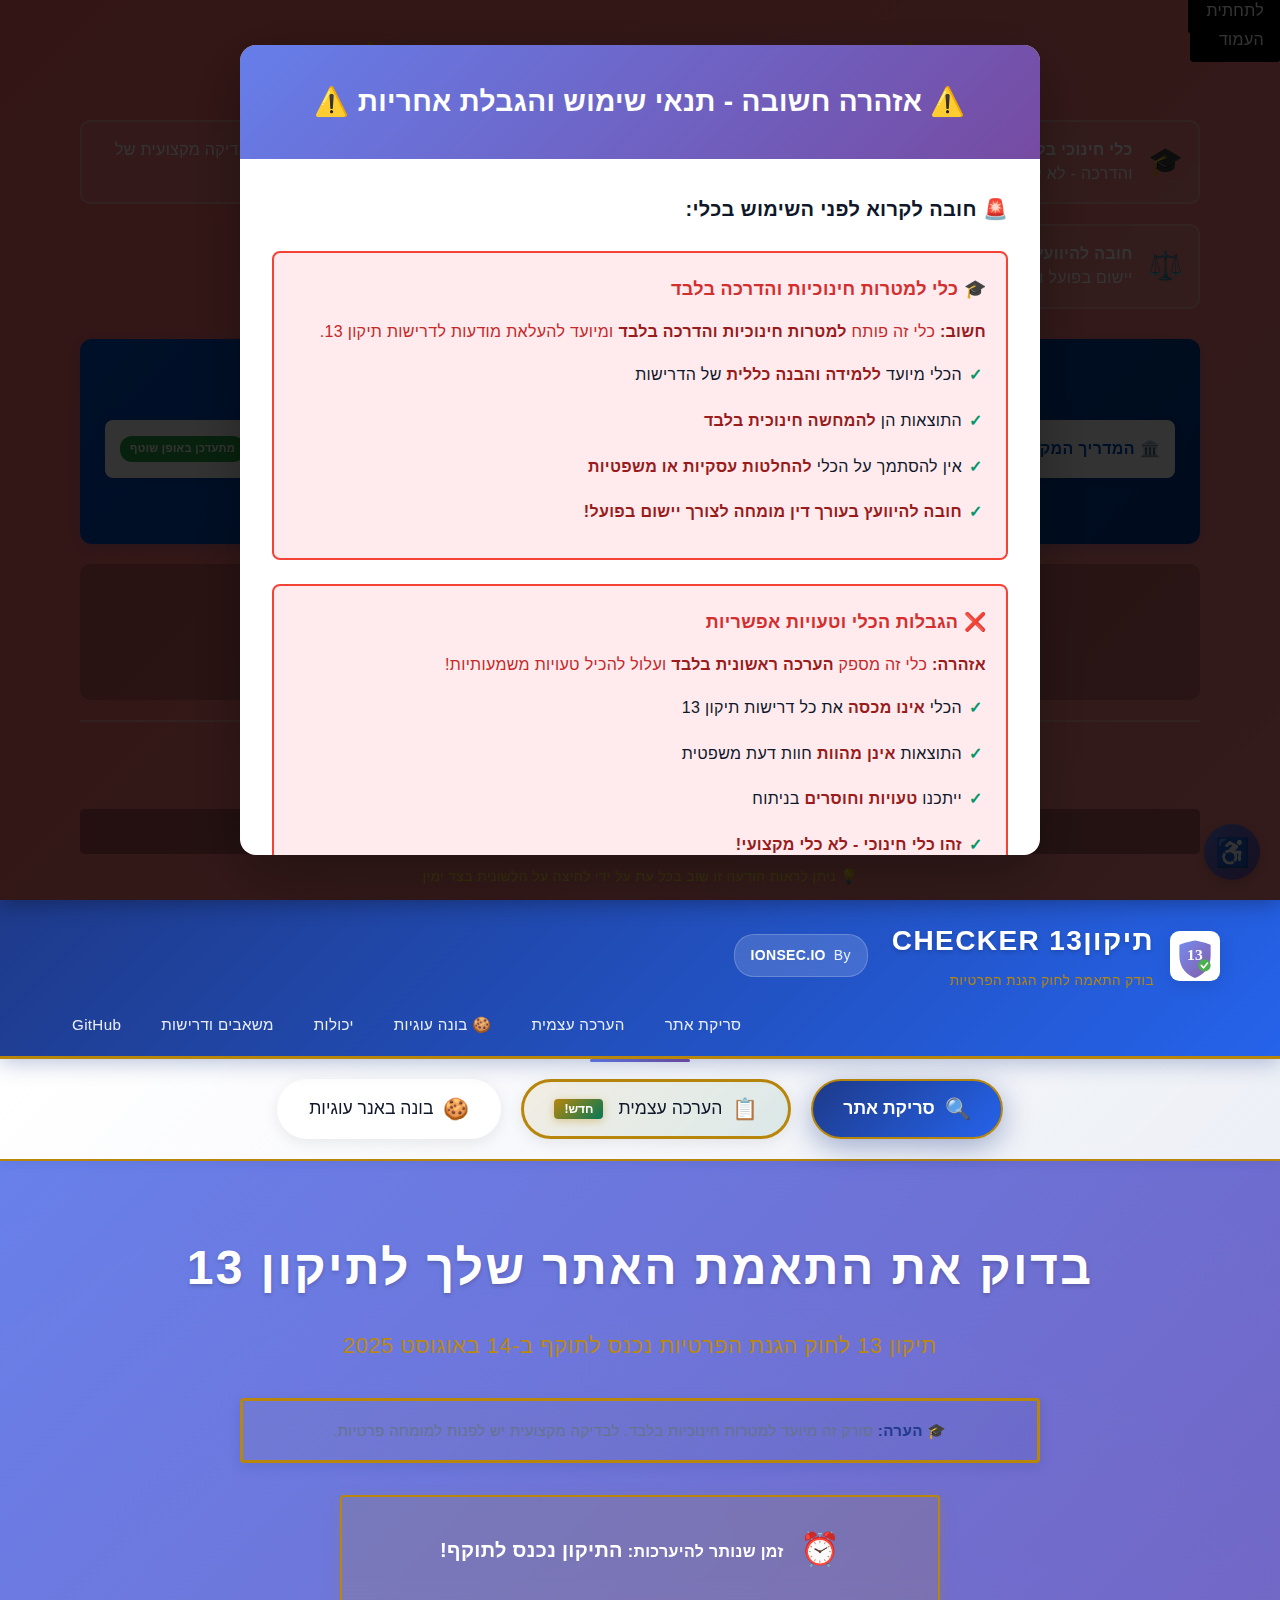
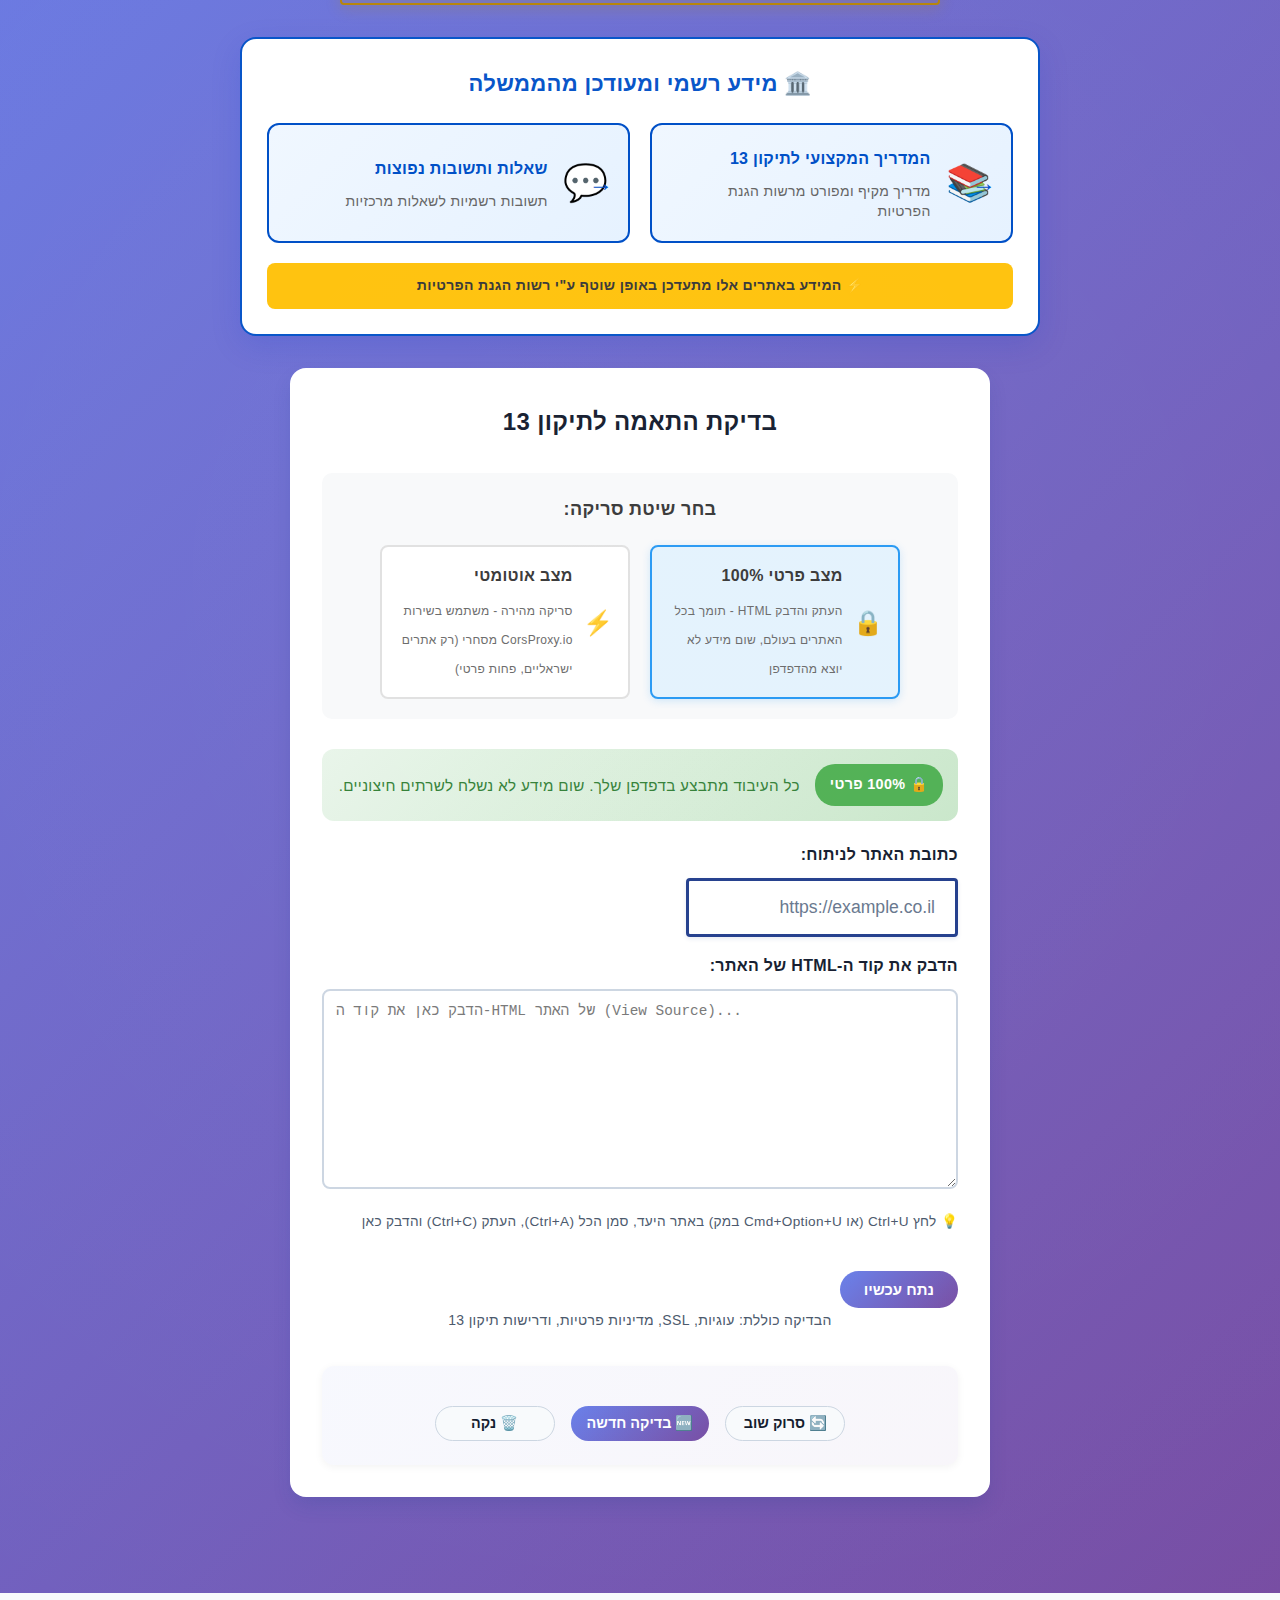
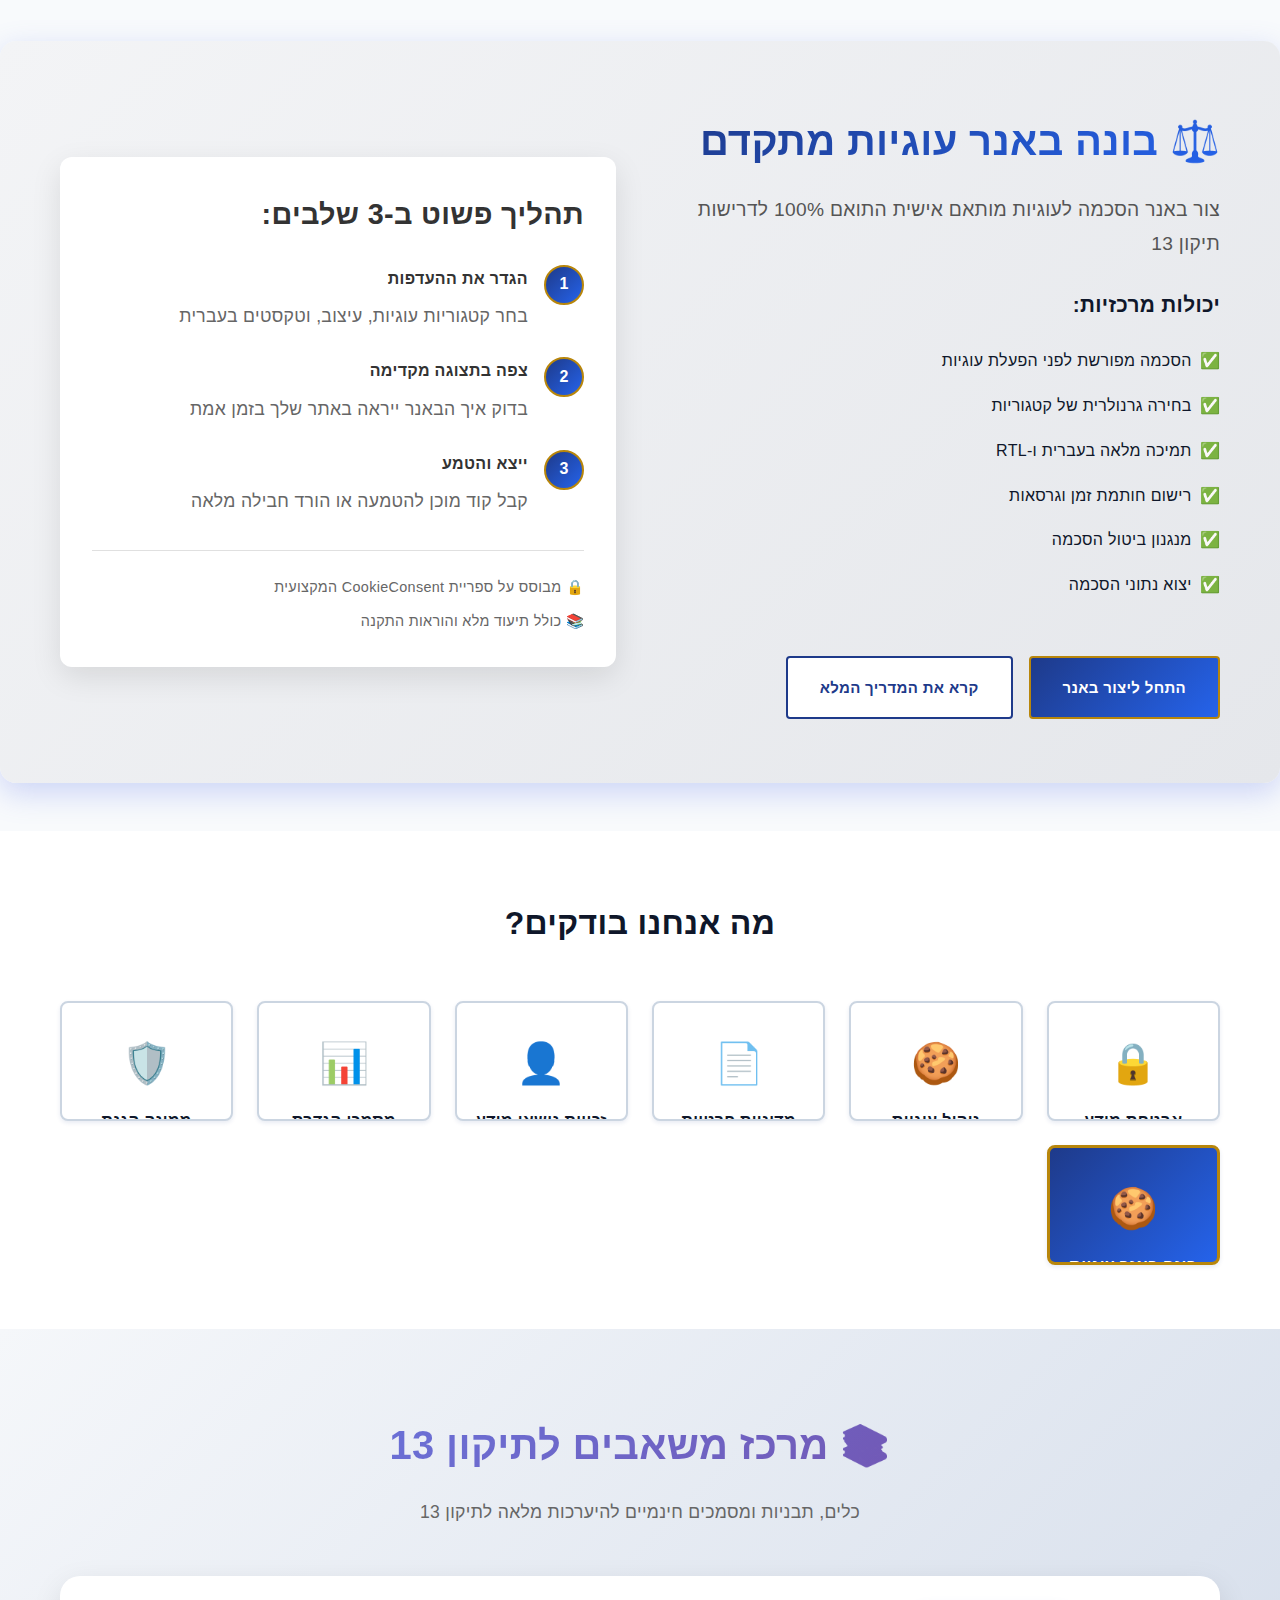
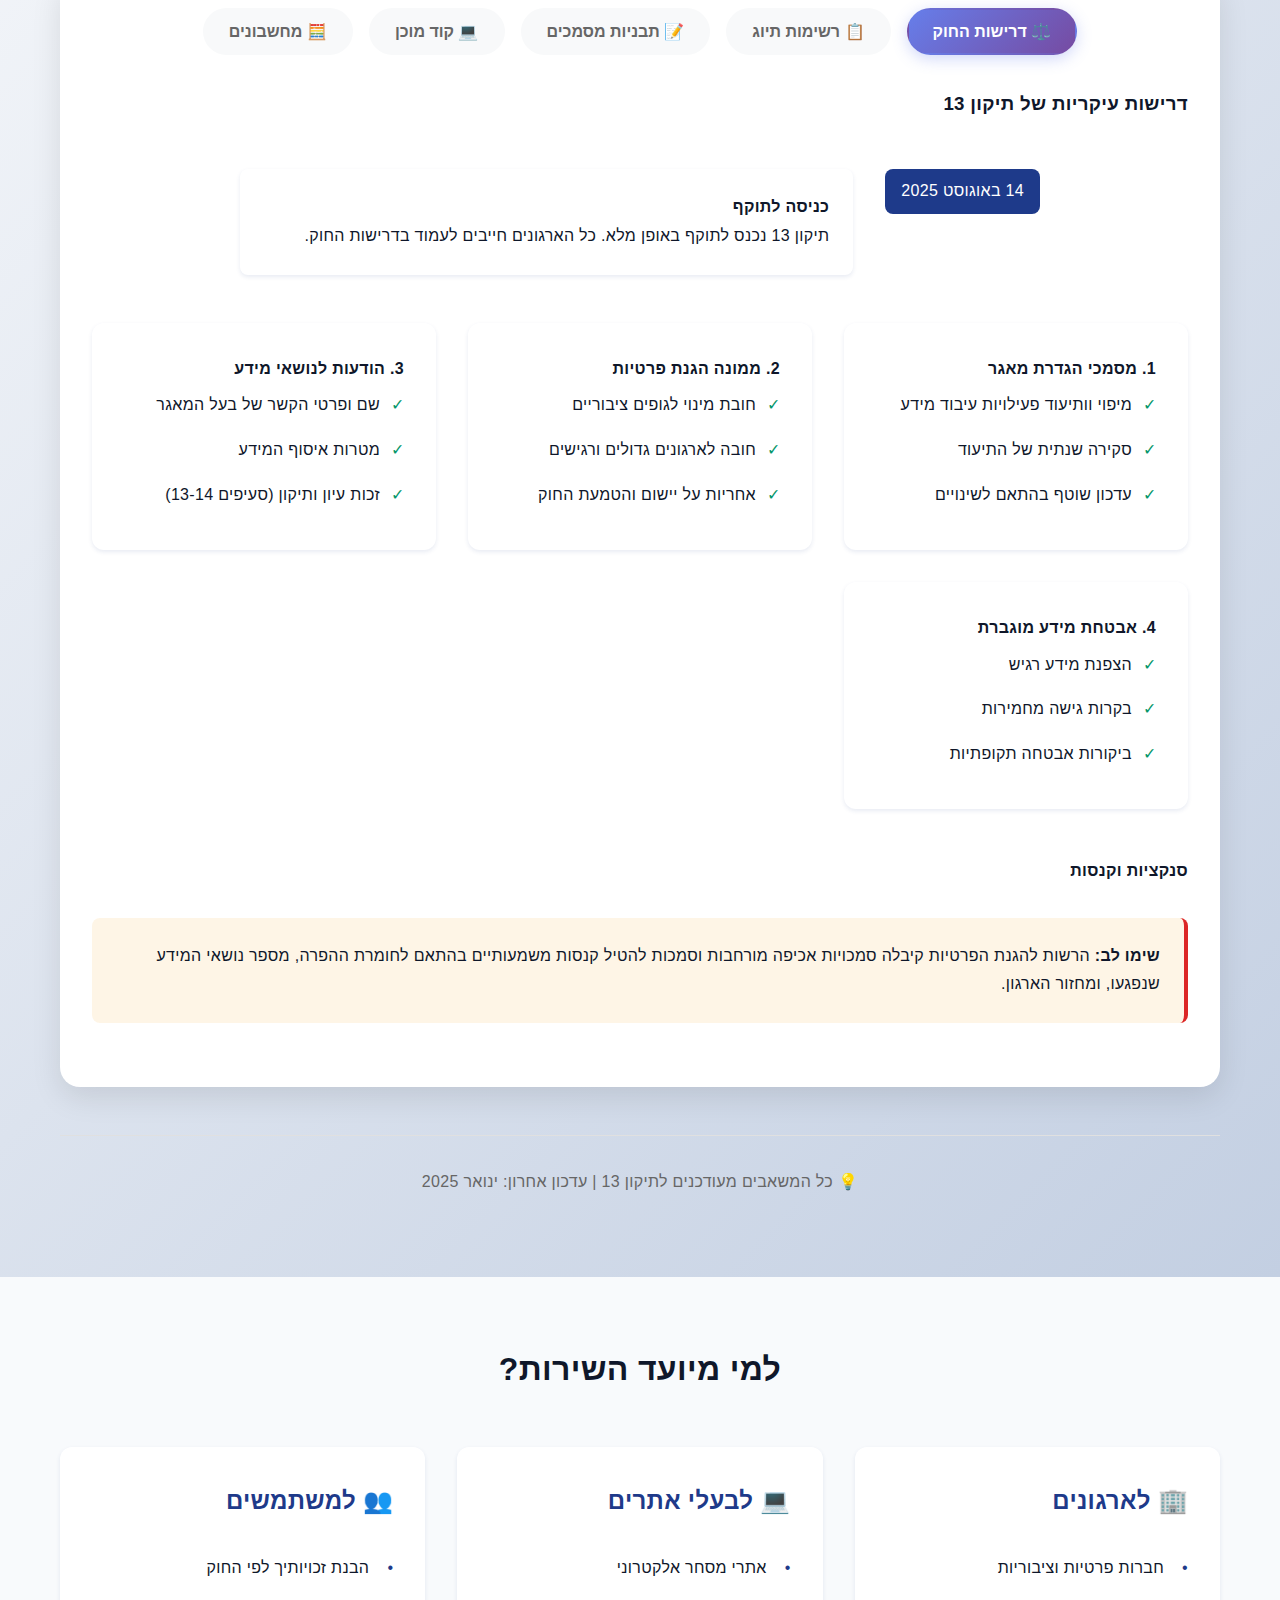
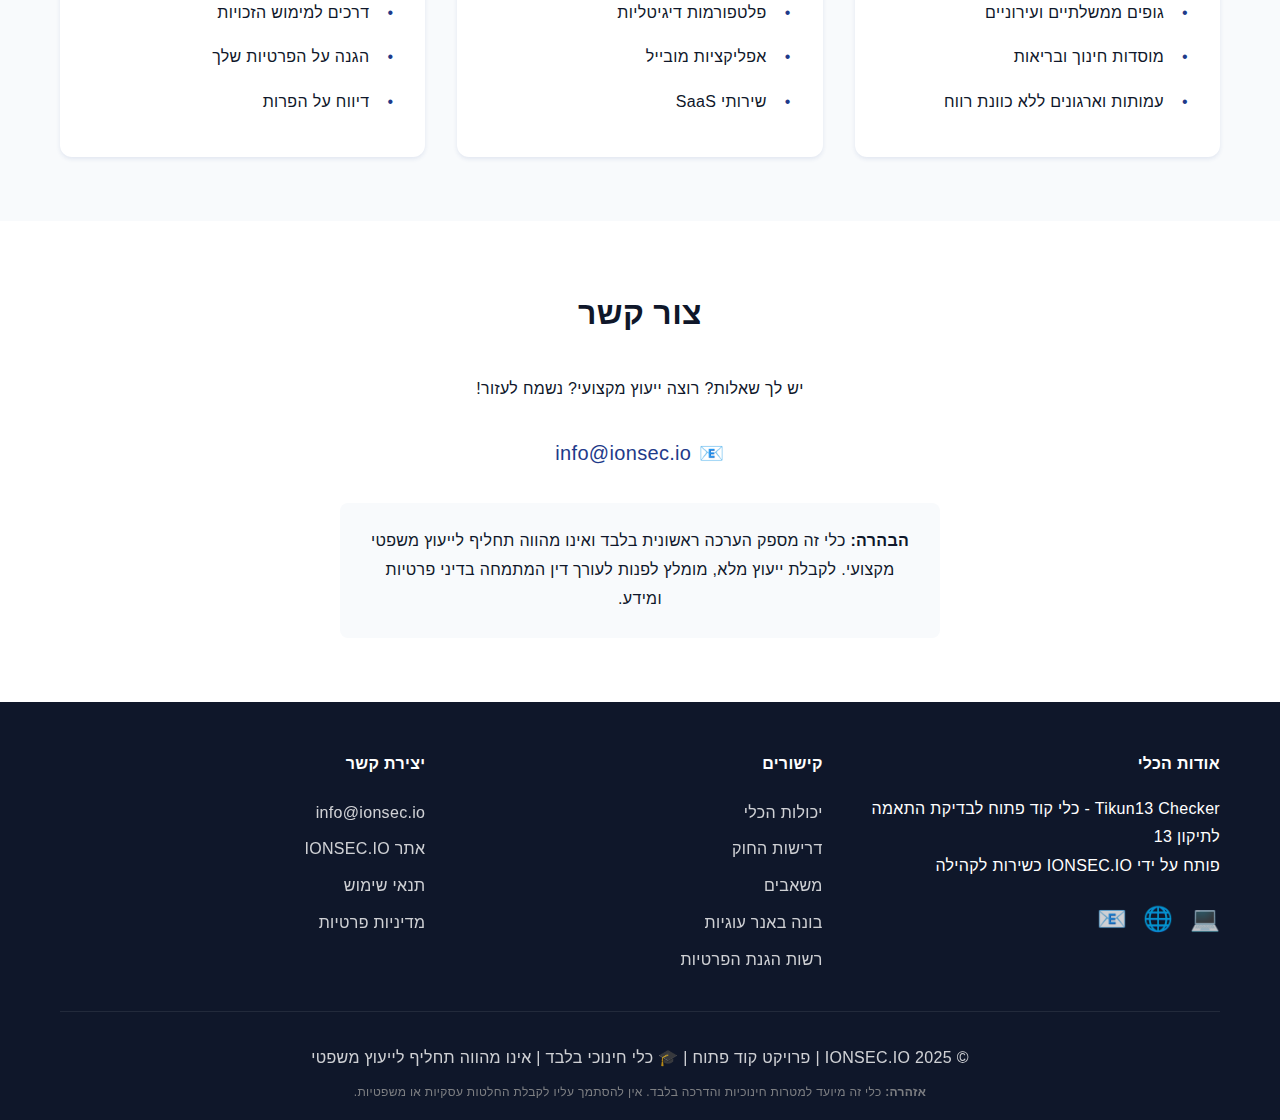
<file: index.html>
<!DOCTYPE html>
<html lang="he" dir="rtl">
<head>
    <meta charset="UTF-8">
    <meta name="viewport" content="width=device-width, initial-scale=1.0">
    <meta http-equiv="Content-Security-Policy" content="default-src 'self' https:; script-src 'self' 'unsafe-inline' 'unsafe-eval' https:; style-src 'self' 'unsafe-inline' https:; img-src 'self' data: https:; font-src 'self' data: https:;">
    <meta name="referrer" content="strict-origin-when-cross-origin">
    <title>בדיקת תיקון 13 - בודק התאמה לחוק הגנת הפרטיות הישראלי</title>
    <meta name="description" content="כלי חינמי לבדיקת התאמת האתר שלך לתיקון 13 לחוק הגנת הפרטיות. בדיקת עוגיות, SSL, ומדיניות פרטיות בהתאם לדרישות החוק הישראלי.">
    <!-- Favicon -->
    <link rel="icon" type="image/svg+xml" href="favicon.svg">
    <link rel="alternate icon" type="image/x-icon" href="favicon.ico">
    <!-- Google Fonts for Hebrew Typography -->
    <link rel="preconnect" href="https://fonts.googleapis.com">
    <link rel="preconnect" href="https://fonts.gstatic.com" crossorigin>
    <link href="https://fonts.googleapis.com/css2?family=Rubik:wght@400;500;600;700;800&family=Open+Sans:wght@400;500;600;700&display=swap" rel="stylesheet">
    <!-- Stylesheets -->
    <link rel="stylesheet" href="assets/css/styles.css">
    <link rel="stylesheet" href="assets/css/accessibility.css">
    <link rel="stylesheet" href="assets/css/resources-section.css">
    <link rel="stylesheet" href="assessment/assessment.css">
    <!-- Note: This tool does NOT use cookies. All data is stored locally in your browser. -->
</head>
<body>
    <!-- Consent Modal -->
    <div id="consent-modal" class="consent-modal">
        <div class="consent-content">
            <h2>⚠️ אזהרה חשובה - תנאי שימוש והגבלת אחריות ⚠️</h2>
            
            <div class="consent-text">
                <h3>🚨 חובה לקרוא לפני השימוש בכלי:</h3>
                
                <div class="disclaimer-section critical-warning">
                    <h4>🎓 כלי למטרות חינוכיות והדרכה בלבד</h4>
                    <p><strong>חשוב:</strong> כלי זה פותח <strong>למטרות חינוכיות והדרכה בלבד</strong> ומיועד להעלאת מודעות לדרישות תיקון 13.</p>
                    <ul>
                        <li>הכלי מיועד <strong>ללמידה והבנה כללית</strong> של הדרישות</li>
                        <li>התוצאות הן <strong>להמחשה חינוכית בלבד</strong></li>
                        <li>אין להסתמך על הכלי <strong>להחלטות עסקיות או משפטיות</strong></li>
                        <li><strong>חובה להיוועץ בעורך דין מומחה לצורך יישום בפועל!</strong></li>
                    </ul>
                </div>
                
                <div class="disclaimer-section critical-warning">
                    <h4>❌ הגבלות הכלי וטעויות אפשריות</h4>
                    <p><strong>אזהרה:</strong> כלי זה מספק <strong>הערכה ראשונית בלבד</strong> ועלול להכיל טעויות משמעותיות!</p>
                    <ul>
                        <li>הכלי <strong>אינו מכסה</strong> את כל דרישות תיקון 13</li>
                        <li>התוצאות <strong>אינן מהוות</strong> חוות דעת משפטית</li>
                        <li>ייתכנו <strong>טעויות וחוסרים</strong> בניתוח</li>
                        <li><strong>זהו כלי חינוכי - לא כלי מקצועי!</strong></li>
                    </ul>
                </div>
                
                <div class="disclaimer-section">
                    <h4>🆓 פרויקט קוד פתוח - אפס אחריות</h4>
                    <p><strong>ZERO LIABILITY:</strong> כלי זה הוא פרויקט קוד פתוח שפותח על ידי IONSEC.IO לטובת הקהילה.</p>
                    <p><strong>אנו לא נושאים באחריות כלשהי</strong> לתוצאות, לנזקים, לקנסות או לכל השלכה אחרת מהשימוש בכלי!</p>
                </div>

                <div class="disclaimer-section">
                    <h4>⚠️ הגבלת אחריות</h4>
                    <p><strong>IONSEC.IO ומפתחי הכלי אינם לוקחים כל אחריות על השימוש בכלי או על תוצאותיו.</strong> הכלי מספק הערכה ראשונית בלבד ואינו מהווה תחליף לייעוץ משפטי מקצועי.</p>
                </div>

                <div class="disclaimer-section">
                    <h4>👨‍⚖️ ייעוץ משפטי מקצועי</h4>
                    <p><strong>לצורך עמידה בדרישות תיקון 13 או כל דין ישראלי אחר בנושא הגנת הפרטיות, חובה להיוועץ בעורך דין המתמחה בתחום.</strong></p>
                    <p>התוצאות המוצגות בכלי זה הן אינדיקטיביות בלבד ואינן מהוות חוות דעת משפטית מחייבת.</p>
                </div>

                <div class="disclaimer-section">
                    <h4>📊 מטרת הכלי</h4>
                    <ul>
                        <li>סיוע בהערכה ראשונית של מצב האתר</li>
                        <li>זיהוי נושאים הדורשים תשומת לב</li>
                        <li>מתן כיוון כללי להיערכות</li>
                        <li>חינוך והעלאת מודעות לדרישות החוק</li>
                    </ul>
                </div>

                <div class="disclaimer-section">
                    <h4>🔒 פרטיות</h4>
                    <p>הכלי פועל בצד הלקוח בלבד. כתובות האתרים שנבדקות אינן נשמרות או נשלחות לשרתים חיצוניים, למעט שימוש בשירות CorsProxy.io (מסחרי תואם GDPR) לצורך עקיפת מגבלות CORS.</p>
                </div>
            </div>

            <div class="consent-footer">
                <label class="consent-checkbox">
                    <input type="checkbox" id="consent-agree">
                    <span>קראתי, הבנתי ואני מסכים/ה לתנאי השימוש. אני מבין/ה שזהו כלי עזר בלבד ושלצורך עמידה בחוק עלי להיוועץ בעורך דין מומחה בתחום הגנת הפרטיות.</span>
                </label>
                
                <div class="consent-buttons">
                    <button id="accept-consent" class="btn-primary" disabled onclick="acceptConsent()">
                        אני מסכים/ה - המשך לכלי
                    </button>
                    <button class="btn-secondary" onclick="declineConsent()">
                        איני מסכים/ה - יציאה
                    </button>
                </div>
                
                <p class="consent-note">
                    לשאלות או הבהרות: <a href="mailto:info@ionsec.io">info@ionsec.io</a>
                </p>
            </div>
        </div>
    </div>

    <header role="banner">
        <nav class="nav-gradient" role="navigation" aria-label="ניווט ראשי">
            <div class="container">
                <div class="logo-section">
                    <div class="nav-logo">
                        <svg viewBox="0 0 64 64" xmlns="http://www.w3.org/2000/svg" class="logo-svg">
                            <defs>
                                <linearGradient id="logoGrad" x1="0%" y1="0%" x2="100%" y2="100%">
                                    <stop offset="0%" style="stop-color:#667eea;stop-opacity:1" />
                                    <stop offset="100%" style="stop-color:#764ba2;stop-opacity:1" />
                                </linearGradient>
                            </defs>
                            <rect width="64" height="64" rx="12" fill="white"/>
                            <path d="M 32 12 C 22 14, 14 16, 12 18 L 12 32 C 12 47, 22 57, 32 60 C 42 57, 52 47, 52 32 L 52 18 C 50 16, 42 14, 32 12 Z" 
                                  fill="url(#logoGrad)" opacity="0.9"/>
                            <text x="32" y="37" font-family="Arial Black" font-size="20" font-weight="900" text-anchor="middle" fill="white">13</text>
                            <circle cx="44" cy="44" r="8" fill="#4CAF50"/>
                            <path d="M 40 44 L 43 47 L 48 41" stroke="white" stroke-width="2" stroke-linecap="round" fill="none"/>
                        </svg>
                        <div class="logo-text">
                            <h1>תיקון13 Checker</h1>
                            <span class="tagline">בודק התאמה לחוק הגנת הפרטיות</span>
                        </div>
                    </div>
                    <div class="powered-by">
                        <span>By</span>
                        <a href="https://ionsec.io" target="_blank" class="ionsec-badge">
                            <strong>IONSEC.IO</strong>
                        </a>
                    </div>
                </div>
                <!-- Mobile Menu Button -->
                <button class="mobile-menu-toggle" id="mobile-menu-toggle" onclick="toggleMobileMenu()" aria-label="תפריט ניווט" title="פתח/סגור תפריט">
                    <span class="hamburger-line"></span>
                    <span class="hamburger-line"></span>
                    <span class="hamburger-line"></span>
                </button>
                
                <!-- Theme Toggle Button -->
                <button class="theme-toggle" id="theme-toggle" onclick="toggleTheme()" aria-label="החלף מצב תצוגה" title="החלף בין מצב בהיר לכהה">
                    <span class="theme-icon-light">☀️</span>
                    <span class="theme-icon-dark" style="display: none;">🌙</span>
                </button>
                <ul class="nav-links" role="list">
                    <li><a href="#" onclick="showScannerSection(); return false;">סריקת אתר</a></li>
                    <li><a href="#" onclick="showAssessmentSection(); return false;">הערכה עצמית</a></li>
                    <li><a href="#" onclick="showCookieBuilderSection(); return false;">🍪 בונה עוגיות</a></li>
                    <li><a href="#features">יכולות</a></li>
                    <li><a href="#resources">משאבים ודרישות</a></li>
                    <li><a href="https://github.com/ionsec" target="_blank">GitHub</a></li>
                </ul>
            </div>
        </nav>
    </header>

    <!-- Mobile Menu Overlay -->
    <div class="mobile-menu-overlay" id="mobile-menu-overlay" onclick="closeMobileMenu()"></div>
    <div class="mobile-menu" id="mobile-menu">
        <div class="mobile-menu-header">
            <h3>תפריט ניווט</h3>
            <button class="mobile-menu-close" onclick="closeMobileMenu()" aria-label="סגור תפריט">×</button>
        </div>
        <ul class="mobile-menu-links">
            <li><a href="#" onclick="showScannerSection(); closeMobileMenu(); return false;">סריקת אתר</a></li>
            <li><a href="#" onclick="showAssessmentSection(); closeMobileMenu(); return false;">הערכה עצמית</a></li>
            <li><a href="#" onclick="showCookieBuilderSection(); closeMobileMenu(); return false;">🍪 בונה עוגיות</a></li>
            <li><a href="#features" onclick="closeMobileMenu()">יכולות</a></li>
            <li><a href="#resources" onclick="closeMobileMenu()">משאבים ודרישות</a></li>
            <li><a href="https://github.com/ionsec" target="_blank" onclick="closeMobileMenu()">GitHub</a></li>
        </ul>
    </div>

    <!-- Desktop Recommendation Banner (Mobile Only) -->
    <div class="desktop-recommendation-banner" id="desktop-banner">
        <div class="banner-content">
            <div class="banner-icon">💻</div>
            <div class="banner-text">
                <strong>לחווית שימוש מיטבית</strong><br>
                מומלץ להשתמש בכלי ממחשב שולחני או נייד
            </div>
            <button class="banner-close" onclick="hideBanner()" aria-label="סגור הודעה">×</button>
        </div>
    </div>
    
    <!-- Persistent Side Disclaimer Tab -->
    <div class="disclaimer-side-tab" id="disclaimer-side-tab" onclick="showDisclaimer()">
        <span>⚠️ אזהרה חשובה</span>
    </div>

    <!-- IMPORTANT DISCLAIMER BANNER -->
    <div class="disclaimer-banner" id="disclaimer-banner" style="display: block;">
        <div class="container">
            <div class="disclaimer-content">
                <div class="disclaimer-header">
                    <span class="warning-icon">⚠️</span>
                    <h2>אזהרה חשובה - קראו לפני השימוש!</h2>
                    <span class="warning-icon">⚠️</span>
                </div>
                
                <div class="disclaimer-points">
                    <div class="disclaimer-point">
                        <span class="point-icon">🎓</span>
                        <p><strong>כלי חינוכי בלבד!</strong> מיועד למטרות למידה והדרכה - לא לשימוש מקצועי או עסקי</p>
                    </div>
                    <div class="disclaimer-point">
                        <span class="point-icon">❌</span>
                        <p><strong>הערכה ראשונית בלבד</strong> - עלול להכיל טעויות ואינו מכסה את כל הדרישות!</p>
                    </div>
                    <div class="disclaimer-point">
                        <span class="point-icon">📋</span>
                        <p>הכלי <strong>אינו מחליף</strong> בדיקה מקצועית של דרישות תיקון 13</p>
                    </div>
                    <div class="disclaimer-point">
                        <span class="point-icon">⚖️</span>
                        <p><strong>חובה להיוועץ בעורך דין מומחה</strong> לצורך יישום בפועל והתאמה לחוק</p>
                    </div>
                    <div class="disclaimer-point">
                        <span class="point-icon">🆓</span>
                        <p>פרויקט קוד פתוח - <strong>אפס אחריות לתוצאות, נזקים או קנסות!</strong></p>
                    </div>
                </div>
                
                <div class="government-resources">
                    <h3>📘 מקורות רשמיים מאתר הממשלה - מעודכנים באופן שוטף</h3>
                    <div class="gov-links">
                        <a href="https://www.gov.il/he/pages/guide_tikon13_professional" target="_blank" class="gov-link">
                            🏛️ המדריך המקצועי המלא לתיקון 13
                            <span class="gov-badge">מידע רשמי ומעודכן</span>
                        </a>
                        <a href="https://www.gov.il/he/pages/tikun13_qa?chapterIndex=6" target="_blank" class="gov-link">
                            ❓ שאלות ותשובות מרשות הגנת הפרטיות
                            <span class="gov-badge">מתעדכן באופן שוטף</span>
                        </a>
                    </div>
                    <p class="gov-note">
                        💡 מומלץ לעיין במקורות הרשמיים לקבלת המידע המלא והמעודכן ביותר
                    </p>
                </div>
                
                <div class="github-cta">
                    <div class="github-buttons">
                        <a href="https://github.com/ionsec/Tikun13checker" target="_blank" class="github-btn">
                            <svg height="20" width="20" viewBox="0 0 16 16" style="fill: currentColor; vertical-align: middle;">
                                <path d="M8 0C3.58 0 0 3.58 0 8c0 3.54 2.29 6.53 5.47 7.59.4.07.55-.17.55-.38 0-.19-.01-.82-.01-1.49-2.01.37-2.53-.49-2.69-.94-.09-.23-.48-.94-.82-1.13-.28-.15-.68-.52-.01-.53.63-.01 1.08.58 1.23.82.72 1.21 1.87.87 2.33.66.07-.52.28-.87.51-1.07-1.78-.2-3.64-.89-3.64-3.95 0-.87.31-1.59.82-2.15-.08-.2-.36-1.02.08-2.12 0 0 .67-.21 2.2.82.64-.18 1.32-.27 2-.27.68 0 1.36.09 2 .27 1.53-1.04 2.2-.82 2.2-.82.44 1.1.16 1.92.08 2.12.51.56.82 1.27.82 2.15 0 3.07-1.87 3.75-3.65 3.95.29.25.54.73.54 1.48 0 1.07-.01 1.93-.01 2.2 0 .21.15.46.55.38A8.013 8.013 0 0016 8c0-4.42-3.58-8-8-8z"></path>
                            </svg>
                            <span>View on GitHub</span>
                        </a>
                        
                        <a href="https://github.com/ionsec/Tikun13checker" target="_blank" class="github-star-btn">
                            ⭐ Star on GitHub
                        </a>
                        
                        <a href="https://github.com/ionsec/Tikun13checker/fork" target="_blank" class="github-fork-btn">
                            🔱 Fork & Contribute
                        </a>
                    </div>
                    
                    <p class="contribute-text">
                        👨‍💻 <strong>מומחי פרטיות ומפתחים:</strong> אנו מעודדים אתכם לשפר את הקוד ולתרום לקהילה!
                    </p>
                </div>
                
                <div class="disclaimer-footer">
                    <button onclick="acceptDisclaimer()" class="btn-understand">
                        ✅ הבנתי ואני מסכים להמשיך על אחריותי בלבד
                    </button>
                    <p class="zero-liability">
                        🚫 <strong>ZERO LIABILITY:</strong> השימוש בכלי זה הוא על אחריותך בלבד. אין לנו אחריות משפטית כלשהי.
                    </p>
                    <p style="color: #ffeb3b; font-size: 14px; margin-top: 10px;">
                        💡 ניתן לראות הודעה זו שוב בכל עת על ידי לחיצה על הלשונית בצד ימין
                    </p>
                </div>
            </div>
        </div>
    </div>

    <main role="main" id="main-content">
        <!-- Section Switcher -->
        <div class="section-switcher">
            <button class="switch-btn active" onclick="showScannerSection()">
                <span class="switch-icon">🔍</span>
                <span>סריקת אתר</span>
            </button>
            <button class="switch-btn highlight" onclick="showAssessmentSection()">
                <span class="switch-icon">📋</span>
                <span>הערכה עצמית</span>
                <span class="badge-new">חדש!</span>
            </button>
            <button class="switch-btn" onclick="showCookieBuilderSection()">
                <span class="switch-icon">🍪</span>
                <span>בונה באנר עוגיות</span>
            </button>
        </div>
        
        <!-- Scanner Section -->
        <div id="scanner-section">
        <section class="hero">
            <div class="container">
                <h2>בדוק את התאמת האתר שלך לתיקון 13</h2>
                <p class="hero-subtitle">תיקון 13 לחוק הגנת הפרטיות נכנס לתוקף ב-14 באוגוסט 2025</p>
                
                <!-- Educational Purpose Notice -->
                <div class="educational-notice">
                    <strong>🎓 הערה:</strong> סורק זה מיועד למטרות חינוכיות בלבד. לבדיקה מקצועית יש לפנות למומחה פרטיות.
                </div>
                
                <div class="deadline-banner">
                    <div class="deadline-content">
                        <span class="deadline-icon">⏰</span>
                        <div>
                            <strong>זמן שנותר להיערכות:</strong>
                            <span id="countdown"></span>
                        </div>
                    </div>
                </div>
                
                <!-- Government Resources Box -->
                <div class="gov-resources-box">
                    <h4>🏛️ מידע רשמי ומעודכן מהממשלה</h4>
                    <div class="gov-resources-grid">
                        <a href="https://www.gov.il/he/pages/guide_tikon13_professional" target="_blank" class="gov-resource-card">
                            <div class="gov-card-icon">📚</div>
                            <div class="gov-card-content">
                                <h5>המדריך המקצועי לתיקון 13</h5>
                                <p>מדריך מקיף ומפורט מרשות הגנת הפרטיות</p>
                                <span class="gov-link-arrow">→</span>
                            </div>
                        </a>
                        <a href="https://www.gov.il/he/pages/tikun13_qa?chapterIndex=6" target="_blank" class="gov-resource-card">
                            <div class="gov-card-icon">💬</div>
                            <div class="gov-card-content">
                                <h5>שאלות ותשובות נפוצות</h5>
                                <p>תשובות רשמיות לשאלות מרכזיות</p>
                                <span class="gov-link-arrow">→</span>
                            </div>
                        </a>
                    </div>
                    <div class="gov-update-notice">
                        ⚡ המידע באתרים אלו מתעדכן באופן שוטף ע"י רשות הגנת הפרטיות
                    </div>
                </div>

                <div class="checker-box" id="checker-box">
                    <h3 id="checker-title">בדיקת התאמה לתיקון 13</h3>
                    
                    <!-- Scanning Mode Selector -->
                    <div class="scan-mode-selector">
                        <h4>בחר שיטת סריקה:</h4>
                        <div class="mode-options">
                            <div class="mode-option">
                                <input type="radio" id="private-mode" name="scan-mode" value="private" checked onchange="switchScanMode('private')">
                                <label for="private-mode">
                                    <span class="mode-icon">🔒</span>
                                    <div class="mode-details">
                                        <strong>מצב פרטי 100%</strong>
                                        <small>העתק והדבק HTML - תומך בכל האתרים בעולם, שום מידע לא יוצא מהדפדפן</small>
                                    </div>
                                </label>
                            </div>
                            
                            <div class="mode-option">
                                <input type="radio" id="proxy-mode" name="scan-mode" value="proxy" onchange="switchScanMode('proxy')">
                                <label for="proxy-mode">
                                    <span class="mode-icon">⚡</span>
                                    <div class="mode-details">
                                        <strong>מצב אוטומטי</strong>
                                        <small>סריקה מהירה - משתמש בשירות CorsProxy.io מסחרי (רק אתרים ישראליים, פחות פרטי)</small>
                                    </div>
                                </label>
                            </div>
                        </div>
                    </div>
                    
                    <!-- Privacy Notice (dynamic based on mode) -->
                    <div class="privacy-notice" id="privacy-notice">
                        <span class="privacy-badge">🔒 100% פרטי</span>
                        <p>כל העיבוד מתבצע בדפדפן שלך. שום מידע לא נשלח לשרתים חיצוניים.</p>
                    </div>
                    
                    <!-- Manual HTML Input Mode -->
                    <div id="manual-input-mode" class="scan-mode-content">
                        <form id="checker-form" role="form" aria-label="טופס בדיקת אתר">
                            <div class="url-input-section">
                                <label for="website-url">כתובת האתר לניתוח:</label>
                                <input type="text" id="website-url" placeholder="https://example.co.il" aria-label="כתובת אתר" aria-required="true">
                            </div>
                            
                            <div class="html-input-section">
                                <label for="html-input">הדבק את קוד ה-HTML של האתר:</label>
                                <textarea id="html-input" placeholder="הדבק כאן את קוד ה-HTML של האתר (View Source)..." rows="10" aria-label="קוד HTML לניתוח" aria-required="true"></textarea>
                                <div class="html-input-help">
                                    <small>💡 לחץ Ctrl+U (או Cmd+Option+U במק) באתר היעד, סמן הכל (Ctrl+A), העתק (Ctrl+C) והדבק כאן</small>
                                </div>
                            </div>
                            
                            <button type="submit" class="btn-primary" id="scan-button" aria-label="התחל בדיקת אתר">נתח עכשיו</button>
                        </form>
                    </div>
                    
                    <!-- Proxy Mode -->
                    <div id="proxy-input-mode" class="scan-mode-content" style="display: none;">
                        <div class="proxy-consent-warning">
                            <h4>⚠️ מצב Proxy - אזהרת פרטיות</h4>
                            <p>במצב זה, כתובות האתרים עוברות דרך שירותי Proxy חיצוניים או מקומיים:</p>
                            
                            <!-- CorsProxy.io specific warnings -->
                            <div id="corsproxy-warnings" class="proxy-specific-warning">
                                <div class="commercial-notice">
                                    <p><strong>CorsProxy.io:</strong> שירות מסחרי תואם GDPR. אם המשאב מועיל לכם, אנא שקלו לרכוש תוכנית פרימיום לתמיכה במפתחים.</p>
                                </div>
                                <div class="israeli-domains-notice">
                                    <p><strong>מגבלת דומיינים:</strong> CorsProxy.io תומך רק באתרים ישראליים (.co.il, .org.il, .ac.il, .gov.il, .net.il, .muni.il, .idf.il, .ישראל) כדי למנוע שימוש לרעה.</p>
                                </div>
                            </div>
                            
                            <!-- Local Proxy specific warnings -->
                            <div id="local-proxy-warnings" class="proxy-specific-warning" style="display: none;">
                                <div class="local-setup-notice">
                                    <p><strong>Proxy מקומי:</strong> אחריות מלאה על הגדרה, תחזוקה ואבטחה. ללא מגבלות דומיין אך ללא תמיכה טכנית. השתמשו רק בכתובות localhost מקומיות.</p>
                                </div>
                                
                                <div class="local-proxy-setup">
                                    <h4>💡 הצעות לפתרונות Proxy מקומיים</h4>
                                    <div class="proxy-suggestions">
                                        <p><strong>פתרונות קוד פתוח מומלצים:</strong></p>
                                        <ul class="proxy-list">
                                            <li><strong>cors-anywhere</strong> (Node.js) - <a href="https://github.com/Rob--W/cors-anywhere" target="_blank">GitHub</a></li>
                                            <li><strong>local-cors-proxy</strong> (npm) - פשוט להתקנה</li>
                                            <li><strong>CORS Proxy Server</strong> (Python/Flask)</li>
                                        </ul>
                                        
                                        <div class="setup-note">
                                            <p><strong>🔍 מחקר עצמי נדרש:</strong> בחרו פתרון המתאים לכם, קראו את התיעוד והתקינו על אחריותכם.</p>
                                            <p><strong>⚠️ אבטחה:</strong> השתמשו רק ב-localhost - אל תחשפו לאינטרנט!</p>
                                        </div>
                                    </div>
                                </div>
                            </div>
                            
                            <label class="consent-checkbox">
                                <input type="checkbox" id="proxy-consent">
                                <span>אני מבין את סיכוני הפרטיות של מצב Proxy, מסכים להעברת נתונים דרך שירותים חיצוניים/מקומיים, ומתחייב לא לעשות שימוש לרעה</span>
                            </label>
                        </div>
                        
                        <!-- Proxy Type Selection -->
                        <div class="proxy-type-selection">
                            <h4>🔧 בחירת סוג Proxy</h4>
                            <div class="proxy-types">
                                <div class="proxy-type-option">
                                    <input type="radio" id="corsproxy-io" name="proxy-type" value="corsproxy" checked onchange="switchProxyType('corsproxy')">
                                    <label for="corsproxy-io">
                                        <span class="proxy-icon">🌐</span>
                                        <div class="proxy-details">
                                            <strong>CorsProxy.io</strong>
                                            <small>שירות מסחרי - רק אתרים ישראליים</small>
                                        </div>
                                    </label>
                                </div>
                                <div class="proxy-type-option">
                                    <input type="radio" id="local-proxy" name="proxy-type" value="local" onchange="switchProxyType('local')">
                                    <label for="local-proxy">
                                        <span class="proxy-icon">🏠</span>
                                        <div class="proxy-details">
                                            <strong>Proxy מקומי</strong>
                                            <small>ללא מגבלות דומיין - דורש הגדרה עצמית</small>
                                        </div>
                                    </label>
                                </div>
                            </div>
                        </div>
                        
                        <!-- CorsProxy.io Form -->
                        <form id="proxy-form" role="form" aria-label="טופס סריקה אוטומטית" style="display: block;">
                            <div class="input-group">
                                <input type="text" id="proxy-url" placeholder="הכנס כתובת אתר (לדוגמה: example.co.il)" aria-label="כתובת אתר">
                                <button type="submit" class="btn-primary" id="proxy-scan-button" disabled>סרוק אוטומטית</button>
                            </div>
                        </form>
                        
                        <!-- Local Proxy Form -->
                        <div id="local-proxy-form" style="display: none;">
                            <div class="local-proxy-form-container">
                                <h4>🏠 הגדרת Proxy מקומי</h4>
                                
                                <div class="local-proxy-inputs">
                                    <div class="input-group local-proxy-group">
                                        <label for="local-proxy-url" class="input-label">כתובת Proxy מקומי:</label>
                                        <input type="text" id="local-proxy-url" placeholder="http://localhost:8080" aria-label="כתובת Proxy מקומי" class="local-proxy-input">
                                    </div>
                                    
                                    <div class="input-group local-proxy-group">
                                        <label for="local-target-url" class="input-label">כתובת האתר לסריקה:</label>
                                        <input type="text" id="local-target-url" placeholder="https://example.com" aria-label="כתובת אתר יעד" class="local-proxy-input">
                                        <button type="button" class="btn-primary btn-local-scan" id="local-proxy-scan-button">סרוק דרך Proxy מקומי</button>
                                    </div>
                                </div>
                                
                                <div class="local-proxy-note">
                                    <p><strong>ℹ️ הערה:</strong> נדרש Proxy מקומי פעיל (localhost בלבד). ללא מגבלות דומיין - אחריות מלאה על ההגדרה.</p>
                                </div>
                            </div>
                        </div>
                    </div>
                    
                    <!-- Instructions Modal -->
                    <div id="instructions-modal" class="modal" style="display: none;">
                        <div class="modal-content">
                            <span class="close" onclick="closeInstructions()">&times;</span>
                            <h3>🔍 איך להשיג את קוד ה-HTML של אתר?</h3>
                            
                            <div class="instructions-steps">
                                <div class="step">
                                    <h4>שיטה 1: View Source (מומלץ)</h4>
                                    <ol>
                                        <li>פתח את האתר שברצונך לבדוק</li>
                                        <li>לחץ <strong>Ctrl+U</strong> (Windows/Linux) או <strong>Cmd+Option+U</strong> (Mac)</li>
                                        <li>סמן הכל עם <strong>Ctrl+A</strong> (או Cmd+A במק)</li>
                                        <li>העתק עם <strong>Ctrl+C</strong> (או Cmd+C במק)</li>
                                        <li>חזור לכאן והדבק בשדה הטקסט</li>
                                    </ol>
                                </div>
                                
                                <div class="step">
                                    <h4>שיטה 2: Developer Tools</h4>
                                    <ol>
                                        <li>פתח את האתר שברצונך לבדוק</li>
                                        <li>לחץ <strong>F12</strong> או לחץ ימני → "Inspect"</li>
                                        <li>בלשונית Elements, לחץ ימני על <code>&lt;html&gt;</code></li>
                                        <li>בחר "Copy" → "Copy outerHTML"</li>
                                        <li>חזור לכאן והדבק בשדה הטקסט</li>
                                    </ol>
                                </div>
                            </div>
                            
                            <div class="privacy-emphasis">
                                <strong>🔒 למה זה פרטי?</strong>
                                <p>על ידי הדבקת ה-HTML ישירות, המידע נשאר בדפדפן שלך בלבד. אנחנו לא שולחים שום נתון לשרתים חיצוניים!</p>
                            </div>
                        </div>
                    </div>
                    
                    <p class="helper-text">הבדיקה כוללת: עוגיות, SSL, מדיניות פרטיות, ודרישות תיקון 13</p>
                    <div class="scan-controls" id="scan-controls" style="display: none;">
                        <button class="btn-secondary" onclick="rescanWebsite()" aria-label="סרוק שוב את אותו אתר">🔄 סרוק שוב</button>
                        <button class="btn-primary" onclick="newScan()" aria-label="התחל בדיקה חדשה">🆕 בדיקה חדשה</button>
                        <button class="btn-secondary" onclick="clearForm()" aria-label="נקה טופס">🗑️ נקה</button>
                    </div>
                </div>

                <div id="results" class="results-container" style="display: none;" role="region" aria-label="תוצאות בדיקה" aria-live="polite">
                    <h3>תוצאות הבדיקה</h3>
                    <div class="results-grid">
                        <div class="result-item" id="ssl-result">
                            <span class="result-icon"></span>
                            <div class="result-content">
                                <h4>אישור SSL</h4>
                                <p class="result-status"></p>
                            </div>
                        </div>
                        <div class="result-item" id="cookies-result">
                            <span class="result-icon"></span>
                            <div class="result-content">
                                <h4>עוגיות</h4>
                                <p class="result-status"></p>
                            </div>
                        </div>
                        <div class="result-item" id="privacy-result">
                            <span class="result-icon"></span>
                            <div class="result-content">
                                <h4>מדיניות פרטיות</h4>
                                <p class="result-status"></p>
                            </div>
                        </div>
                        <div class="result-item" id="hebrew-result">
                            <span class="result-icon"></span>
                            <div class="result-content">
                                <h4>תוכן בעברית</h4>
                                <p class="result-status"></p>
                            </div>
                        </div>
                    </div>
                    <div class="recommendations" id="recommendations">
                        <h4>המלצות לשיפור</h4>
                        <ul id="recommendations-list"></ul>
                    </div>
                </div>
            </div>
        </section>

        <!-- Cookie Builder Highlight Section -->
        <section class="cookie-builder-highlight" style="background: linear-gradient(135deg, #f3f4f6 0%, #e5e7eb 100%); padding: 4rem 0; margin: 3rem 0;">
            <div class="container">
                <div style="display: grid; grid-template-columns: 1fr 1fr; gap: 3rem; align-items: center;">
                    <div>
                        <h2 style="font-size: 2.5rem; margin-bottom: 1rem; background: linear-gradient(135deg, #1e3a8a 0%, #2563eb 100%); -webkit-background-clip: text; -webkit-text-fill-color: transparent;">⚖️ בונה באנר עוגיות מתקדם</h2>
                        <p style="font-size: 1.2rem; color: #555; margin-bottom: 1.5rem;">צור באנר הסכמה לעוגיות מותאם אישית התואם 100% לדרישות תיקון 13</p>
                        
                        <div style="margin-bottom: 2rem;">
                            <h3 style="font-size: 1.3rem; margin-bottom: 1rem; color: #0f172a;">יכולות מרכזיות:</h3>
                            <ul style="list-style: none; padding: 0;">
                                <li style="padding: 0.5rem 0; display: flex; align-items: center; color: #0f172a;"><span style="color: #047857; margin-left: 0.5rem;">✅</span> הסכמה מפורשת לפני הפעלת עוגיות</li>
                                <li style="padding: 0.5rem 0; display: flex; align-items: center; color: #0f172a;"><span style="color: #047857; margin-left: 0.5rem;">✅</span> בחירה גרנולרית של קטגוריות</li>
                                <li style="padding: 0.5rem 0; display: flex; align-items: center; color: #0f172a;"><span style="color: #047857; margin-left: 0.5rem;">✅</span> תמיכה מלאה בעברית ו-RTL</li>
                                <li style="padding: 0.5rem 0; display: flex; align-items: center; color: #0f172a;"><span style="color: #047857; margin-left: 0.5rem;">✅</span> רישום חותמת זמן וגרסאות</li>
                                <li style="padding: 0.5rem 0; display: flex; align-items: center; color: #0f172a;"><span style="color: #047857; margin-left: 0.5rem;">✅</span> מנגנון ביטול הסכמה</li>
                                <li style="padding: 0.5rem 0; display: flex; align-items: center; color: #0f172a;"><span style="color: #047857; margin-left: 0.5rem;">✅</span> יצוא נתוני הסכמה</li>
                            </ul>
                        </div>
                        
                        <div style="display: flex; gap: 1rem; flex-wrap: wrap;">
                            <a href="#" onclick="showCookieBuilderSection(); return false;" class="btn-primary" style="background: linear-gradient(135deg, #1e3a8a 0%, #2563eb 100%); color: white; padding: 1rem 2rem; border-radius: 4px; text-decoration: none; font-weight: bold; display: inline-block; transition: transform 0.3s; border: 2px solid #b8860b;">התחל ליצור באנר</a>
                            <a href="#" onclick="openCookieGuideModal(); return false;" class="btn-secondary" style="background: white; color: #1e3a8a; padding: 1rem 2rem; border-radius: 4px; text-decoration: none; font-weight: bold; display: inline-block; border: 2px solid #1e3a8a; transition: all 0.3s;">קרא את המדריך המלא</a>
                        </div>
                    </div>
                    
                    <div style="background: white; padding: 2rem; border-radius: 12px; box-shadow: 0 10px 30px rgba(0,0,0,0.1);">
                        <h3 style="margin-bottom: 1.5rem; color: #333;">תהליך פשוט ב-3 שלבים:</h3>
                        
                        <div style="margin-bottom: 1.5rem; display: flex; align-items: start;">
                            <div style="background: linear-gradient(135deg, #1e3a8a 0%, #2563eb 100%); color: white; width: 40px; height: 40px; border-radius: 50%; display: flex; align-items: center; justify-content: center; font-weight: bold; margin-left: 1rem; flex-shrink: 0; border: 2px solid #b8860b;">1</div>
                            <div>
                                <h4 style="margin-bottom: 0.5rem; color: #333;">הגדר את ההעדפות</h4>
                                <p style="color: #666; margin: 0;">בחר קטגוריות עוגיות, עיצוב, וטקסטים בעברית</p>
                            </div>
                        </div>
                        
                        <div style="margin-bottom: 1.5rem; display: flex; align-items: start;">
                            <div style="background: linear-gradient(135deg, #1e3a8a 0%, #2563eb 100%); color: white; width: 40px; height: 40px; border-radius: 50%; display: flex; align-items: center; justify-content: center; font-weight: bold; margin-left: 1rem; flex-shrink: 0; border: 2px solid #b8860b;">2</div>
                            <div>
                                <h4 style="margin-bottom: 0.5rem; color: #333;">צפה בתצוגה מקדימה</h4>
                                <p style="color: #666; margin: 0;">בדוק איך הבאנר ייראה באתר שלך בזמן אמת</p>
                            </div>
                        </div>
                        
                        <div style="display: flex; align-items: start;">
                            <div style="background: linear-gradient(135deg, #1e3a8a 0%, #2563eb 100%); color: white; width: 40px; height: 40px; border-radius: 50%; display: flex; align-items: center; justify-content: center; font-weight: bold; margin-left: 1rem; flex-shrink: 0; border: 2px solid #b8860b;">3</div>
                            <div>
                                <h4 style="margin-bottom: 0.5rem; color: #333;">ייצא והטמע</h4>
                                <p style="color: #666; margin: 0;">קבל קוד מוכן להטמעה או הורד חבילה מלאה</p>
                            </div>
                        </div>
                        
                        <div style="margin-top: 2rem; padding-top: 1.5rem; border-top: 1px solid #e0e0e0;">
                            <p style="color: #666; font-size: 0.9rem; margin: 0;">🔒 מבוסס על ספריית CookieConsent המקצועית</p>
                            <p style="color: #666; font-size: 0.9rem; margin: 0.5rem 0 0 0;">📚 כולל תיעוד מלא והוראות התקנה</p>
                        </div>
                    </div>
                </div>
            </div>
        </section>

        <section id="features" class="features" role="region" aria-label="תכונות הבדיקה">
            <div class="container">
                <h2>מה אנחנו בודקים?</h2>
                <div class="features-grid">
                    <div class="feature-card">
                        <div class="feature-icon">🔒</div>
                        <h3>אבטחת מידע</h3>
                        <p>בדיקת הצפנת SSL, אמצעי אבטחה, ובקרות גישה בהתאם לתקנות אבטחת מידע</p>
                    </div>
                    <div class="feature-card">
                        <div class="feature-icon">🍪</div>
                        <h3>ניהול עוגיות</h3>
                        <p>זיהוי עוגיות, בדיקת הסכמה מדעת, ועמידה בדרישות השקיפות</p>
                    </div>
                    <div class="feature-card">
                        <div class="feature-icon">📄</div>
                        <h3>מדיניות פרטיות</h3>
                        <p>וידוא קיום מדיניות פרטיות בעברית הכוללת את כל המידע הנדרש</p>
                    </div>
                    <div class="feature-card">
                        <div class="feature-icon">👤</div>
                        <h3>זכויות נושאי מידע</h3>
                        <p>בדיקת מנגנונים למימוש זכות עיון, תיקון ומחיקת מידע אישי</p>
                    </div>
                    <div class="feature-card">
                        <div class="feature-icon">📊</div>
                        <h3>מסמכי הגדרת מאגר</h3>
                        <p>בדיקת דרישה לתיעוד פעילויות עיבוד מידע ורישום מאגרים</p>
                    </div>
                    <div class="feature-card">
                        <div class="feature-icon">🛡️</div>
                        <h3>ממונה הגנת פרטיות</h3>
                        <p>הערכת הצורך במינוי ממונה הגנת פרטיות בהתאם לסוג הארגון</p>
                    </div>
                    <div class="feature-card feature-card-special" style="background: linear-gradient(135deg, #1e3a8a 0%, #2563eb 100%); color: white; border: 3px solid #b8860b;">
                        <div class="feature-icon">🍪</div>
                        <h3>בונה באנר עוגיות</h3>
                        <p>כלי מתקדם ליצירת באנר הסכמה לעוגיות תואם 100% לתיקון 13</p>
                        <a href="#" onclick="showCookieBuilderSection(); return false;" class="feature-link" style="color: white; text-decoration: underline; margin-top: 10px; display: inline-block; font-weight: bold;">צור באנר מותאם אישית →</a>
                    </div>
                </div>
            </div>
        </section>

        <!-- Resources Section -->
        <section id="resources" class="resources" role="region" aria-label="משאבים חינמיים">
            <div class="container">
                <h2>📚 מרכז משאבים לתיקון 13</h2>
                <p class="section-subtitle">כלים, תבניות ומסמכים חינמיים להיערכות מלאה לתיקון 13</p>
                <div class="resources-content">
                    <!-- Tabs Navigation -->
                    <div class="resource-tabs">
                        <button class="resource-tab active" onclick="showResourceTab('requirements')">⚖️ דרישות החוק</button>
                        <button class="resource-tab" onclick="showResourceTab('checklists')">📋 רשימות תיוג</button>
                        <button class="resource-tab" onclick="showResourceTab('templates')">📝 תבניות מסמכים</button>
                        <button class="resource-tab" onclick="showResourceTab('code')">💻 קוד מוכן</button>
                        <button class="resource-tab" onclick="showResourceTab('calculators')">🧮 מחשבונים</button>
                    </div>

                    <!-- Tab Content -->
                    <div class="resource-content">
                        <!-- Requirements Tab -->
                        <div id="requirements-tab" class="resource-tab-content active">
                            <h3>דרישות עיקריות של תיקון 13</h3>
                            
                            <div class="timeline">
                                <div class="timeline-item">
                                    <div class="timeline-date">14 באוגוסט 2025</div>
                                    <div class="timeline-content">
                                        <h4>כניסה לתוקף</h4>
                                        <p>תיקון 13 נכנס לתוקף באופן מלא. כל הארגונים חייבים לעמוד בדרישות החוק.</p>
                                    </div>
                                </div>
                            </div>

                            <div class="requirements-grid">
                                <div class="requirement-card">
                                    <h4>1. מסמכי הגדרת מאגר</h4>
                                    <ul>
                                        <li>מיפוי וותיעוד פעילויות עיבוד מידע</li>
                                        <li>סקירה שנתית של התיעוד</li>
                                        <li>עדכון שוטף בהתאם לשינויים</li>
                                    </ul>
                                </div>
                                <div class="requirement-card">
                                    <h4>2. ממונה הגנת פרטיות</h4>
                                    <ul>
                                        <li>חובת מינוי לגופים ציבוריים</li>
                                        <li>חובה לארגונים גדולים ורגישים</li>
                                        <li>אחריות על יישום והטמעת החוק</li>
                                    </ul>
                                </div>
                                <div class="requirement-card">
                                    <h4>3. הודעות לנושאי מידע</h4>
                                    <ul>
                                        <li>שם ופרטי הקשר של בעל המאגר</li>
                                        <li>מטרות איסוף המידע</li>
                                        <li>זכות עיון ותיקון (סעיפים 13-14)</li>
                                    </ul>
                                </div>
                                <div class="requirement-card">
                                    <h4>4. אבטחת מידע מוגברת</h4>
                                    <ul>
                                        <li>הצפנת מידע רגיש</li>
                                        <li>בקרות גישה מחמירות</li>
                                        <li>ביקורות אבטחה תקופתיות</li>
                                    </ul>
                                </div>
                            </div>

                            <div class="penalties-section">
                                <h4>סנקציות וקנסות</h4>
                                <div class="warning-box">
                                    <p><strong>שימו לב:</strong> הרשות להגנת הפרטיות קיבלה סמכויות אכיפה מורחבות וסמכות להטיל קנסות משמעותיים בהתאם לחומרת ההפרה, מספר נושאי המידע שנפגעו, ומחזור הארגון.</p>
                                </div>
                            </div>
                        </div>
                        
                        <!-- Checklists Tab -->
                        <div id="checklists-tab" class="resource-tab-content">
                            <h3>רשימות תיוג מקיפות להיערכות</h3>
                            <div class="checklist-grid">
                                <div class="checklist-item">
                                    <h4>📊 מיפוי מאגרי מידע</h4>
                                    <ul>
                                        <li>זיהוי כל מאגרי המידע בארגון</li>
                                        <li>סיווג מאגרים לפי רמת רגישות</li>
                                        <li>תיעוד מטרות המאגר</li>
                                        <li>מיפוי זרימת המידע</li>
                                    </ul>
                                    <button class="btn-download" onclick="downloadChecklist('mapping')">הורד רשימה מלאה</button>
                                </div>
                                <div class="checklist-item">
                                    <h4>👤 ממונה הגנת פרטיות (DPO)</h4>
                                    <ul>
                                        <li>בדיקת חובת מינוי DPO</li>
                                        <li>הגדרת תפקידים וסמכויות</li>
                                        <li>הכשרה מקצועית</li>
                                        <li>דיווח לרשות</li>
                                    </ul>
                                    <button class="btn-download" onclick="downloadChecklist('dpo')">הורד רשימה מלאה</button>
                                </div>
                                <div class="checklist-item">
                                    <h4>🔐 אבטחת מידע</h4>
                                    <ul>
                                        <li>נוהל אבטחת מידע</li>
                                        <li>הרשאות גישה</li>
                                        <li>גיבויים ושחזור</li>
                                        <li>תיעוד אירועי אבטחה</li>
                                    </ul>
                                    <button class="btn-download" onclick="downloadChecklist('security')">הורד רשימה מלאה</button>
                                </div>
                                <div class="checklist-item">
                                    <h4>⚖️ זכויות נושאי מידע</h4>
                                    <ul>
                                        <li>מנגנון עיון במידע</li>
                                        <li>תיקון ומחיקת מידע</li>
                                        <li>ניידות מידע</li>
                                        <li>התנגדות לעיבוד</li>
                                    </ul>
                                    <button class="btn-download" onclick="downloadChecklist('rights')">הורד רשימה מלאה</button>
                                </div>
                            </div>
                        </div>

                        <!-- Templates Tab -->
                        <div id="templates-tab" class="resource-tab-content">
                            <h3>תבניות מסמכים מותאמות לתיקון 13</h3>
                            <div class="template-grid">
                                <div class="template-card">
                                    <div class="template-icon">📄</div>
                                    <h4>מדיניות פרטיות</h4>
                                    <p>תבנית מקיפה בעברית כולל כל הסעיפים הנדרשים</p>
                                    <span class="template-meta">עודכן: ינואר 2025 | 12 עמודים</span>
                                    <button class="btn-primary" onclick="downloadTemplate('privacy-policy')">הורד תבנית</button>
                                </div>
                                <div class="template-card">
                                    <div class="template-icon">🛡️</div>
                                    <h4>נוהל אבטחת מידע</h4>
                                    <p>נוהל מפורט לפי תקנות אבטחת מידע</p>
                                    <span class="template-meta">עודכן: ינואר 2025 | 18 עמודים</span>
                                    <button class="btn-primary" onclick="downloadTemplate('security-policy')">הורד תבנית</button>
                                </div>
                                <div class="template-card">
                                    <div class="template-icon">📋</div>
                                    <h4>מסמך הגדרות מאגר</h4>
                                    <p>תבנית לפי תקנה 2 לתקנות אבטחת מידע</p>
                                    <span class="template-meta">עודכן: ינואר 2025 | 8 עמודים</span>
                                    <button class="btn-primary" onclick="downloadTemplate('database-def')">הורד תבנית</button>
                                </div>
                                <div class="template-card">
                                    <div class="template-icon">📨</div>
                                    <h4>הודעה לרשות</h4>
                                    <p>טופס הודעה על מאגר מידע גדול</p>
                                    <span class="template-meta">עודכן: ינואר 2025 | 4 עמודים</span>
                                    <button class="btn-primary" onclick="downloadTemplate('authority-notice')">הורד תבנית</button>
                                </div>
                            </div>
                        </div>

                        <!-- Code Tab -->
                        <div id="code-tab" class="resource-tab-content">
                            <h3>קוד מוכן להטמעה</h3>
                            <div class="code-samples">
                                <div class="code-sample" style="background: linear-gradient(135deg, #f5f7fa 0%, #e8ecf3 100%); border: 2px solid #667eea;">
                                    <h4>🍪 באנר הסכמה לעוגיות מתקדם</h4>
                                    <p><strong>השתמש בכלי יצירת הבאנר האינטראקטיבי שלנו!</strong><br>
                                    צור באנר עוגיות מותאם אישית עם ממשק גרפי ידידותי</p>
                                    <div class="code-features">
                                        <span class="feature-tag">✓ תואם תיקון 13</span>
                                        <span class="feature-tag">✓ עברית מלאה</span>
                                        <span class="feature-tag">✓ התאמה אישית מלאה</span>
                                        <span class="feature-tag">✓ קוד מוכן להטמעה</span>
                                    </div>
                                    <button class="btn-primary" onclick="downloadAdvancedBanner()" style="background: linear-gradient(135deg, #1e3a8a 0%, #2563eb 100%); border: 2px solid #b8860b;">
                                        🔧 עבור לכלי יצירת הבאנר
                                    </button>
                                    <button class="btn-secondary" onclick="previewBanner()">תצוגה מקדימה</button>
                                </div>
                                <div class="code-sample" style="position: relative;">
                                    <div style="position: absolute; top: 10px; right: 10px; background: #ff6b6b; color: white; padding: 5px 12px; border-radius: 20px; font-size: 12px; font-weight: 600;">בקרוב</div>
                                    <h4>📊 מערכת ניהול זכויות</h4>
                                    <p>API לניהול בקשות עיון, תיקון ומחיקה</p>
                                    <div class="code-features">
                                        <span class="feature-tag">✓ Node.js/PHP</span>
                                        <span class="feature-tag">✓ תיעוד מלא</span>
                                        <span class="feature-tag">✓ דוגמאות</span>
                                    </div>
                                    <button class="btn-primary" onclick="downloadRightsAPI()">צפה בפרטים</button>
                                </div>
                            </div>
                        </div>

                        <!-- Calculators Tab -->
                        <div id="calculators-tab" class="resource-tab-content">
                            <h3>מחשבוני עיצומים כספיים</h3>
                            <div class="calculator-container">
                                <div class="calculator-section">
                                    <h4>🧮 מחשבון עיצומים על הפרות רישום</h4>
                                    <div class="calc-input-group">
                                        <label>סוג ההפרה:</label>
                                        <select id="violation-type">
                                            <option value="registration">אי-רישום מאגר (150,000₪)</option>
                                            <option value="notification">אי-הודעה לרשות (150,000₪)</option>
                                            <option value="false-info">מסירת פרטים שגויים (150,000₪)</option>
                                        </select>
                                    </div>
                                    <div class="calc-input-group">
                                        <label>מספר נושאי מידע:</label>
                                        <input type="number" id="data-subjects" placeholder="הזן מספר">
                                    </div>
                                    <div class="calc-input-group">
                                        <label>
                                            <input type="checkbox" id="sensitive-data">
                                            מידע בעל רגישות מיוחדת
                                        </label>
                                    </div>
                                    <button class="btn-calculate" onclick="calculatePenalty()">חשב עיצום</button>
                                    <div class="calc-result" id="penalty-result"></div>
                                </div>

                                <div class="calculator-info">
                                    <h4>📊 טבלת עיצומים מרכזית</h4>
                                    <table class="penalties-table">
                                        <thead>
                                            <tr>
                                                <th>סוג ההפרה</th>
                                                <th>עיצום בסיסי</th>
                                                <th>מידע רגיש</th>
                                                <th>מעל מיליון נושאים</th>
                                            </tr>
                                        </thead>
                                        <tbody>
                                            <tr>
                                                <td>אי-רישום מאגר</td>
                                                <td>150,000₪</td>
                                                <td>150,000₪</td>
                                                <td>x2</td>
                                            </tr>
                                            <tr>
                                                <td>איסוף ללא הודעה</td>
                                                <td>50₪ לאדם</td>
                                                <td>100₪ לאדם</td>
                                                <td>-</td>
                                            </tr>
                                            <tr>
                                                <td>עיבוד שלא כדין</td>
                                                <td>4₪ לאדם</td>
                                                <td>8₪ לאדם</td>
                                                <td>-</td>
                                            </tr>
                                        </tbody>
                                    </table>
                                </div>
                            </div>
                        </div>
                    </div>
                </div>
                <div class="resources-footer">
                    <p>💡 כל המשאבים מעודכנים לתיקון 13 | עדכון אחרון: ינואר 2025</p>
                </div>
            </div>
        </section>

        <section id="target-audience" class="target-audience">
            <div class="container">
                <h2>למי מיועד השירות?</h2>
                <div class="audience-grid">
                    <div class="audience-card">
                        <h3>🏢 לארגונים</h3>
                        <ul>
                            <li>חברות פרטיות וציבוריות</li>
                            <li>גופים ממשלתיים ועירוניים</li>
                            <li>מוסדות חינוך ובריאות</li>
                            <li>עמותות וארגונים ללא כוונת רווח</li>
                        </ul>
                    </div>
                    <div class="audience-card">
                        <h3>💻 לבעלי אתרים</h3>
                        <ul>
                            <li>אתרי מסחר אלקטרוני</li>
                            <li>פלטפורמות דיגיטליות</li>
                            <li>אפליקציות מובייל</li>
                            <li>שירותי SaaS</li>
                        </ul>
                    </div>
                    <div class="audience-card">
                        <h3>👥 למשתמשים</h3>
                        <ul>
                            <li>הבנת זכויותיך לפי החוק</li>
                            <li>דרכים למימוש הזכויות</li>
                            <li>הגנה על הפרטיות שלך</li>
                            <li>דיווח על הפרות</li>
                        </ul>
                    </div>
                </div>
            </div>
        </section>

        <section id="contact" class="contact">
            <div class="container">
                <h2>צור קשר</h2>
                <div class="contact-content">
                    <p>יש לך שאלות? רוצה ייעוץ מקצועי? נשמח לעזור!</p>
                    <div class="contact-info">
                        <a href="mailto:info@ionsec.io" class="contact-link">
                            <span>📧</span> info@ionsec.io
                        </a>
                    </div>
                    <div class="disclaimer">
                        <p><strong>הבהרה:</strong> כלי זה מספק הערכה ראשונית בלבד ואינו מהווה תחליף לייעוץ משפטי מקצועי. לקבלת ייעוץ מלא, מומלץ לפנות לעורך דין המתמחה בדיני פרטיות ומידע.</p>
                    </div>
                </div>
            </div>
        </section>
        </div>
        <!-- End Scanner Section -->
        
        <!-- Assessment Section -->
        <section id="assessment" class="assessment-section" style="display: none;">
            <div class="container">
                <div class="assessment-header">
                    <h2>הערכה עצמית לעמידה בתיקון 13</h2>
                    <p>כלי אינטראקטיבי להערכת מוכנות הארגון שלכם לדרישות החוק</p>
                    
                    <!-- Educational Purpose Notice -->
                    <div class="educational-notice" style="background: #e3f2fd; border: 2px solid #2196f3; border-radius: 8px; padding: 12px; margin: 15px auto; max-width: 600px; text-align: center;">
                        <strong>🎓 למטרות חינוכיות:</strong> שאלון זה נועד להמחשה והדרכה בלבד. לצורך הערכה מקיפה יש להיעזר במומחה פרטיות מוסמך.
                    </div>
                </div>
                <div id="assessment-container">
                    <!-- Assessment content will be dynamically loaded here -->
                </div>
            </div>
        </section>
        <!-- End Assessment Section -->
        
        <!-- Cookie Builder Section -->
        <section id="cookie-builder-section" class="cookie-builder-section" style="display: none;">
            <div class="container">
                <!-- Highlight Banner for Resource Navigation -->
                <div id="cookie-builder-highlight" class="cookie-builder-highlight" style="display: none;">
                    <div class="highlight-content">
                        <span class="highlight-badge">⭐ תכונה מומלצת</span>
                        <h3>ברוכים הבאים לכלי יצירת באנר העוגיות המתקדם שלנו!</h3>
                        <p>כלי זה מאפשר לכם ליצור באנר הסכמה לעוגיות מותאם אישית, תואם לחלוטין לדרישות תיקון 13:</p>
                        <ul class="highlight-features">
                            <li>✅ תמיכה מלאה בעברית וב-RTL</li>
                            <li>✅ ניהול קטגוריות עוגיות מפורט</li>
                            <li>✅ שמירת חותמת זמן להסכמה</li>
                            <li>✅ אפשרות לביטול הסכמה</li>
                            <li>✅ ייצוא קוד מוכן להטמעה</li>
                        </ul>
                        <button onclick="document.getElementById('cookie-builder-highlight').style.display='none'" class="btn-close-highlight">התחל עכשיו</button>
                    </div>
                </div>
                
                <div class="cookie-builder-header">
                    <h2>🍪 בונה באנר הסכמה לעוגיות - תואם תיקון 13</h2>
                    <p>כלי אינטראקטיבי ליצירת באנר הסכמה לעוגיות בהתאם לדרישות החוק</p>
                    
                    <!-- Educational Purpose Notice -->
                    <div class="educational-notice" style="background: #f3e5f5; border: 2px solid #9c27b0; border-radius: 8px; padding: 12px; margin: 15px auto; max-width: 700px; text-align: center;">
                        <strong>🎓 כלי הדגמה חינוכי:</strong> הבאנרים שנוצרים כאן הם לצורכי למידה והמחשה. ליישום מסחרי יש לבצע התאמות עם מומחה משפטי.
                    </div>
                </div>
                
                <div class="cookie-builder-grid">
                    <!-- Configuration Panel -->
                    <section class="cookie-builder-config-panel">
                        <h2>הגדרות באנר הסכמה</h2>
                        
                        <!-- Basic Settings -->
                        <div class="cookie-builder-config-section">
                            <h3>הגדרות בסיסיות</h3>
                            
                            <div class="form-group">
                                <label for="cb-site-name">שם האתר</label>
                                <input type="text" id="cb-site-name" placeholder="האתר שלי" value="האתר שלי">
                            </div>
                            
                            <div class="form-group">
                                <label for="cb-cookie-name">שם העוגייה</label>
                                <input type="text" id="cb-cookie-name" placeholder="tikun13_cc" value="tikun13_cc">
                            </div>
                            
                            <div class="form-group">
                                <label for="cb-cookie-expiry">תוקף הסכמה (ימים)</label>
                                <input type="number" id="cb-cookie-expiry" min="1" max="365" value="365">
                            </div>
                            
                            <div class="form-group">
                                <label for="cb-revision">גרסת הסכמה</label>
                                <input type="number" id="cb-revision" min="1" value="1">
                            </div>
                        </div>
                        
                        <!-- UI Settings -->
                        <div class="cookie-builder-config-section">
                            <h3>הגדרות ממשק</h3>
                            
                            <div class="form-group">
                                <label for="cb-modal-layout">פריסת חלון</label>
                                <select id="cb-modal-layout">
                                    <option value="box">תיבה</option>
                                    <option value="bar">פס</option>
                                    <option value="box wide">תיבה רחבה</option>
                                    <option value="box inline">תיבה מוטבעת</option>
                                </select>
                            </div>
                            
                            <div class="form-group">
                                <label for="cb-modal-position">מיקום חלון</label>
                                <select id="cb-modal-position">
                                    <option value="bottom center">מרכז תחתון</option>
                                    <option value="bottom left">שמאל תחתון</option>
                                    <option value="bottom right">ימין תחתון</option>
                                    <option value="top center">מרכז עליון</option>
                                    <option value="middle center">מרכז</option>
                                </select>
                            </div>
                            
                            <div class="form-group">
                                <label for="cb-theme">ערכת נושא</label>
                                <select id="cb-theme">
                                    <option value="default">ברירת מחדל</option>
                                    <option value="dark">כהה</option>
                                    <option value="light">בהיר</option>
                                    <option value="custom">מותאם אישית</option>
                                </select>
                            </div>
                        </div>
                        
                        <!-- Cookie Categories -->
                        <div class="cookie-builder-config-section">
                            <h3>קטגוריות עוגיות</h3>
                            
                            <div class="cookie-builder-category-list">
                                <div class="cookie-builder-category-item">
                                    <input type="checkbox" id="cb-cat-necessary" checked disabled>
                                    <label for="cb-cat-necessary">
                                        <strong>חיוניות</strong> - תמיד פעילות
                                    </label>
                                </div>
                                
                                <div class="cookie-builder-category-item">
                                    <input type="checkbox" id="cb-cat-functionality" checked>
                                    <label for="cb-cat-functionality">
                                        <strong>תפקודיות</strong> - שיפור חוויית משתמש
                                    </label>
                                </div>
                                
                                <div class="cookie-builder-category-item">
                                    <input type="checkbox" id="cb-cat-analytics" checked>
                                    <label for="cb-cat-analytics">
                                        <strong>אנליטיקס</strong> - ניתוח שימוש באתר
                                    </label>
                                </div>
                                
                                <div class="cookie-builder-category-item">
                                    <input type="checkbox" id="cb-cat-marketing" checked>
                                    <label for="cb-cat-marketing">
                                        <strong>שיווק</strong> - פרסום ממוקד
                                    </label>
                                </div>
                            </div>
                        </div>
                        
                        <!-- Text Content -->
                        <div class="cookie-builder-config-section">
                            <h3>תוכן טקסט</h3>
                            
                            <div class="form-group">
                                <label for="cb-modal-title">כותרת באנר</label>
                                <input type="text" id="cb-modal-title" value="אנחנו משתמשים בעוגיות 🍪">
                            </div>
                            
                            <div class="form-group">
                                <label for="cb-modal-description">תיאור</label>
                                <textarea id="cb-modal-description" rows="4">האתר הזה משתמש בעוגיות כדי לשפר את חוויית המשתמש שלך. בהתאם לתיקון 13 לחוק הגנת הפרטיות, אנו מבקשים את הסכמתך המפורשת לשימוש בעוגיות.</textarea>
                            </div>
                            
                            <div class="form-group">
                                <label for="cb-privacy-link">קישור למדיניות פרטיות</label>
                                <input type="url" id="cb-privacy-link" placeholder="https://example.com/privacy" value="/privacy.html">
                            </div>
                            
                            <div class="form-group">
                                <label for="cb-terms-link">קישור לתנאי שימוש</label>
                                <input type="url" id="cb-terms-link" placeholder="https://example.com/terms" value="/terms.html">
                            </div>
                        </div>
                        
                        <!-- Amendment 13 Features -->
                        <div class="cookie-builder-config-section">
                            <h3>תכונות תיקון 13</h3>
                            
                            <div class="cookie-builder-feature-list">
                                <div class="cookie-builder-feature-item">
                                    <input type="checkbox" id="cb-feat-timestamp" checked>
                                    <label for="cb-feat-timestamp">רישום חותמת זמן להסכמה</label>
                                </div>
                                
                                <div class="cookie-builder-feature-item">
                                    <input type="checkbox" id="cb-feat-version" checked>
                                    <label for="cb-feat-version">ניהול גרסאות הסכמה</label>
                                </div>
                                
                                <div class="cookie-builder-feature-item">
                                    <input type="checkbox" id="cb-feat-withdrawal" checked>
                                    <label for="cb-feat-withdrawal">אפשרות ביטול הסכמה</label>
                                </div>
                                
                                <div class="cookie-builder-feature-item">
                                    <input type="checkbox" id="cb-feat-granular" checked>
                                    <label for="cb-feat-granular">בחירה גרנולרית של עוגיות</label>
                                </div>
                                
                                <div class="cookie-builder-feature-item">
                                    <input type="checkbox" id="cb-feat-export" checked>
                                    <label for="cb-feat-export">יצוא נתוני הסכמה</label>
                                </div>
                                
                                <div class="cookie-builder-feature-item">
                                    <input type="checkbox" id="cb-feat-hebrew" checked>
                                    <label for="cb-feat-hebrew">תמיכה מלאה בעברית</label>
                                </div>
                            </div>
                        </div>
                    </section>
                    
                    <!-- Preview Panel -->
                    <section class="cookie-builder-preview-panel">
                        <h2>תצוגה מקדימה</h2>
                        
                        <div class="cookie-builder-preview-controls">
                            <button onclick="CookieBuilder.showPreview('consent')">באנר הסכמה</button>
                            <button onclick="CookieBuilder.showPreview('preferences')">העדפות</button>
                            <button onclick="CookieBuilder.testConsent()">בדיקת הסכמה</button>
                        </div>
                        
                        <div id="cb-preview-frame" class="cookie-builder-preview-frame">
                            <!-- Live preview will be rendered here -->
                            <div class="cookie-builder-preview-placeholder">
                                <p>התצוגה המקדימה תופיע כאן</p>
                                <p>לחץ על הכפתורים למעלה לתצוגה מקדימה</p>
                            </div>
                        </div>
                        
                        <div class="cookie-builder-preview-info">
                            <h3>מידע על התאמה לתיקון 13</h3>
                            <ul class="cookie-builder-compliance-checklist">
                                <li class="checked">✅ הסכמה מפורשת לפני שימוש בעוגיות</li>
                                <li class="checked">✅ אפשרות דחייה ברורה</li>
                                <li class="checked">✅ בחירה גרנולרית של קטגוריות</li>
                                <li class="checked">✅ מנגנון ביטול הסכמה</li>
                                <li class="checked">✅ רישום חותמת זמן וגרסה</li>
                                <li class="checked">✅ תמיכה מלאה בעברית</li>
                                <li class="checked">✅ יצוא נתוני הסכמה</li>
                                <li class="checked">✅ מדיניות פרטיות נגישה</li>
                            </ul>
                        </div>
                    </section>
                </div>
                
                <!-- Export Section -->
                <section id="cb-export" class="cookie-builder-export-section">
                    <h2>ייצוא הקוד לאתר שלך</h2>
                    
                    <div class="cookie-builder-export-tabs">
                        <button class="cb-tab-btn active" onclick="CookieBuilder.showExportTab('html')">HTML</button>
                        <button class="cb-tab-btn" onclick="CookieBuilder.showExportTab('javascript')">JavaScript</button>
                        <button class="cb-tab-btn" onclick="CookieBuilder.showExportTab('config')">Config JSON</button>
                        <button class="cb-tab-btn" onclick="CookieBuilder.showExportTab('download')">הורדת קבצים</button>
                    </div>
                    
                    <div class="cookie-builder-export-content">
                        <div id="cb-export-html" class="cookie-builder-export-tab active">
                            <h3>קוד HTML להטמעה</h3>
                            <pre><code id="cb-html-code"><!-- Generated HTML will appear here --></code></pre>
                            <button onclick="CookieBuilder.copyCode('cb-html-code')">העתק קוד</button>
                        </div>
                        
                        <div id="cb-export-javascript" class="cookie-builder-export-tab">
                            <h3>קוד JavaScript</h3>
                            <pre><code id="cb-js-code">// Generated JavaScript will appear here</code></pre>
                            <button onclick="CookieBuilder.copyCode('cb-js-code')">העתק קוד</button>
                        </div>
                        
                        <div id="cb-export-config" class="cookie-builder-export-tab">
                            <h3>קובץ תצורה JSON</h3>
                            <pre><code id="cb-config-code">// Generated configuration will appear here</code></pre>
                            <button onclick="CookieBuilder.copyCode('cb-config-code')">העתק קוד</button>
                        </div>
                        
                        <div id="cb-export-download" class="cookie-builder-export-tab">
                            <h3>הורדת קבצים</h3>
                            <div class="cookie-builder-download-options">
                                <button onclick="CookieBuilder.downloadConfig()">הורד קובץ תצורה</button>
                                <button onclick="CookieBuilder.downloadComplete()">הורד חבילה מלאה</button>
                                <button onclick="CookieBuilder.downloadDocumentation()">הורד תיעוד</button>
                            </div>
                            <p class="cookie-builder-download-info">
                                החבילה המלאה כוללת: קבצי JavaScript, CSS, תרגומים לעברית, וקובץ README עם הוראות התקנה.
                            </p>
                        </div>
                    </div>
                </section>
            </div>
        </section>
        <!-- End Cookie Builder Section -->
    </main>

    <footer role="contentinfo" id="footer">
        <div class="container">
            <div class="footer-content">
                <div class="footer-section">
                    <h4>אודות הכלי</h4>
                    <p>Tikun13 Checker - כלי קוד פתוח לבדיקת התאמה לתיקון 13</p>
                    <p>פותח על ידי IONSEC.IO כשירות לקהילה</p>
                    <div class="social-links">
                        <a href="https://github.com/ionsec/tikun13-checker" target="_blank" title="GitHub">💻</a>
                        <a href="https://ionsec.io" target="_blank" title="IONSEC">🌐</a>
                        <a href="mailto:info@ionsec.io" title="Email">📧</a>
                    </div>
                </div>
                <div class="footer-section">
                    <h4>קישורים</h4>
                    <ul>
                        <li><a href="#features">יכולות הכלי</a></li>
                        <li><a href="#resources">דרישות החוק</a></li>
                        <li><a href="#resources">משאבים</a></li>
                        <li><a href="#" onclick="showCookieBuilderSection(); return false;">בונה באנר עוגיות</a></li>
                        <li><a href="https://www.gov.il/he/departments/the_privacy_protection_authority" target="_blank">רשות הגנת הפרטיות</a></li>
                    </ul>
                </div>
                <div class="footer-section">
                    <h4>יצירת קשר</h4>
                    <ul>
                        <li><a href="mailto:info@ionsec.io">info@ionsec.io</a></li>
                        <li><a href="https://ionsec.io" target="_blank">אתר IONSEC.IO</a></li>
                        <li><a href="terms.html">תנאי שימוש</a></li>
                        <li><a href="privacy.html">מדיניות פרטיות</a></li>
                    </ul>
                </div>
            </div>
            <div class="footer-bottom">
                <p>&copy; 2025 IONSEC.IO | פרויקט קוד פתוח | 🎓 כלי חינוכי בלבד | אינו מהווה תחליף לייעוץ משפטי</p>
                <p style="margin-top: 10px; font-size: 12px; color: #999;">
                    <strong>אזהרה:</strong> כלי זה מיועד למטרות חינוכיות והדרכה בלבד. אין להסתמך עליו לקבלת החלטות עסקיות או משפטיות.
                </p>
            </div>
        </div>
    </footer>

    <div id="loading-overlay" class="loading-overlay" style="display: none;">
        <div class="progress-container">
            <div class="progress-header">
                <h2>🔍 מבצע סריקה מעמיקה</h2>
                <button class="progress-close" onclick="cancelScan()" aria-label="בטל סריקה">✕</button>
            </div>
            
            <div class="progress-info">
                <span class="progress-url"></span>
                <span class="progress-percentage">0%</span>
            </div>
            
            <!-- Main progress bar -->
            <div class="progress-bar-main">
                <div class="progress-fill"></div>
                <div class="progress-glow"></div>
            </div>
            
            <!-- Current step indicator -->
            <div class="progress-current-step">
                <span class="step-icon">⏳</span>
                <span class="step-text">מתחיל סריקה...</span>
                <span class="step-timer"></span>
            </div>
            
            <!-- Individual check items -->
            <div class="progress-steps">
                <div class="step-item" data-step="connect">
                    <span class="step-status">⏳</span>
                    <span class="step-name">חיבור לאתר</span>
                    <span class="step-time"></span>
                </div>
                <div class="step-item" data-step="protocol">
                    <span class="step-status">⏳</span>
                    <span class="step-name">בדיקת פרוטוקול</span>
                    <span class="step-time"></span>
                </div>
                <div class="step-item" data-step="fetch">
                    <span class="step-status">⏳</span>
                    <span class="step-name">טעינת תוכן</span>
                    <span class="step-time"></span>
                </div>
                <div class="step-item" data-step="parse">
                    <span class="step-status">⏳</span>
                    <span class="step-name">ניתוח HTML</span>
                    <span class="step-time"></span>
                </div>
                <div class="step-item" data-step="extract">
                    <span class="step-status">⏳</span>
                    <span class="step-name">חילוץ נתונים</span>
                    <span class="step-time"></span>
                </div>
                <div class="step-item" data-step="ssl">
                    <span class="step-status">⏳</span>
                    <span class="step-name">בדיקת SSL</span>
                    <span class="step-time"></span>
                </div>
                <div class="step-item" data-step="cookies">
                    <span class="step-status">⏳</span>
                    <span class="step-name">ניתוח עוגיות</span>
                    <span class="step-time"></span>
                </div>
                <div class="step-item" data-step="privacy">
                    <span class="step-status">⏳</span>
                    <span class="step-name">מדיניות פרטיות</span>
                    <span class="step-time"></span>
                </div>
                <div class="step-item" data-step="hebrew">
                    <span class="step-status">⏳</span>
                    <span class="step-name">תוכן בעברית</span>
                    <span class="step-time"></span>
                </div>
                <div class="step-item" data-step="security">
                    <span class="step-status">⏳</span>
                    <span class="step-name">אבטחת מידע</span>
                    <span class="step-time"></span>
                </div>
                <div class="step-item" data-step="score">
                    <span class="step-status">⏳</span>
                    <span class="step-name">חישוב ציון</span>
                    <span class="step-time"></span>
                </div>
                <div class="step-item" data-step="complete">
                    <span class="step-status">⏳</span>
                    <span class="step-name">סיום</span>
                    <span class="step-time"></span>
                </div>
            </div>
            
            <div class="progress-footer">
                <span class="progress-elapsed">זמן שעבר: <span id="elapsed-time">0:00</span></span>
                <span class="progress-status">סטטוס: <span id="scan-status">פעיל</span></span>
            </div>
        </div>
    </div>

    <!-- Cookie Guide Modal -->
    <div id="cookie-guide-modal" class="modal" style="display: none;">
        <div class="modal-content modal-large">
            <div class="modal-header">
                <h2>📚 מדריך התאמת עוגיות לתיקון 13</h2>
                <button class="modal-close" onclick="closeCookieGuideModal()" aria-label="סגור">&times;</button>
            </div>
            <div class="modal-body" id="cookie-guide-content">
                <!-- Content will be loaded here -->
            </div>
            <div class="modal-footer">
                <button class="btn-primary" onclick="closeCookieGuideModal()">סגור</button>
                <a href="#" onclick="showCookieBuilderSection(); return false;" class="btn-secondary">עבור לבונה הבאנר</a>
            </div>
        </div>
    </div>

    <script src="assets/js/real-scanner.js"></script>
    <script src="assets/js/script.js"></script>
    <script src="assets/js/accessibility.js"></script>
    <!-- Assessment Module Scripts -->
    <script src="assessment/questions-db.js"></script>
    <script src="assessment/scoring-engine.js"></script>
    <script src="assessment/report-generator.js"></script>
    <script src="assessment/assessment.js"></script>
    <!-- Cookie Builder Module -->
    <script src="assets/js/cookie-builder.js"></script>
</body>
</html>
</file>
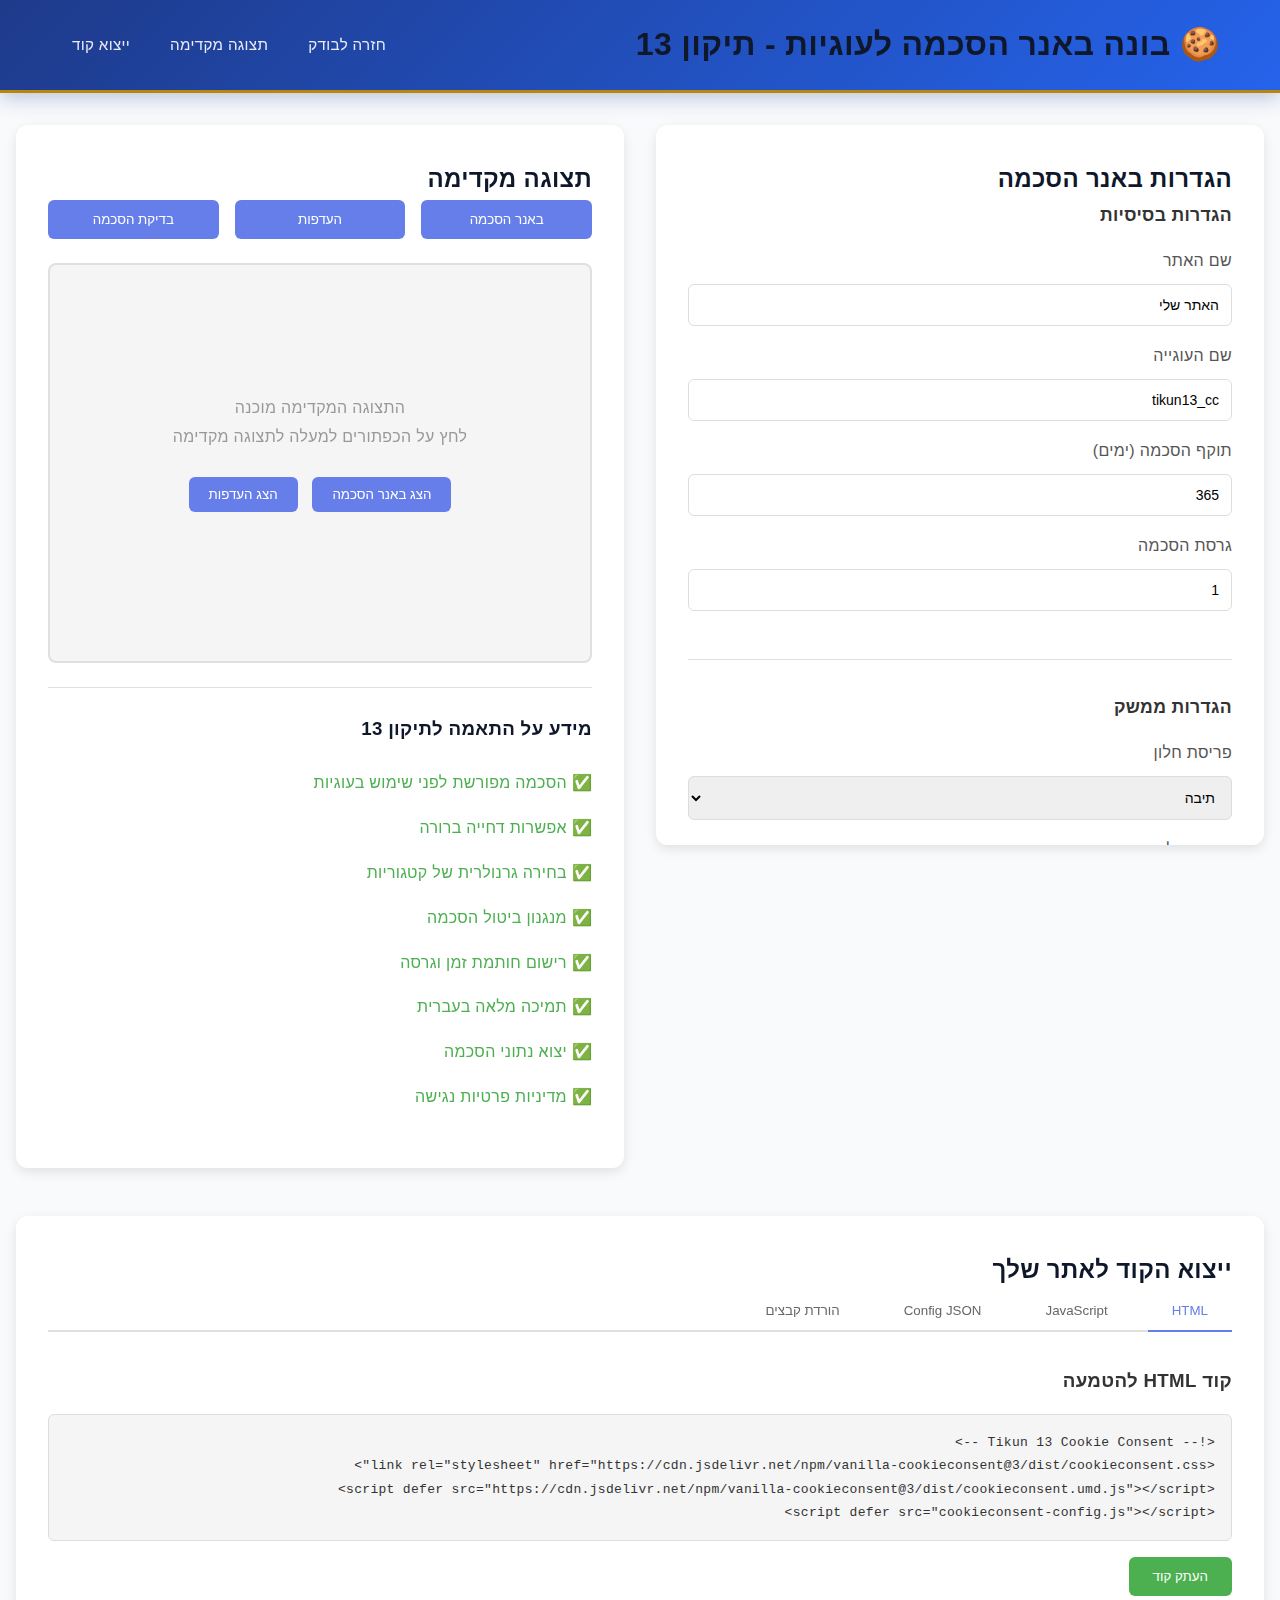
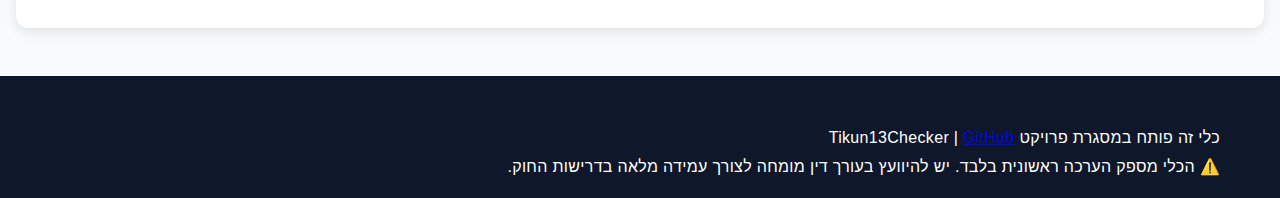
<file: cookie-builder/index.html>
<!DOCTYPE html>
<html lang="he" dir="rtl">
<head>
    <meta charset="UTF-8">
    <meta name="viewport" content="width=device-width, initial-scale=1.0">
    <title>בונה באנר הסכמה לעוגיות - תואם תיקון 13</title>
    <meta name="description" content="כלי חינמי ליצירת באנר הסכמה לעוגיות תואם תיקון 13 לחוק הגנת הפרטיות">
    <link rel="stylesheet" href="../assets/css/styles.css">
    <link rel="stylesheet" href="../assets/vendor/cookieconsent/cookieconsent.css">
    <link rel="stylesheet" href="builder-styles.css">
</head>
<body>
    <header>
        <nav class="nav-gradient">
            <div class="container">
                <div class="logo-section">
                    <h1>🍪 בונה באנר הסכמה לעוגיות - תיקון 13</h1>
                </div>
                <div class="nav-links">
                    <a href="../index.html">חזרה לבודק</a>
                    <a href="#preview">תצוגה מקדימה</a>
                    <a href="#export">ייצוא קוד</a>
                </div>
            </div>
        </nav>
    </header>

    <main class="builder-container">
        <div class="builder-grid">
            <!-- Configuration Panel -->
            <section class="config-panel">
                <h2>הגדרות באנר הסכמה</h2>
                
                <!-- Basic Settings -->
                <div class="config-section">
                    <h3>הגדרות בסיסיות</h3>
                    
                    <div class="form-group">
                        <label for="site-name">שם האתר</label>
                        <input type="text" id="site-name" placeholder="האתר שלי" value="האתר שלי">
                    </div>
                    
                    <div class="form-group">
                        <label for="cookie-name">שם העוגייה</label>
                        <input type="text" id="cookie-name" placeholder="tikun13_cc" value="tikun13_cc">
                    </div>
                    
                    <div class="form-group">
                        <label for="cookie-expiry">תוקף הסכמה (ימים)</label>
                        <input type="number" id="cookie-expiry" min="1" max="365" value="365">
                    </div>
                    
                    <div class="form-group">
                        <label for="revision">גרסת הסכמה</label>
                        <input type="number" id="revision" min="1" value="1">
                    </div>
                </div>
                
                <!-- UI Settings -->
                <div class="config-section">
                    <h3>הגדרות ממשק</h3>
                    
                    <div class="form-group">
                        <label for="modal-layout">פריסת חלון</label>
                        <select id="modal-layout">
                            <option value="box">תיבה</option>
                            <option value="bar">פס</option>
                            <option value="box wide">תיבה רחבה</option>
                            <option value="box inline">תיבה מוטבעת</option>
                        </select>
                    </div>
                    
                    <div class="form-group">
                        <label for="modal-position">מיקום חלון</label>
                        <select id="modal-position">
                            <option value="bottom center">מרכז תחתון</option>
                            <option value="bottom left">שמאל תחתון</option>
                            <option value="bottom right">ימין תחתון</option>
                            <option value="top center">מרכז עליון</option>
                            <option value="middle center">מרכז</option>
                        </select>
                    </div>
                    
                    <div class="form-group">
                        <label for="theme">ערכת נושא</label>
                        <select id="theme">
                            <option value="default">ברירת מחדל</option>
                            <option value="dark">כהה</option>
                            <option value="light">בהיר</option>
                            <option value="custom">מותאם אישית</option>
                        </select>
                    </div>
                </div>
                
                <!-- Cookie Categories -->
                <div class="config-section">
                    <h3>קטגוריות עוגיות</h3>
                    
                    <div class="category-list">
                        <div class="category-item">
                            <input type="checkbox" id="cat-necessary" checked disabled>
                            <label for="cat-necessary">
                                <strong>חיוניות</strong> - תמיד פעילות
                            </label>
                        </div>
                        
                        <div class="category-item">
                            <input type="checkbox" id="cat-functionality" checked>
                            <label for="cat-functionality">
                                <strong>תפקודיות</strong> - שיפור חוויית משתמש
                            </label>
                        </div>
                        
                        <div class="category-item">
                            <input type="checkbox" id="cat-analytics" checked>
                            <label for="cat-analytics">
                                <strong>אנליטיקס</strong> - ניתוח שימוש באתר
                            </label>
                        </div>
                        
                        <div class="category-item">
                            <input type="checkbox" id="cat-marketing" checked>
                            <label for="cat-marketing">
                                <strong>שיווק</strong> - פרסום ממוקד
                            </label>
                        </div>
                    </div>
                </div>
                
                <!-- Text Content -->
                <div class="config-section">
                    <h3>תוכן טקסט</h3>
                    
                    <div class="form-group">
                        <label for="modal-title">כותרת באנר</label>
                        <input type="text" id="modal-title" value="אנחנו משתמשים בעוגיות 🍪">
                    </div>
                    
                    <div class="form-group">
                        <label for="modal-description">תיאור</label>
                        <textarea id="modal-description" rows="4">האתר הזה משתמש בעוגיות כדי לשפר את חוויית המשתמש שלך. בהתאם לתיקון 13 לחוק הגנת הפרטיות, אנו מבקשים את הסכמתך המפורשת לשימוש בעוגיות.</textarea>
                    </div>
                    
                    <div class="form-group">
                        <label for="privacy-link">קישור למדיניות פרטיות</label>
                        <input type="url" id="privacy-link" placeholder="https://example.com/privacy" value="/privacy.html">
                    </div>
                    
                    <div class="form-group">
                        <label for="terms-link">קישור לתנאי שימוש</label>
                        <input type="url" id="terms-link" placeholder="https://example.com/terms" value="/terms.html">
                    </div>
                </div>
                
                <!-- Amendment 13 Features -->
                <div class="config-section">
                    <h3>תכונות תיקון 13</h3>
                    
                    <div class="feature-list">
                        <div class="feature-item">
                            <input type="checkbox" id="feat-timestamp" checked>
                            <label for="feat-timestamp">רישום חותמת זמן להסכמה</label>
                        </div>
                        
                        <div class="feature-item">
                            <input type="checkbox" id="feat-version" checked>
                            <label for="feat-version">ניהול גרסאות הסכמה</label>
                        </div>
                        
                        <div class="feature-item">
                            <input type="checkbox" id="feat-withdrawal" checked>
                            <label for="feat-withdrawal">אפשרות ביטול הסכמה</label>
                        </div>
                        
                        <div class="feature-item">
                            <input type="checkbox" id="feat-granular" checked>
                            <label for="feat-granular">בחירה גרנולרית של עוגיות</label>
                        </div>
                        
                        <div class="feature-item">
                            <input type="checkbox" id="feat-export" checked>
                            <label for="feat-export">יצוא נתוני הסכמה</label>
                        </div>
                        
                        <div class="feature-item">
                            <input type="checkbox" id="feat-hebrew" checked>
                            <label for="feat-hebrew">תמיכה מלאה בעברית</label>
                        </div>
                    </div>
                </div>
            </section>
            
            <!-- Preview Panel -->
            <section class="preview-panel">
                <h2>תצוגה מקדימה</h2>
                
                <div class="preview-controls">
                    <button onclick="showPreview('consent')">באנר הסכמה</button>
                    <button onclick="showPreview('preferences')">העדפות</button>
                    <button onclick="testConsent()">בדיקת הסכמה</button>
                </div>
                
                <div id="preview-frame" class="preview-frame">
                    <!-- Live preview will be rendered here -->
                    <div class="preview-placeholder">
                        <p>התצוגה המקדימה תופיע כאן</p>
                        <p>לחץ על הכפתורים למעלה לתצוגה מקדימה</p>
                    </div>
                </div>
                
                <div class="preview-info">
                    <h3>מידע על התאמה לתיקון 13</h3>
                    <ul class="compliance-checklist">
                        <li class="checked">✅ הסכמה מפורשת לפני שימוש בעוגיות</li>
                        <li class="checked">✅ אפשרות דחייה ברורה</li>
                        <li class="checked">✅ בחירה גרנולרית של קטגוריות</li>
                        <li class="checked">✅ מנגנון ביטול הסכמה</li>
                        <li class="checked">✅ רישום חותמת זמן וגרסה</li>
                        <li class="checked">✅ תמיכה מלאה בעברית</li>
                        <li class="checked">✅ יצוא נתוני הסכמה</li>
                        <li class="checked">✅ מדיניות פרטיות נגישה</li>
                    </ul>
                </div>
            </section>
        </div>
        
        <!-- Export Section -->
        <section id="export" class="export-section">
            <h2>ייצוא הקוד לאתר שלך</h2>
            
            <div class="export-tabs">
                <button class="tab-btn active" onclick="showExportTab('html')">HTML</button>
                <button class="tab-btn" onclick="showExportTab('javascript')">JavaScript</button>
                <button class="tab-btn" onclick="showExportTab('config')">Config JSON</button>
                <button class="tab-btn" onclick="showExportTab('download')">הורדת קבצים</button>
            </div>
            
            <div class="export-content">
                <div id="export-html" class="export-tab active">
                    <h3>קוד HTML להטמעה</h3>
                    <pre><code id="html-code"><!-- Generated HTML will appear here --></code></pre>
                    <button onclick="copyCode('html-code')">העתק קוד</button>
                </div>
                
                <div id="export-javascript" class="export-tab">
                    <h3>קוד JavaScript</h3>
                    <pre><code id="js-code">// Generated JavaScript will appear here</code></pre>
                    <button onclick="copyCode('js-code')">העתק קוד</button>
                </div>
                
                <div id="export-config" class="export-tab">
                    <h3>קובץ תצורה JSON</h3>
                    <pre><code id="config-code">// Generated configuration will appear here</code></pre>
                    <button onclick="copyCode('config-code')">העתק קוד</button>
                </div>
                
                <div id="export-download" class="export-tab">
                    <h3>הורדת קבצים</h3>
                    <div class="download-options">
                        <button onclick="downloadConfig()">הורד קובץ תצורה</button>
                        <button onclick="downloadComplete()">הורד חבילה מלאה</button>
                        <button onclick="downloadDocumentation()">הורד תיעוד</button>
                    </div>
                    <p class="download-info">
                        החבילה המלאה כוללת: קבצי JavaScript, CSS, תרגומים לעברית, וקובץ README עם הוראות התקנה.
                    </p>
                </div>
            </div>
        </section>
    </main>
    
    <footer>
        <div class="container">
            <p>כלי זה פותח במסגרת פרויקט Tikun13Checker | <a href="https://github.com/nirhalfon/Tikun13checker">GitHub</a></p>
            <p>⚠️ הכלי מספק הערכה ראשונית בלבד. יש להיוועץ בעורך דין מומחה לצורך עמידה מלאה בדרישות החוק.</p>
        </div>
    </footer>
    
    <script type="module" src="builder.js"></script>
</body>
</html>
</file>
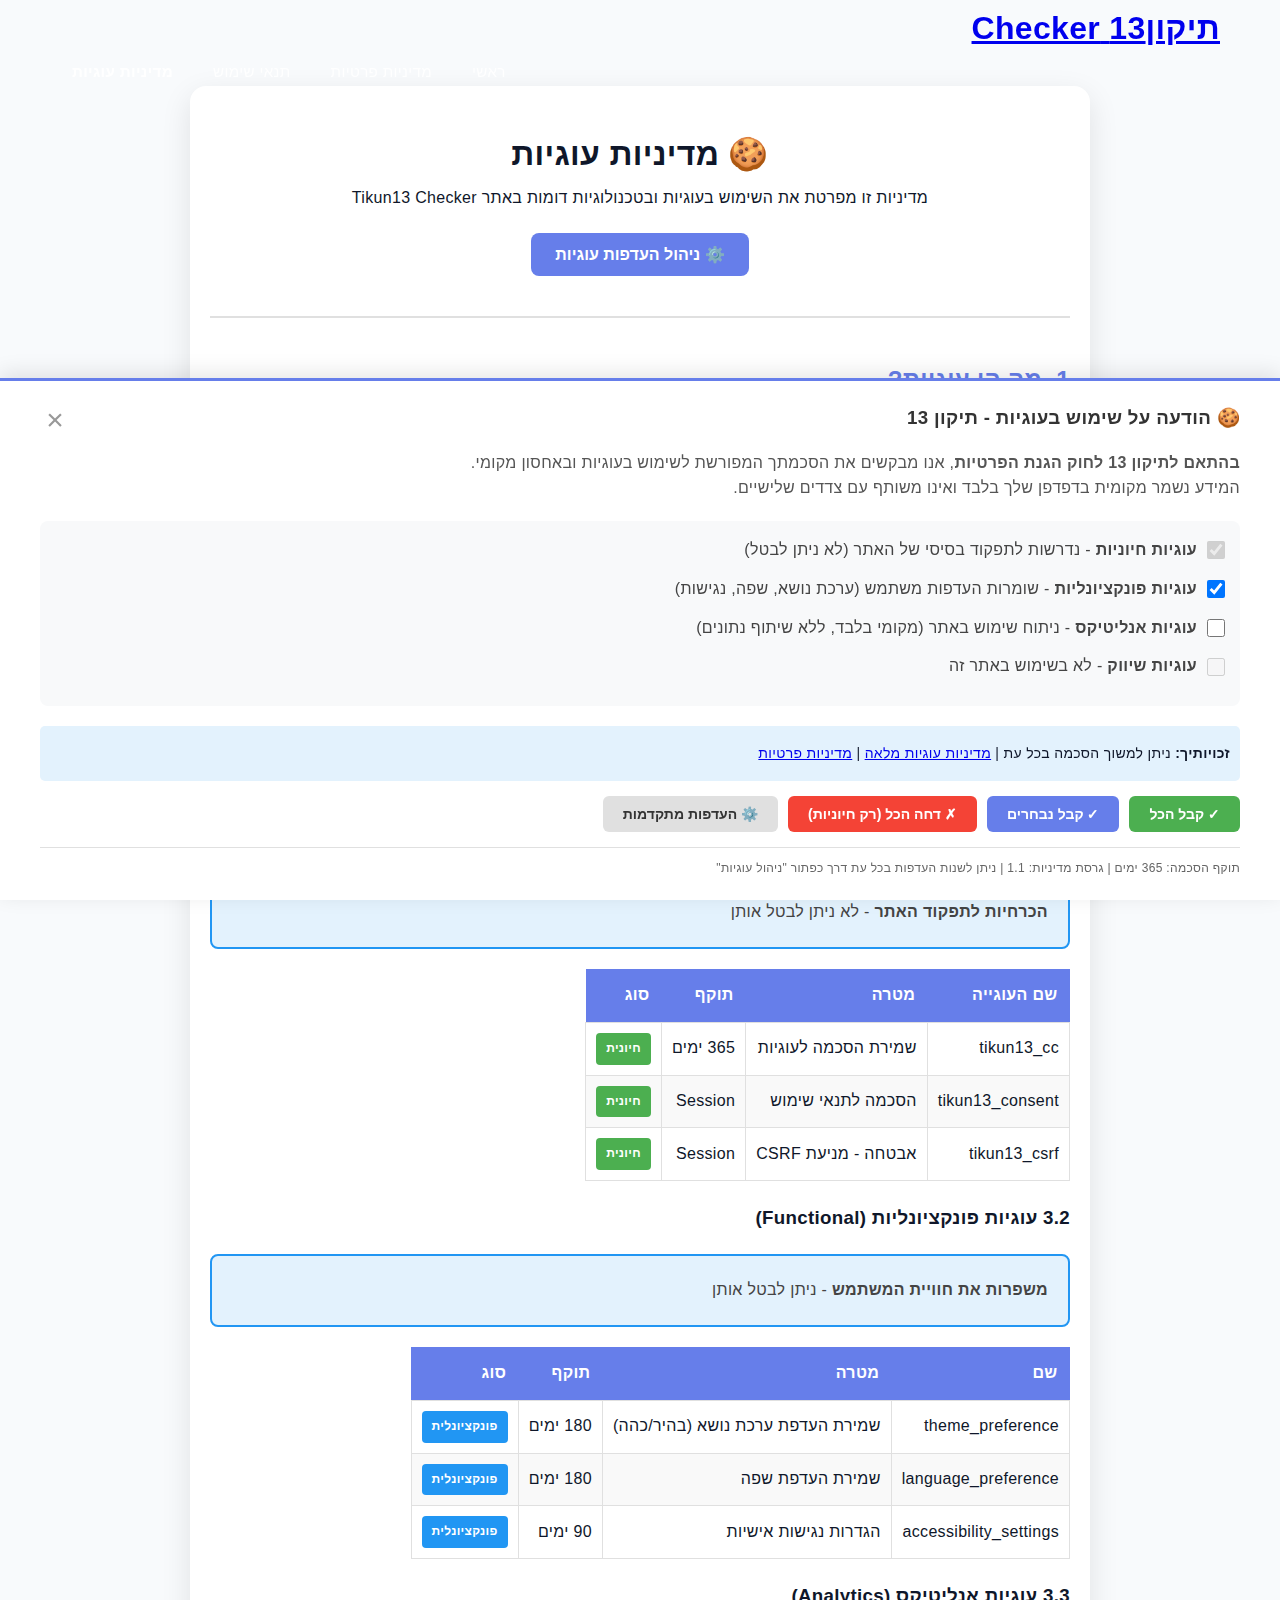
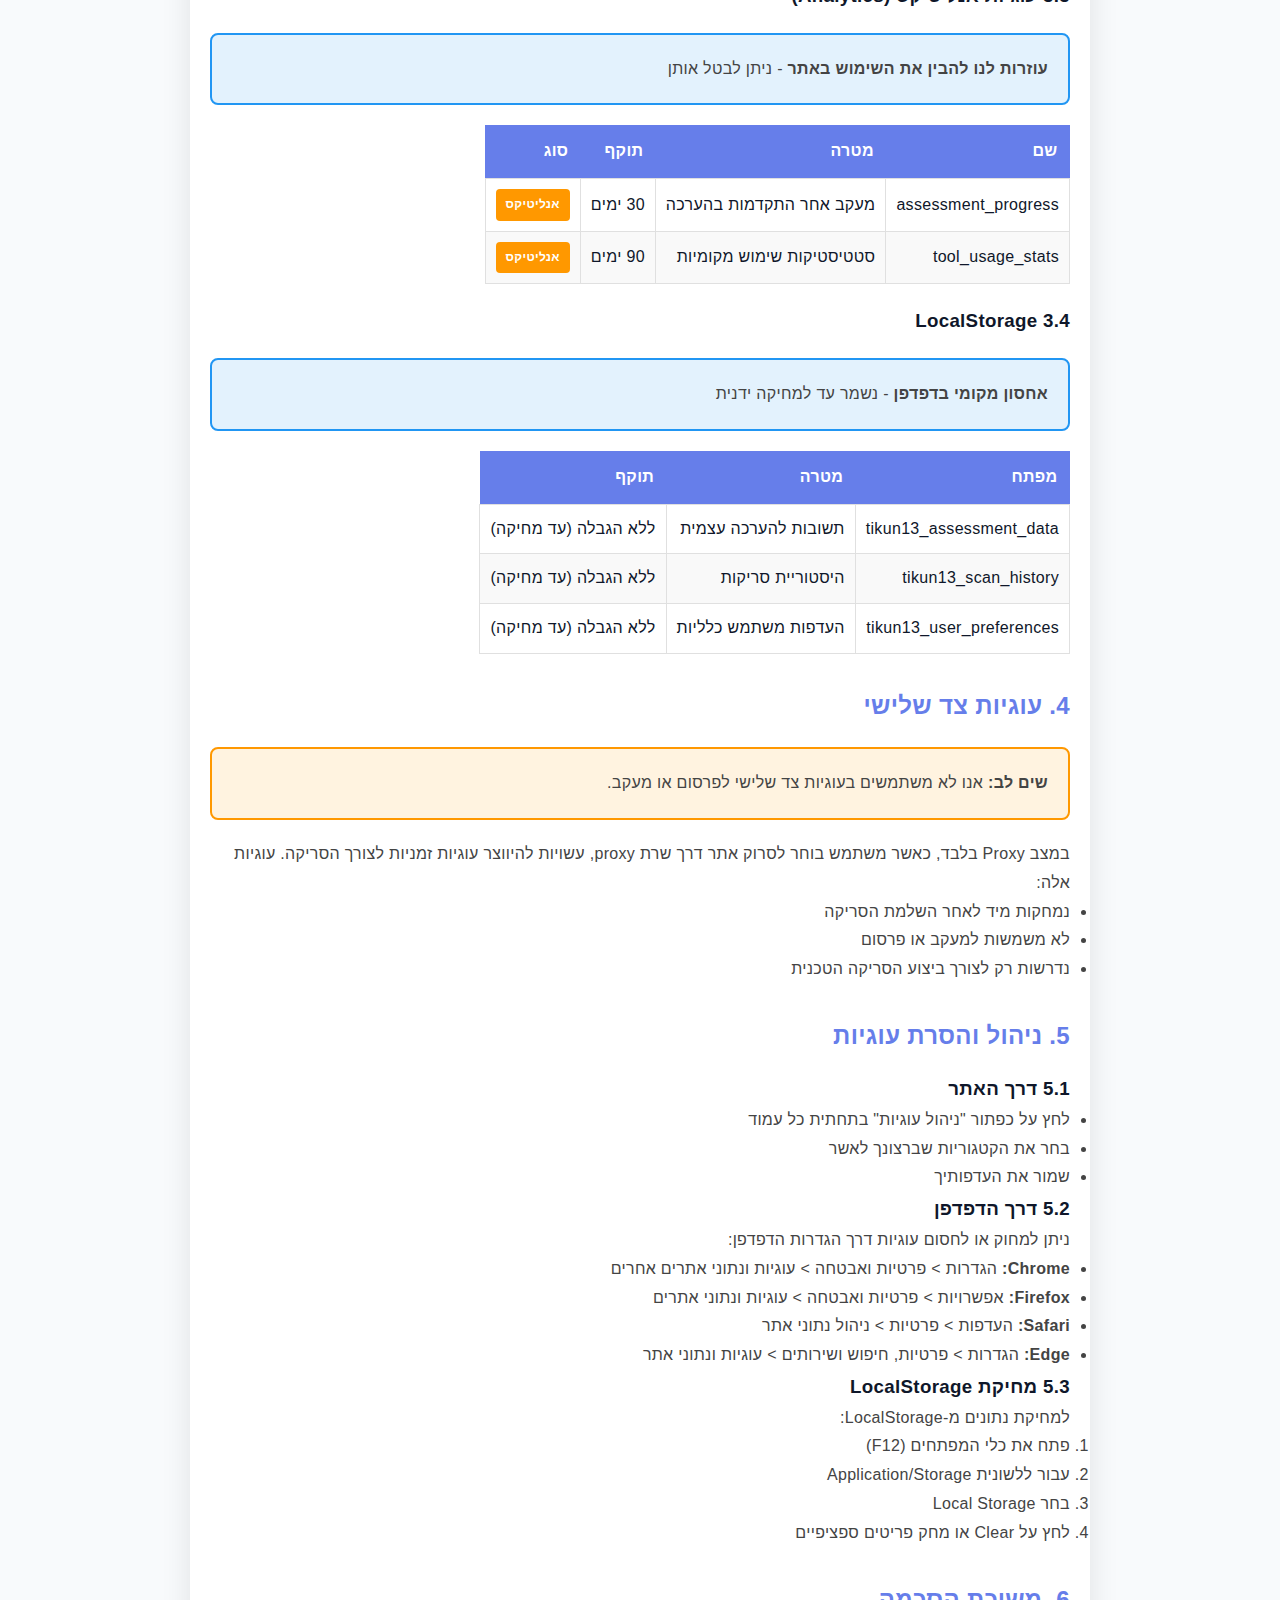
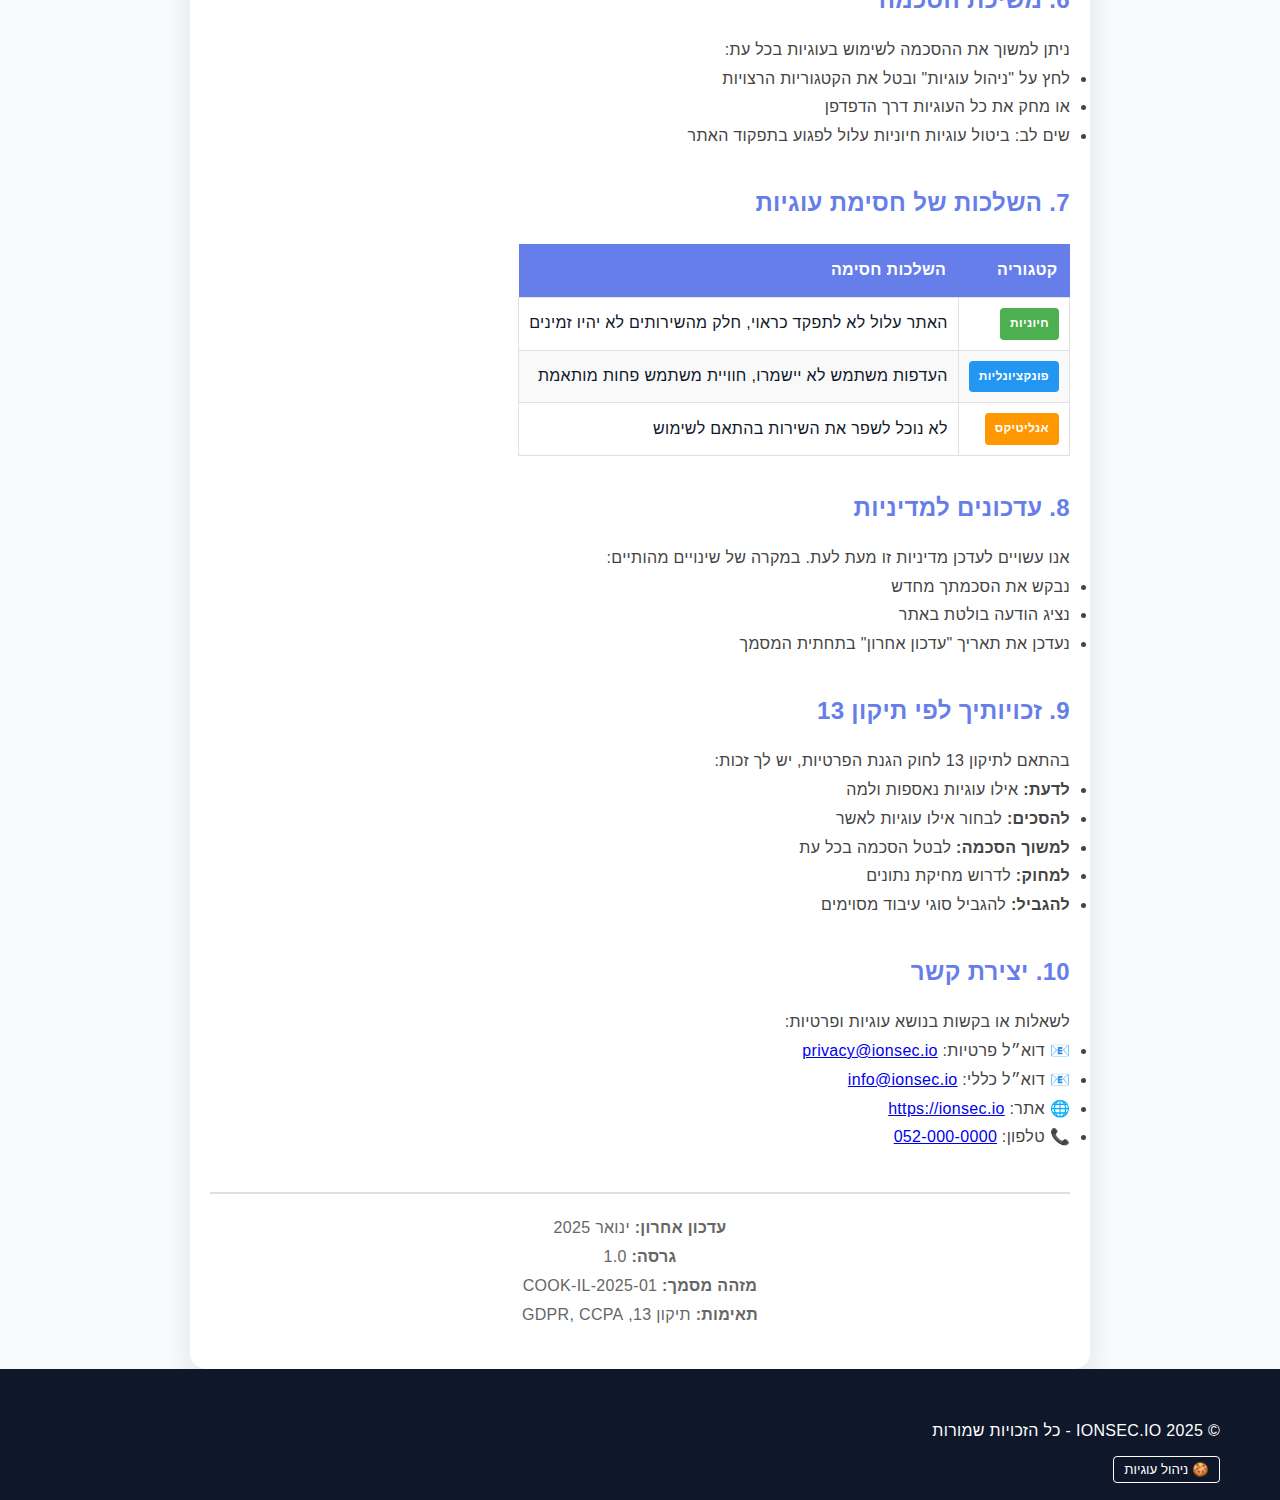
<file: cookie-policy.html>
<!DOCTYPE html>
<html lang="he" dir="rtl">
<head>
    <meta charset="UTF-8">
    <meta name="viewport" content="width=device-width, initial-scale=1.0">
    <meta http-equiv="Content-Security-Policy" content="default-src 'self'; script-src 'self' 'unsafe-inline'; style-src 'self' 'unsafe-inline';">
    <meta http-equiv="X-Frame-Options" content="SAMEORIGIN">
    <meta name="referrer" content="strict-origin-when-cross-origin">
    <title>מדיניות עוגיות - Tikun13 Checker</title>
    <link rel="stylesheet" href="assets/css/styles.css">
    <style>
        .cookie-policy-container {
            max-width: 900px;
            margin: 0 auto;
            padding: 40px 20px;
            background: white;
            border-radius: 16px;
            box-shadow: 0 10px 30px rgba(0, 0, 0, 0.1);
        }
        .cookie-policy-header {
            text-align: center;
            margin-bottom: 40px;
            padding-bottom: 20px;
            border-bottom: 2px solid #e0e0e0;
        }
        .cookie-section {
            margin-bottom: 30px;
        }
        .cookie-section h2 {
            color: #667eea;
            margin-bottom: 15px;
        }
        .cookie-section p, .cookie-section li {
            line-height: 1.8;
            color: #444;
        }
        .cookie-table {
            width: 100%;
            border-collapse: collapse;
            margin: 20px 0;
            overflow-x: auto;
            display: block;
        }
        .cookie-table th {
            background: #667eea;
            color: white;
            padding: 12px;
            text-align: right;
            font-weight: 600;
        }
        .cookie-table td {
            padding: 10px;
            border: 1px solid #e0e0e0;
        }
        .cookie-table tr:nth-child(even) {
            background: #f9f9f9;
        }
        .cookie-category {
            background: #667eea;
            color: white;
            padding: 5px 10px;
            border-radius: 4px;
            display: inline-block;
            font-size: 12px;
            font-weight: 600;
        }
        .cookie-category.necessary {
            background: #4caf50;
        }
        .cookie-category.functional {
            background: #2196f3;
        }
        .cookie-category.analytics {
            background: #ff9800;
        }
        .cookie-category.marketing {
            background: #f44336;
        }
        .manage-cookies-btn {
            background: #667eea;
            color: white;
            padding: 12px 24px;
            border: none;
            border-radius: 8px;
            cursor: pointer;
            font-size: 16px;
            font-weight: 600;
            margin: 20px 0;
            transition: all 0.3s ease;
        }
        .manage-cookies-btn:hover {
            background: #5a6fd8;
            transform: translateY(-2px);
        }
        .info-box {
            background: #e3f2fd;
            border: 2px solid #2196f3;
            border-radius: 8px;
            padding: 20px;
            margin: 20px 0;
        }
        .warning-box {
            background: #fff3e0;
            border: 2px solid #ff9800;
            border-radius: 8px;
            padding: 20px;
            margin: 20px 0;
        }
        .last-updated {
            text-align: center;
            color: #666;
            margin-top: 40px;
            padding-top: 20px;
            border-top: 2px solid #e0e0e0;
        }
    </style>
</head>
<body>
    <header>
        <nav class="navbar">
            <div class="container nav-container">
                <div class="nav-brand">
                    <a href="index.html" class="logo-link">
                        <h1>תיקון13 Checker</h1>
                    </a>
                </div>
                <ul class="nav-links">
                    <li><a href="index.html">ראשי</a></li>
                    <li><a href="privacy.html">מדיניות פרטיות</a></li>
                    <li><a href="terms.html">תנאי שימוש</a></li>
                    <li><a href="cookie-policy.html" class="active">מדיניות עוגיות</a></li>
                </ul>
            </div>
        </nav>
    </header>

    <main>
        <div class="container">
            <div class="cookie-policy-container">
                <div class="cookie-policy-header">
                    <h1>🍪 מדיניות עוגיות</h1>
                    <p>מדיניות זו מפרטת את השימוש בעוגיות ובטכנולוגיות דומות באתר Tikun13 Checker</p>
                    <button class="manage-cookies-btn" onclick="window.cookieConsent?.showConsentBanner()">
                        ⚙️ ניהול העדפות עוגיות
                    </button>
                </div>

                <section class="cookie-section">
                    <h2>1. מה הן עוגיות?</h2>
                    <p>עוגיות (Cookies) הן קבצי טקסט קטנים הנשמרים במכשיר שלך כאשר אתה מבקר באתר אינטרנט. עוגיות מאפשרות לאתר לזכור את הפעולות וההעדפות שלך (כגון שפה, גודל גופן והעדפות תצוגה אחרות) לתקופה מסוימת.</p>
                    <p>באתר שלנו אנו משתמשים גם ב-LocalStorage, טכנולוגיה דומה המאפשרת אחסון מידע מקומי בדפדפן.</p>
                </section>

                <section class="cookie-section">
                    <h2>2. למה אנחנו משתמשים בעוגיות?</h2>
                    <p>אנו משתמשים בעוגיות ובאחסון מקומי למטרות הבאות:</p>
                    <ul>
                        <li><strong>תפקוד האתר:</strong> שמירת הגדרות והעדפות המשתמש</li>
                        <li><strong>חוויית משתמש:</strong> שיפור חוויית השימוש באתר</li>
                        <li><strong>ניתוח:</strong> הבנת אופן השימוש בכלי (מקומי בלבד)</li>
                        <li><strong>תאימות חוקית:</strong> ניהול הסכמות לעוגיות</li>
                    </ul>
                </section>

                <section class="cookie-section">
                    <h2>3. סוגי עוגיות בשימוש</h2>
                    
                    <h3>3.1 עוגיות חיוניות (Necessary)</h3>
                    <div class="info-box">
                        <p><strong>הכרחיות לתפקוד האתר</strong> - לא ניתן לבטל אותן</p>
                    </div>
                    <table class="cookie-table">
                        <thead>
                            <tr>
                                <th>שם העוגייה</th>
                                <th>מטרה</th>
                                <th>תוקף</th>
                                <th>סוג</th>
                            </tr>
                        </thead>
                        <tbody>
                            <tr>
                                <td>tikun13_cc</td>
                                <td>שמירת הסכמה לעוגיות</td>
                                <td>365 ימים</td>
                                <td><span class="cookie-category necessary">חיונית</span></td>
                            </tr>
                            <tr>
                                <td>tikun13_consent</td>
                                <td>הסכמה לתנאי שימוש</td>
                                <td>Session</td>
                                <td><span class="cookie-category necessary">חיונית</span></td>
                            </tr>
                            <tr>
                                <td>tikun13_csrf</td>
                                <td>אבטחה - מניעת CSRF</td>
                                <td>Session</td>
                                <td><span class="cookie-category necessary">חיונית</span></td>
                            </tr>
                        </tbody>
                    </table>

                    <h3>3.2 עוגיות פונקציונליות (Functional)</h3>
                    <div class="info-box">
                        <p><strong>משפרות את חוויית המשתמש</strong> - ניתן לבטל אותן</p>
                    </div>
                    <table class="cookie-table">
                        <thead>
                            <tr>
                                <th>שם</th>
                                <th>מטרה</th>
                                <th>תוקף</th>
                                <th>סוג</th>
                            </tr>
                        </thead>
                        <tbody>
                            <tr>
                                <td>theme_preference</td>
                                <td>שמירת העדפת ערכת נושא (בהיר/כהה)</td>
                                <td>180 ימים</td>
                                <td><span class="cookie-category functional">פונקציונלית</span></td>
                            </tr>
                            <tr>
                                <td>language_preference</td>
                                <td>שמירת העדפת שפה</td>
                                <td>180 ימים</td>
                                <td><span class="cookie-category functional">פונקציונלית</span></td>
                            </tr>
                            <tr>
                                <td>accessibility_settings</td>
                                <td>הגדרות נגישות אישיות</td>
                                <td>90 ימים</td>
                                <td><span class="cookie-category functional">פונקציונלית</span></td>
                            </tr>
                        </tbody>
                    </table>

                    <h3>3.3 עוגיות אנליטיקס (Analytics)</h3>
                    <div class="info-box">
                        <p><strong>עוזרות לנו להבין את השימוש באתר</strong> - ניתן לבטל אותן</p>
                    </div>
                    <table class="cookie-table">
                        <thead>
                            <tr>
                                <th>שם</th>
                                <th>מטרה</th>
                                <th>תוקף</th>
                                <th>סוג</th>
                            </tr>
                        </thead>
                        <tbody>
                            <tr>
                                <td>assessment_progress</td>
                                <td>מעקב אחר התקדמות בהערכה</td>
                                <td>30 ימים</td>
                                <td><span class="cookie-category analytics">אנליטיקס</span></td>
                            </tr>
                            <tr>
                                <td>tool_usage_stats</td>
                                <td>סטטיסטיקות שימוש מקומיות</td>
                                <td>90 ימים</td>
                                <td><span class="cookie-category analytics">אנליטיקס</span></td>
                            </tr>
                        </tbody>
                    </table>

                    <h3>3.4 LocalStorage</h3>
                    <div class="info-box">
                        <p><strong>אחסון מקומי בדפדפן</strong> - נשמר עד למחיקה ידנית</p>
                    </div>
                    <table class="cookie-table">
                        <thead>
                            <tr>
                                <th>מפתח</th>
                                <th>מטרה</th>
                                <th>תוקף</th>
                            </tr>
                        </thead>
                        <tbody>
                            <tr>
                                <td>tikun13_assessment_data</td>
                                <td>תשובות להערכה עצמית</td>
                                <td>ללא הגבלה (עד מחיקה)</td>
                            </tr>
                            <tr>
                                <td>tikun13_scan_history</td>
                                <td>היסטוריית סריקות</td>
                                <td>ללא הגבלה (עד מחיקה)</td>
                            </tr>
                            <tr>
                                <td>tikun13_user_preferences</td>
                                <td>העדפות משתמש כלליות</td>
                                <td>ללא הגבלה (עד מחיקה)</td>
                            </tr>
                        </tbody>
                    </table>
                </section>

                <section class="cookie-section">
                    <h2>4. עוגיות צד שלישי</h2>
                    <div class="warning-box">
                        <p><strong>שים לב:</strong> אנו לא משתמשים בעוגיות צד שלישי לפרסום או מעקב.</p>
                    </div>
                    <p>במצב Proxy בלבד, כאשר משתמש בוחר לסרוק אתר דרך שרת proxy, עשויות להיווצר עוגיות זמניות לצורך הסריקה. עוגיות אלה:</p>
                    <ul>
                        <li>נמחקות מיד לאחר השלמת הסריקה</li>
                        <li>לא משמשות למעקב או פרסום</li>
                        <li>נדרשות רק לצורך ביצוע הסריקה הטכנית</li>
                    </ul>
                </section>

                <section class="cookie-section">
                    <h2>5. ניהול והסרת עוגיות</h2>
                    <h3>5.1 דרך האתר</h3>
                    <ul>
                        <li>לחץ על כפתור "ניהול עוגיות" בתחתית כל עמוד</li>
                        <li>בחר את הקטגוריות שברצונך לאשר</li>
                        <li>שמור את העדפותיך</li>
                    </ul>

                    <h3>5.2 דרך הדפדפן</h3>
                    <p>ניתן למחוק או לחסום עוגיות דרך הגדרות הדפדפן:</p>
                    <ul>
                        <li><strong>Chrome:</strong> הגדרות > פרטיות ואבטחה > עוגיות ונתוני אתרים אחרים</li>
                        <li><strong>Firefox:</strong> אפשרויות > פרטיות ואבטחה > עוגיות ונתוני אתרים</li>
                        <li><strong>Safari:</strong> העדפות > פרטיות > ניהול נתוני אתר</li>
                        <li><strong>Edge:</strong> הגדרות > פרטיות, חיפוש ושירותים > עוגיות ונתוני אתר</li>
                    </ul>

                    <h3>5.3 מחיקת LocalStorage</h3>
                    <p>למחיקת נתונים מ-LocalStorage:</p>
                    <ol>
                        <li>פתח את כלי המפתחים (F12)</li>
                        <li>עבור ללשונית Application/Storage</li>
                        <li>בחר Local Storage</li>
                        <li>לחץ על Clear או מחק פריטים ספציפיים</li>
                    </ol>
                </section>

                <section class="cookie-section">
                    <h2>6. משיכת הסכמה</h2>
                    <p>ניתן למשוך את ההסכמה לשימוש בעוגיות בכל עת:</p>
                    <ul>
                        <li>לחץ על "ניהול עוגיות" ובטל את הקטגוריות הרצויות</li>
                        <li>או מחק את כל העוגיות דרך הדפדפן</li>
                        <li>שים לב: ביטול עוגיות חיוניות עלול לפגוע בתפקוד האתר</li>
                    </ul>
                </section>

                <section class="cookie-section">
                    <h2>7. השלכות של חסימת עוגיות</h2>
                    <table class="cookie-table">
                        <thead>
                            <tr>
                                <th>קטגוריה</th>
                                <th>השלכות חסימה</th>
                            </tr>
                        </thead>
                        <tbody>
                            <tr>
                                <td><span class="cookie-category necessary">חיוניות</span></td>
                                <td>האתר עלול לא לתפקד כראוי, חלק מהשירותים לא יהיו זמינים</td>
                            </tr>
                            <tr>
                                <td><span class="cookie-category functional">פונקציונליות</span></td>
                                <td>העדפות משתמש לא יישמרו, חוויית משתמש פחות מותאמת</td>
                            </tr>
                            <tr>
                                <td><span class="cookie-category analytics">אנליטיקס</span></td>
                                <td>לא נוכל לשפר את השירות בהתאם לשימוש</td>
                            </tr>
                        </tbody>
                    </table>
                </section>

                <section class="cookie-section">
                    <h2>8. עדכונים למדיניות</h2>
                    <p>אנו עשויים לעדכן מדיניות זו מעת לעת. במקרה של שינויים מהותיים:</p>
                    <ul>
                        <li>נבקש את הסכמתך מחדש</li>
                        <li>נציג הודעה בולטת באתר</li>
                        <li>נעדכן את תאריך "עדכון אחרון" בתחתית המסמך</li>
                    </ul>
                </section>

                <section class="cookie-section">
                    <h2>9. זכויותיך לפי תיקון 13</h2>
                    <p>בהתאם לתיקון 13 לחוק הגנת הפרטיות, יש לך זכות:</p>
                    <ul>
                        <li><strong>לדעת:</strong> אילו עוגיות נאספות ולמה</li>
                        <li><strong>להסכים:</strong> לבחור אילו עוגיות לאשר</li>
                        <li><strong>למשוך הסכמה:</strong> לבטל הסכמה בכל עת</li>
                        <li><strong>למחוק:</strong> לדרוש מחיקת נתונים</li>
                        <li><strong>להגביל:</strong> להגביל סוגי עיבוד מסוימים</li>
                    </ul>
                </section>

                <section class="cookie-section">
                    <h2>10. יצירת קשר</h2>
                    <p>לשאלות או בקשות בנושא עוגיות ופרטיות:</p>
                    <ul>
                        <li>📧 דוא״ל פרטיות: <a href="mailto:privacy@ionsec.io">privacy@ionsec.io</a></li>
                        <li>📧 דוא״ל כללי: <a href="mailto:info@ionsec.io">info@ionsec.io</a></li>
                        <li>🌐 אתר: <a href="https://ionsec.io" target="_blank">https://ionsec.io</a></li>
                        <li>📞 טלפון: <a href="tel:+972-52-000-0000">052-000-0000</a></li>
                    </ul>
                </section>

                <div class="last-updated">
                    <p><strong>עדכון אחרון:</strong> ינואר 2025</p>
                    <p><strong>גרסה:</strong> 1.0</p>
                    <p><strong>מזהה מסמך:</strong> COOK-IL-2025-01</p>
                    <p><strong>תאימות:</strong> תיקון 13, GDPR, CCPA</p>
                </div>
            </div>
        </div>
    </main>

    <footer class="footer">
        <div class="container">
            <p>&copy; 2025 IONSEC.IO - כל הזכויות שמורות</p>
            <button onclick="window.cookieConsent?.showConsentBanner()" style="background: none; border: 1px solid white; color: white; padding: 5px 10px; border-radius: 4px; cursor: pointer; margin-top: 10px;">
                🍪 ניהול עוגיות
            </button>
        </div>
    </footer>

    <!-- Cookie Consent Integration -->
    <script src="assets/js/cookie-consent.js"></script>
</body>
</html>
</file>
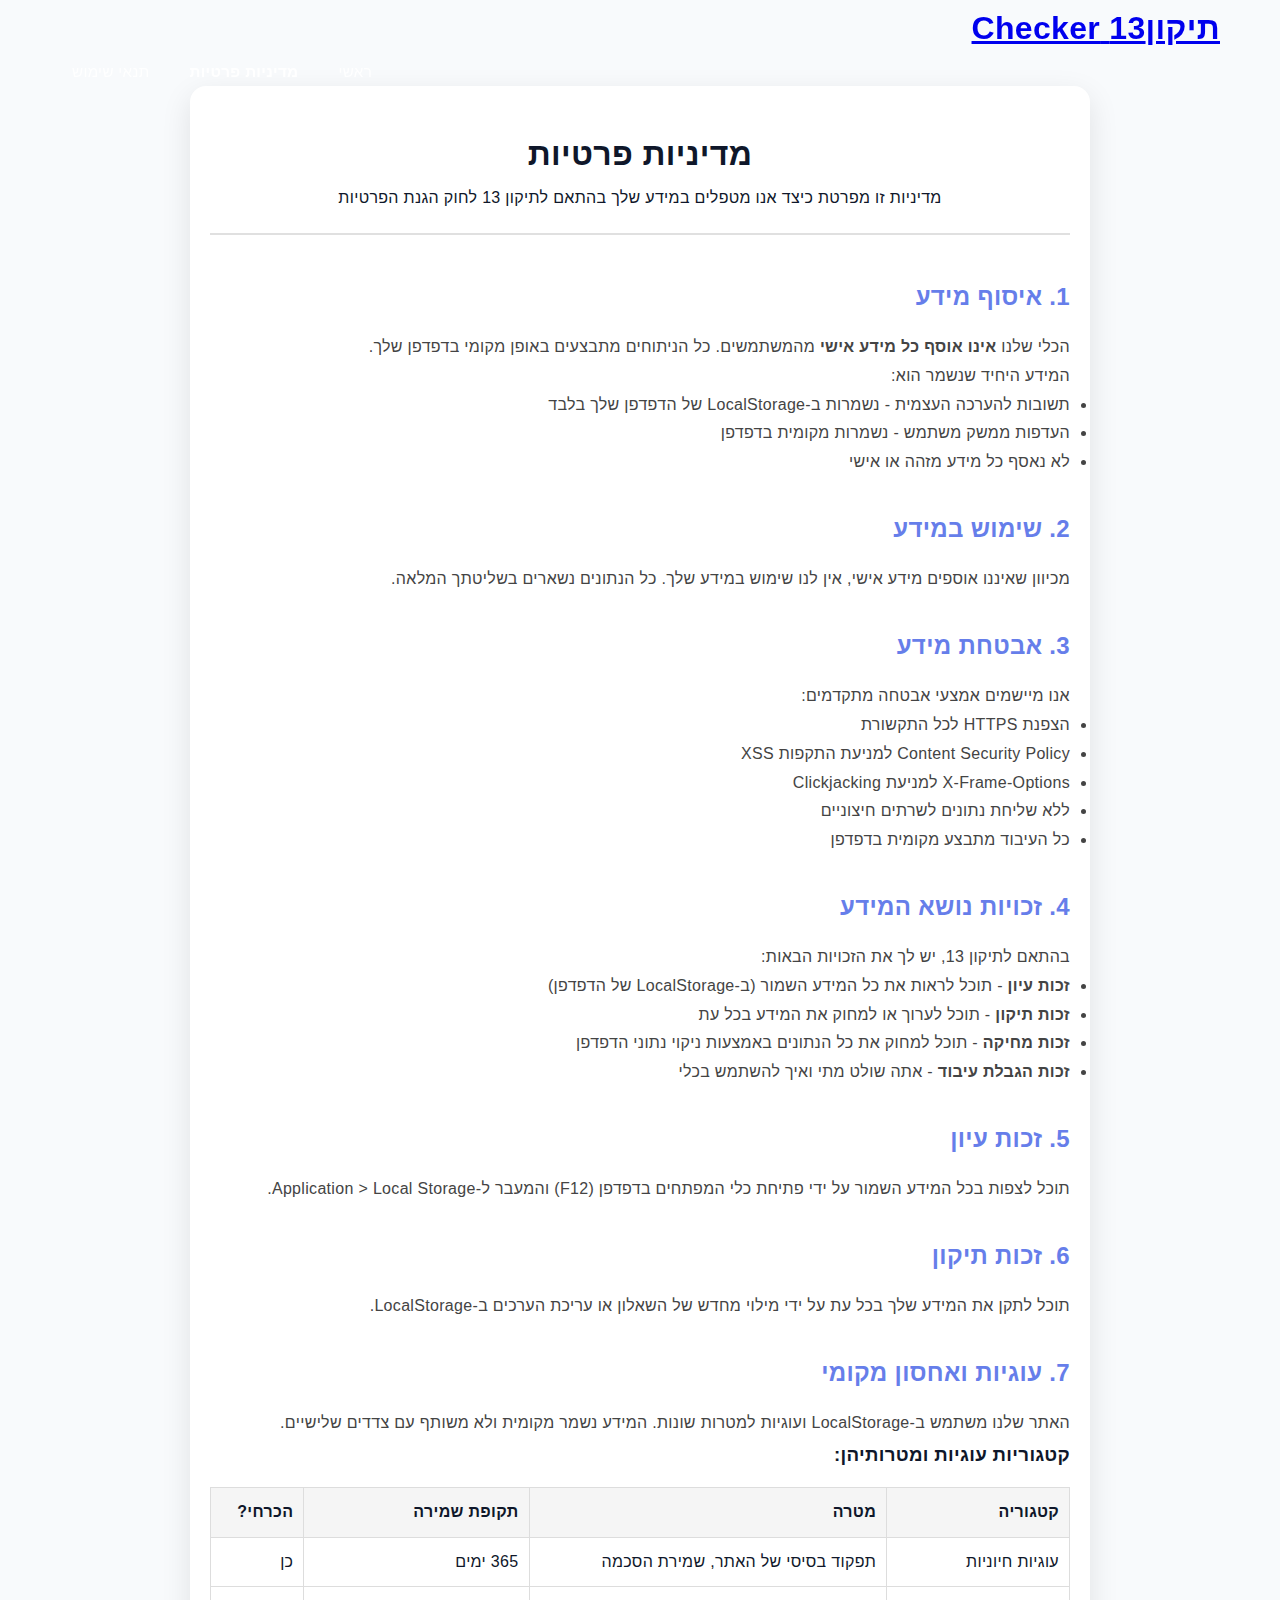
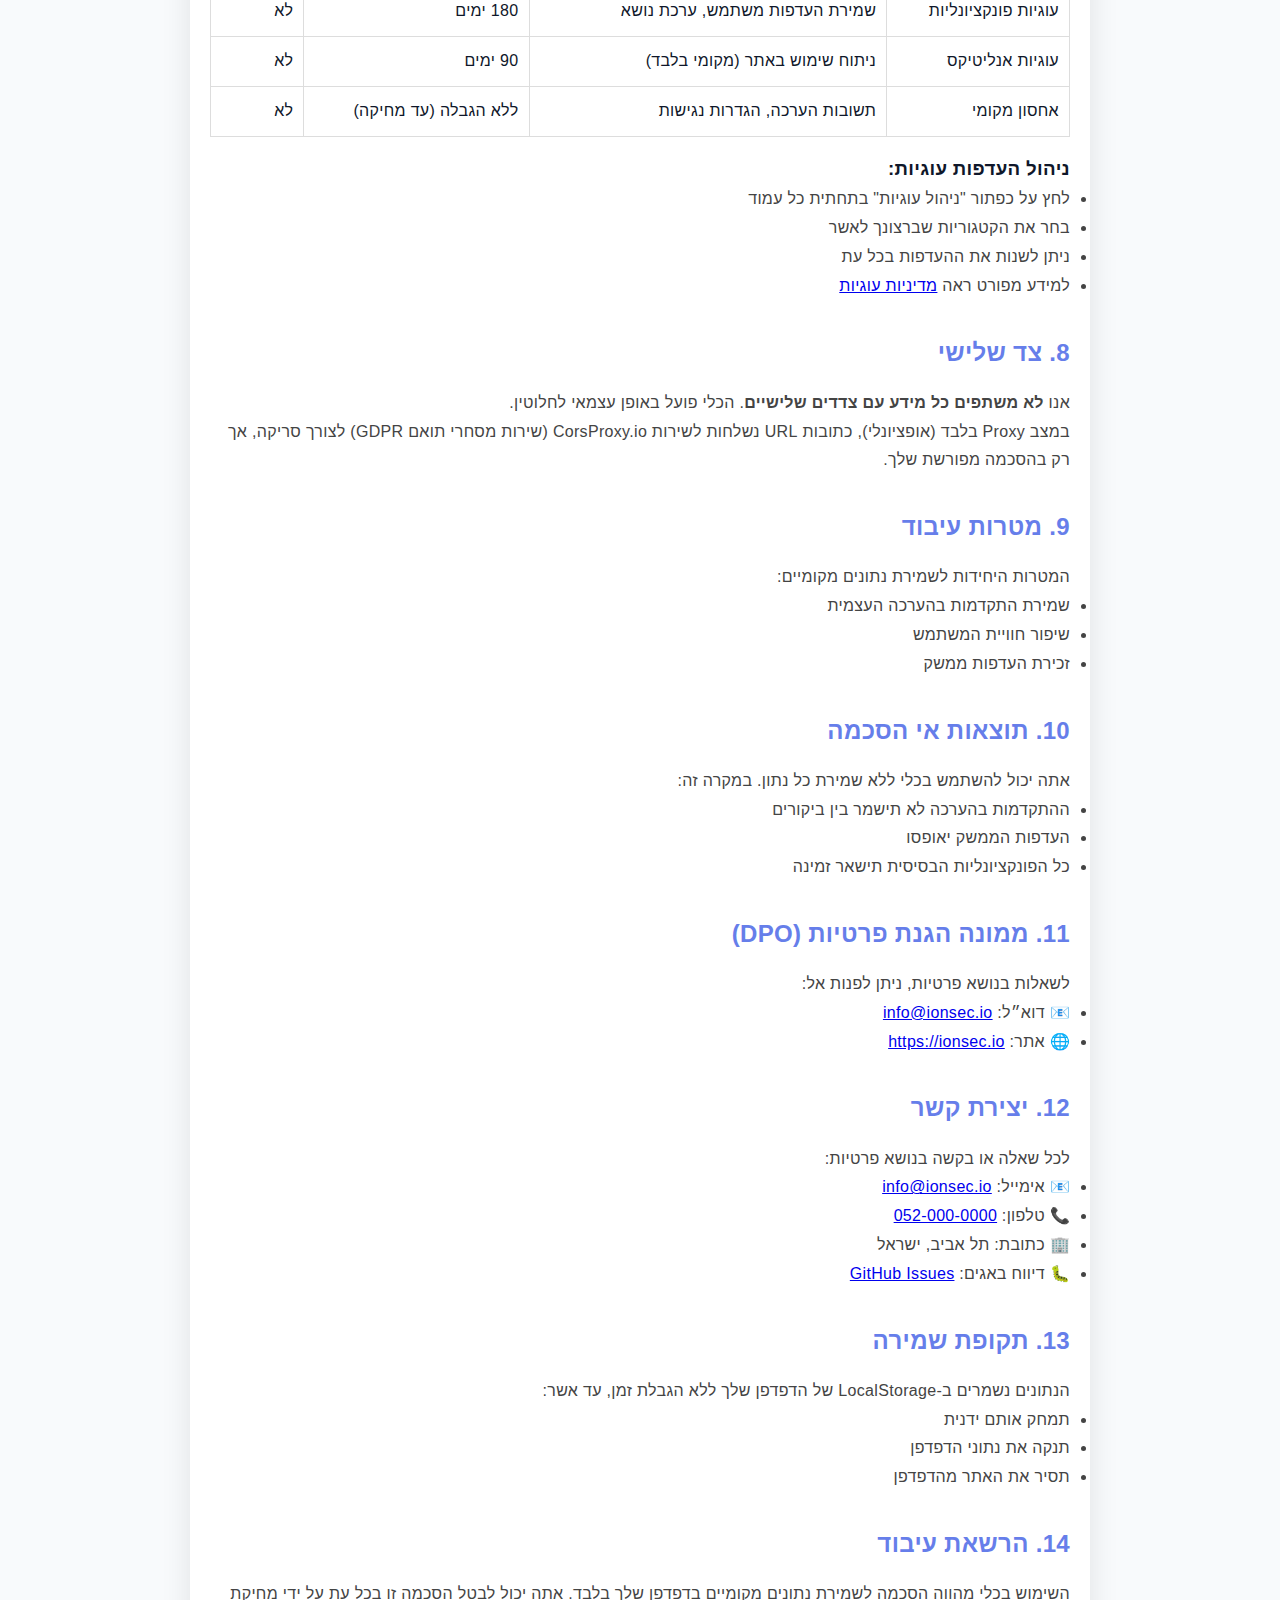
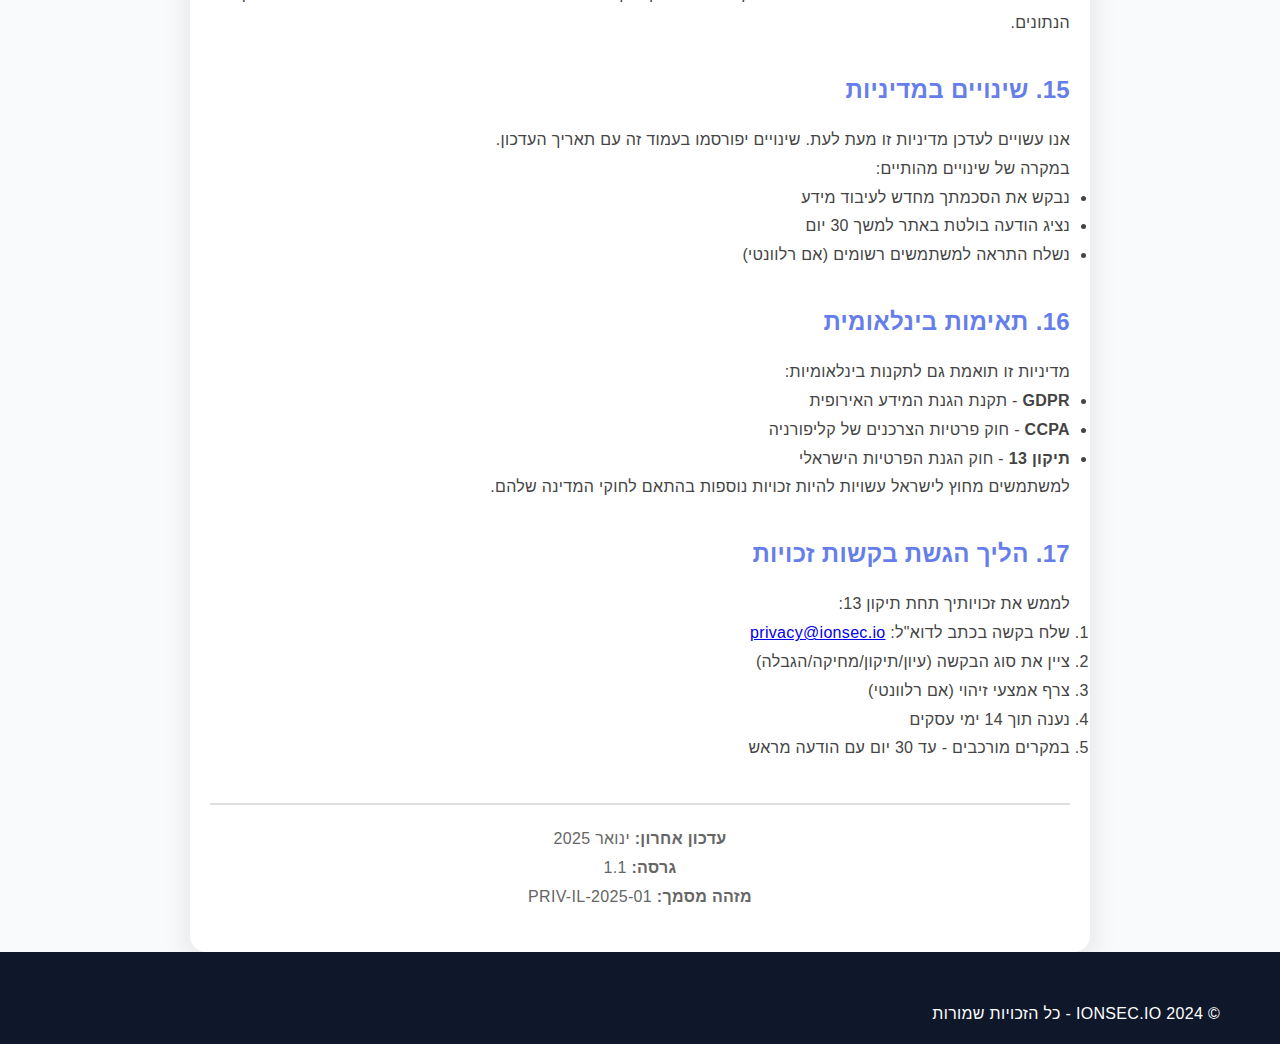
<file: privacy.html>
<!DOCTYPE html>
<html lang="he" dir="rtl">
<head>
    <meta charset="UTF-8">
    <meta name="viewport" content="width=device-width, initial-scale=1.0">
    <meta http-equiv="Content-Security-Policy" content="default-src 'self'; script-src 'self' 'unsafe-inline'; style-src 'self' 'unsafe-inline';">
    <meta http-equiv="X-Frame-Options" content="SAMEORIGIN">
    <meta name="referrer" content="strict-origin-when-cross-origin">
    <title>מדיניות פרטיות - Tikun13 Checker</title>
    <link rel="stylesheet" href="assets/css/styles.css">
    <style>
        .privacy-container {
            max-width: 900px;
            margin: 0 auto;
            padding: 40px 20px;
            background: white;
            border-radius: 16px;
            box-shadow: 0 10px 30px rgba(0, 0, 0, 0.1);
        }
        .privacy-header {
            text-align: center;
            margin-bottom: 40px;
            padding-bottom: 20px;
            border-bottom: 2px solid #e0e0e0;
        }
        .privacy-section {
            margin-bottom: 30px;
        }
        .privacy-section h2 {
            color: #667eea;
            margin-bottom: 15px;
        }
        .privacy-section p, .privacy-section li {
            line-height: 1.8;
            color: #444;
        }
        .last-updated {
            text-align: center;
            color: #666;
            margin-top: 40px;
            padding-top: 20px;
            border-top: 2px solid #e0e0e0;
        }
    </style>
</head>
<body>
    <header>
        <nav class="navbar">
            <div class="container nav-container">
                <div class="nav-brand">
                    <a href="index.html" class="logo-link">
                        <h1>תיקון13 Checker</h1>
                    </a>
                </div>
                <ul class="nav-links">
                    <li><a href="index.html">ראשי</a></li>
                    <li><a href="privacy.html" class="active">מדיניות פרטיות</a></li>
                    <li><a href="terms.html">תנאי שימוש</a></li>
                </ul>
            </div>
        </nav>
    </header>

    <main>
        <div class="container">
            <div class="privacy-container">
                <div class="privacy-header">
                    <h1>מדיניות פרטיות</h1>
                    <p>מדיניות זו מפרטת כיצד אנו מטפלים במידע שלך בהתאם לתיקון 13 לחוק הגנת הפרטיות</p>
                </div>

                <section class="privacy-section">
                    <h2>1. איסוף מידע</h2>
                    <p>הכלי שלנו <strong>אינו אוסף כל מידע אישי</strong> מהמשתמשים. כל הניתוחים מתבצעים באופן מקומי בדפדפן שלך.</p>
                    <p>המידע היחיד שנשמר הוא:</p>
                    <ul>
                        <li>תשובות להערכה העצמית - נשמרות ב-LocalStorage של הדפדפן שלך בלבד</li>
                        <li>העדפות ממשק משתמש - נשמרות מקומית בדפדפן</li>
                        <li>לא נאסף כל מידע מזהה או אישי</li>
                    </ul>
                </section>

                <section class="privacy-section">
                    <h2>2. שימוש במידע</h2>
                    <p>מכיוון שאיננו אוספים מידע אישי, אין לנו שימוש במידע שלך. כל הנתונים נשארים בשליטתך המלאה.</p>
                </section>

                <section class="privacy-section">
                    <h2>3. אבטחת מידע</h2>
                    <p>אנו מיישמים אמצעי אבטחה מתקדמים:</p>
                    <ul>
                        <li>הצפנת HTTPS לכל התקשורת</li>
                        <li>Content Security Policy למניעת התקפות XSS</li>
                        <li>X-Frame-Options למניעת Clickjacking</li>
                        <li>ללא שליחת נתונים לשרתים חיצוניים</li>
                        <li>כל העיבוד מתבצע מקומית בדפדפן</li>
                    </ul>
                </section>

                <section class="privacy-section">
                    <h2>4. זכויות נושא המידע</h2>
                    <p>בהתאם לתיקון 13, יש לך את הזכויות הבאות:</p>
                    <ul>
                        <li><strong>זכות עיון</strong> - תוכל לראות את כל המידע השמור (ב-LocalStorage של הדפדפן)</li>
                        <li><strong>זכות תיקון</strong> - תוכל לערוך או למחוק את המידע בכל עת</li>
                        <li><strong>זכות מחיקה</strong> - תוכל למחוק את כל הנתונים באמצעות ניקוי נתוני הדפדפן</li>
                        <li><strong>זכות הגבלת עיבוד</strong> - אתה שולט מתי ואיך להשתמש בכלי</li>
                    </ul>
                </section>

                <section class="privacy-section">
                    <h2>5. זכות עיון</h2>
                    <p>תוכל לצפות בכל המידע השמור על ידי פתיחת כלי המפתחים בדפדפן (F12) והמעבר ל-Application > Local Storage.</p>
                </section>

                <section class="privacy-section">
                    <h2>6. זכות תיקון</h2>
                    <p>תוכל לתקן את המידע שלך בכל עת על ידי מילוי מחדש של השאלון או עריכת הערכים ב-LocalStorage.</p>
                </section>

                <section class="privacy-section">
                    <h2>7. עוגיות ואחסון מקומי</h2>
                    <p>האתר שלנו משתמש ב-LocalStorage ועוגיות למטרות שונות. המידע נשמר מקומית ולא משותף עם צדדים שלישיים.</p>
                    
                    <h3>קטגוריות עוגיות ומטרותיהן:</h3>
                    <table style="width: 100%; border-collapse: collapse; margin: 15px 0;">
                        <thead>
                            <tr style="background: #f5f5f5;">
                                <th style="padding: 10px; border: 1px solid #ddd; text-align: right;">קטגוריה</th>
                                <th style="padding: 10px; border: 1px solid #ddd; text-align: right;">מטרה</th>
                                <th style="padding: 10px; border: 1px solid #ddd; text-align: right;">תקופת שמירה</th>
                                <th style="padding: 10px; border: 1px solid #ddd; text-align: right;">הכרחי?</th>
                            </tr>
                        </thead>
                        <tbody>
                            <tr>
                                <td style="padding: 10px; border: 1px solid #ddd;">עוגיות חיוניות</td>
                                <td style="padding: 10px; border: 1px solid #ddd;">תפקוד בסיסי של האתר, שמירת הסכמה</td>
                                <td style="padding: 10px; border: 1px solid #ddd;">365 ימים</td>
                                <td style="padding: 10px; border: 1px solid #ddd;">כן</td>
                            </tr>
                            <tr>
                                <td style="padding: 10px; border: 1px solid #ddd;">עוגיות פונקציונליות</td>
                                <td style="padding: 10px; border: 1px solid #ddd;">שמירת העדפות משתמש, ערכת נושא</td>
                                <td style="padding: 10px; border: 1px solid #ddd;">180 ימים</td>
                                <td style="padding: 10px; border: 1px solid #ddd;">לא</td>
                            </tr>
                            <tr>
                                <td style="padding: 10px; border: 1px solid #ddd;">עוגיות אנליטיקס</td>
                                <td style="padding: 10px; border: 1px solid #ddd;">ניתוח שימוש באתר (מקומי בלבד)</td>
                                <td style="padding: 10px; border: 1px solid #ddd;">90 ימים</td>
                                <td style="padding: 10px; border: 1px solid #ddd;">לא</td>
                            </tr>
                            <tr>
                                <td style="padding: 10px; border: 1px solid #ddd;">אחסון מקומי</td>
                                <td style="padding: 10px; border: 1px solid #ddd;">תשובות הערכה, הגדרות נגישות</td>
                                <td style="padding: 10px; border: 1px solid #ddd;">ללא הגבלה (עד מחיקה)</td>
                                <td style="padding: 10px; border: 1px solid #ddd;">לא</td>
                            </tr>
                        </tbody>
                    </table>
                    
                    <h3>ניהול העדפות עוגיות:</h3>
                    <ul>
                        <li>לחץ על כפתור "ניהול עוגיות" בתחתית כל עמוד</li>
                        <li>בחר את הקטגוריות שברצונך לאשר</li>
                        <li>ניתן לשנות את ההעדפות בכל עת</li>
                        <li>למידע מפורט ראה <a href="cookie-policy.html">מדיניות עוגיות</a></li>
                    </ul>
                </section>

                <section class="privacy-section">
                    <h2>8. צד שלישי</h2>
                    <p>אנו <strong>לא משתפים כל מידע עם צדדים שלישיים</strong>. הכלי פועל באופן עצמאי לחלוטין.</p>
                    <p>במצב Proxy בלבד (אופציונלי), כתובות URL נשלחות לשירות CorsProxy.io (שירות מסחרי תואם GDPR) לצורך סריקה, אך רק בהסכמה מפורשת שלך.</p>
                </section>

                <section class="privacy-section">
                    <h2>9. מטרות עיבוד</h2>
                    <p>המטרות היחידות לשמירת נתונים מקומיים:</p>
                    <ul>
                        <li>שמירת התקדמות בהערכה העצמית</li>
                        <li>שיפור חוויית המשתמש</li>
                        <li>זכירת העדפות ממשק</li>
                    </ul>
                </section>

                <section class="privacy-section">
                    <h2>10. תוצאות אי הסכמה</h2>
                    <p>אתה יכול להשתמש בכלי ללא שמירת כל נתון. במקרה זה:</p>
                    <ul>
                        <li>ההתקדמות בהערכה לא תישמר בין ביקורים</li>
                        <li>העדפות הממשק יאופסו</li>
                        <li>כל הפונקציונליות הבסיסית תישאר זמינה</li>
                    </ul>
                </section>

                <section class="privacy-section">
                    <h2>11. ממונה הגנת פרטיות (DPO)</h2>
                    <p>לשאלות בנושא פרטיות, ניתן לפנות אל:</p>
                    <ul>
                        <li>📧 דוא״ל: <a href="mailto:info@ionsec.io">info@ionsec.io</a></li>
                        <li>🌐 אתר: <a href="https://ionsec.io" target="_blank">https://ionsec.io</a></li>
                    </ul>
                </section>

                <section class="privacy-section">
                    <h2>12. יצירת קשר</h2>
                    <p>לכל שאלה או בקשה בנושא פרטיות:</p>
                    <ul>
                        <li>📧 אימייל: <a href="mailto:info@ionsec.io">info@ionsec.io</a></li>
                        <li>📞 טלפון: <a href="tel:+972-52-000-0000">052-000-0000</a></li>
                        <li>🏢 כתובת: תל אביב, ישראל</li>
                        <li>🐛 דיווח באגים: <a href="https://github.com/ionsec/Tikun13checker/issues" target="_blank">GitHub Issues</a></li>
                    </ul>
                </section>

                <section class="privacy-section">
                    <h2>13. תקופת שמירה</h2>
                    <p>הנתונים נשמרים ב-LocalStorage של הדפדפן שלך ללא הגבלת זמן, עד אשר:</p>
                    <ul>
                        <li>תמחק אותם ידנית</li>
                        <li>תנקה את נתוני הדפדפן</li>
                        <li>תסיר את האתר מהדפדפן</li>
                    </ul>
                </section>

                <section class="privacy-section">
                    <h2>14. הרשאת עיבוד</h2>
                    <p>השימוש בכלי מהווה הסכמה לשמירת נתונים מקומיים בדפדפן שלך בלבד. אתה יכול לבטל הסכמה זו בכל עת על ידי מחיקת הנתונים.</p>
                </section>

                <section class="privacy-section">
                    <h2>15. שינויים במדיניות</h2>
                    <p>אנו עשויים לעדכן מדיניות זו מעת לעת. שינויים יפורסמו בעמוד זה עם תאריך העדכון.</p>
                    <p>במקרה של שינויים מהותיים:</p>
                    <ul>
                        <li>נבקש את הסכמתך מחדש לעיבוד מידע</li>
                        <li>נציג הודעה בולטת באתר למשך 30 יום</li>
                        <li>נשלח התראה למשתמשים רשומים (אם רלוונטי)</li>
                    </ul>
                </section>

                <section class="privacy-section">
                    <h2>16. תאימות בינלאומית</h2>
                    <p>מדיניות זו תואמת גם לתקנות בינלאומיות:</p>
                    <ul>
                        <li><strong>GDPR</strong> - תקנת הגנת המידע האירופית</li>
                        <li><strong>CCPA</strong> - חוק פרטיות הצרכנים של קליפורניה</li>
                        <li><strong>תיקון 13</strong> - חוק הגנת הפרטיות הישראלי</li>
                    </ul>
                    <p>למשתמשים מחוץ לישראל עשויות להיות זכויות נוספות בהתאם לחוקי המדינה שלהם.</p>
                </section>

                <section class="privacy-section">
                    <h2>17. הליך הגשת בקשות זכויות</h2>
                    <p>לממש את זכויותיך תחת תיקון 13:</p>
                    <ol>
                        <li>שלח בקשה בכתב לדוא"ל: <a href="mailto:privacy@ionsec.io">privacy@ionsec.io</a></li>
                        <li>ציין את סוג הבקשה (עיון/תיקון/מחיקה/הגבלה)</li>
                        <li>צרף אמצעי זיהוי (אם רלוונטי)</li>
                        <li>נענה תוך 14 ימי עסקים</li>
                        <li>במקרים מורכבים - עד 30 יום עם הודעה מראש</li>
                    </ol>
                </section>

                <div class="last-updated">
                    <p><strong>עדכון אחרון:</strong> ינואר 2025</p>
                    <p><strong>גרסה:</strong> 1.1</p>
                    <p><strong>מזהה מסמך:</strong> PRIV-IL-2025-01</p>
                </div>
            </div>
        </div>
    </main>

    <footer class="footer">
        <div class="container">
            <p>&copy; 2024 IONSEC.IO - כל הזכויות שמורות</p>
        </div>
    </footer>
</body>
</html>
</file>
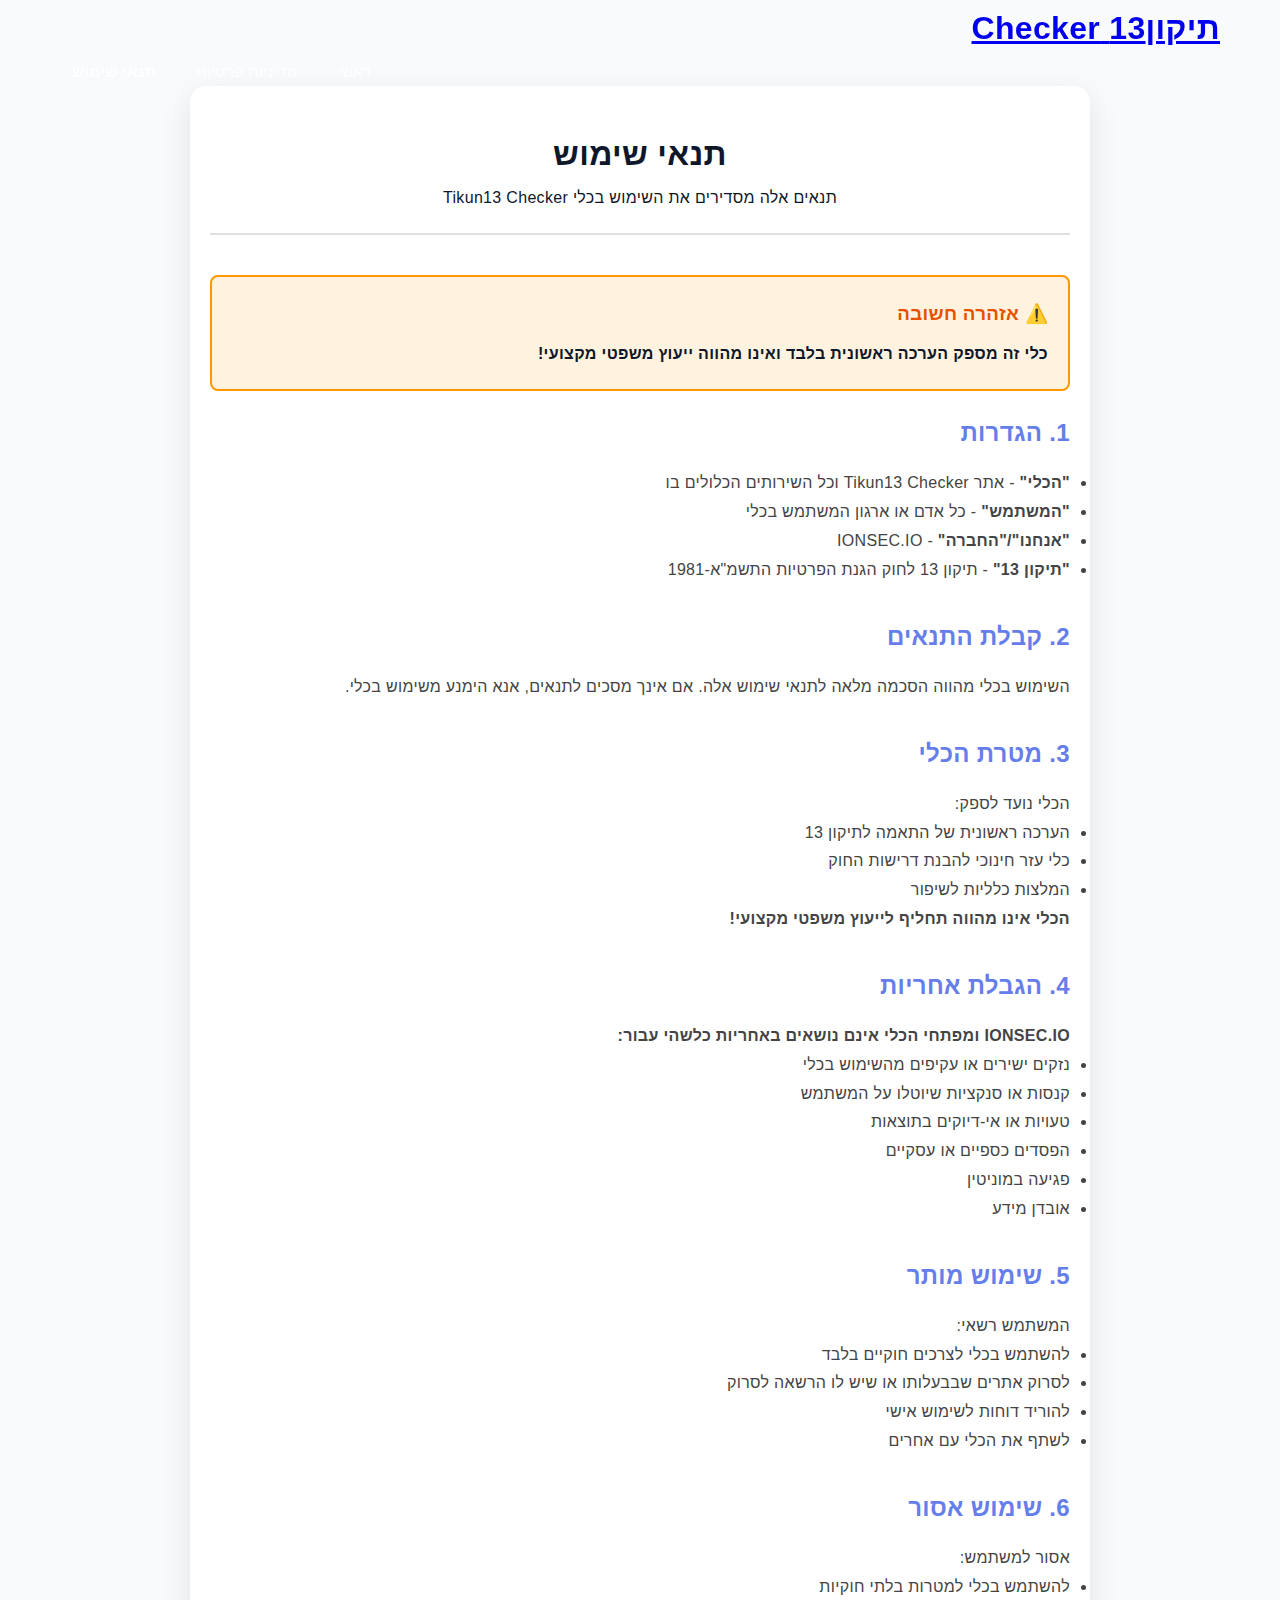
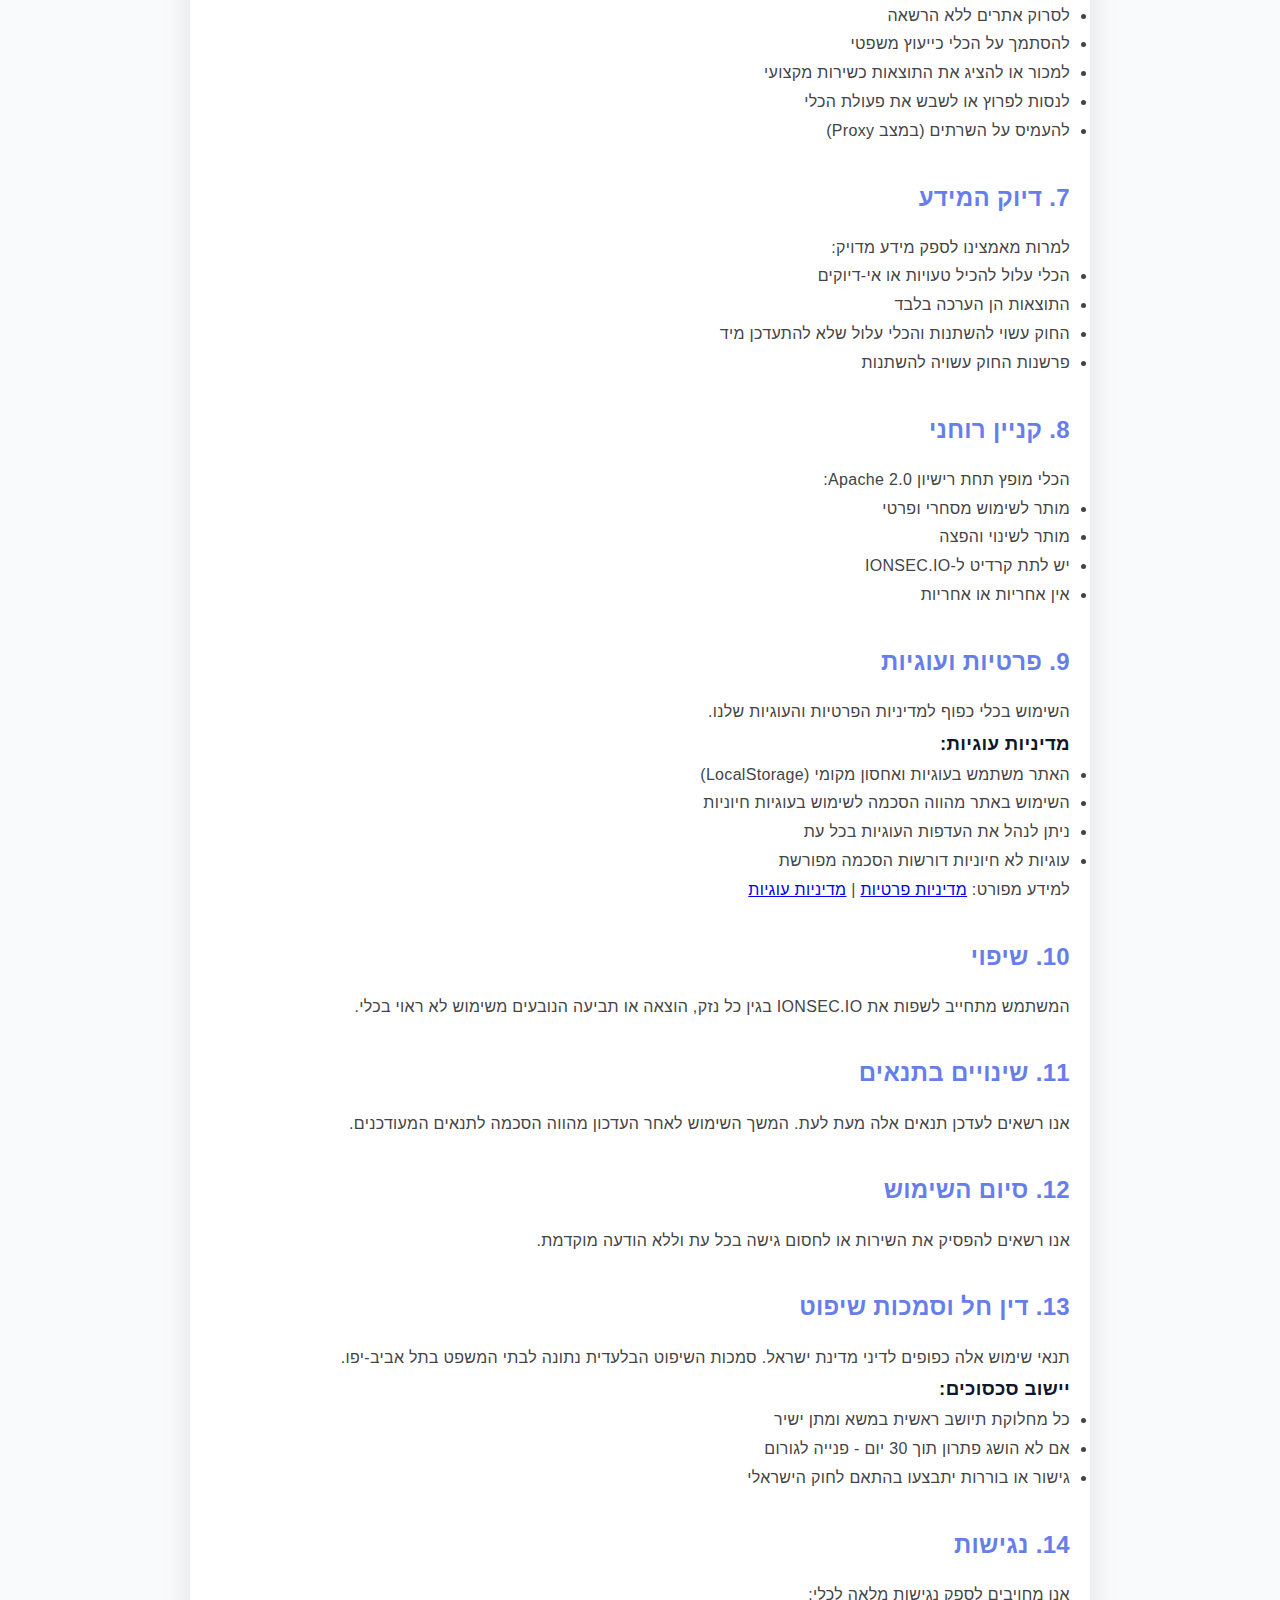
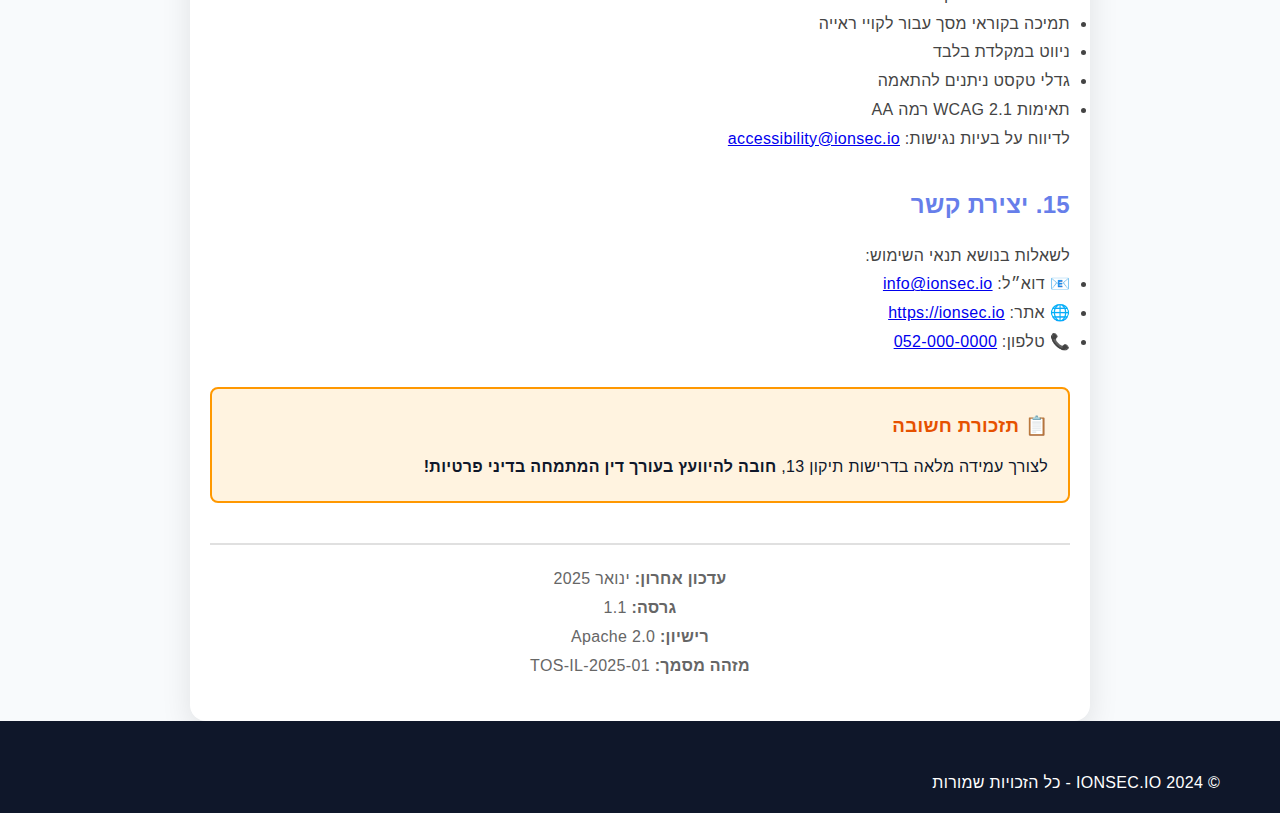
<file: terms.html>
<!DOCTYPE html>
<html lang="he" dir="rtl">
<head>
    <meta charset="UTF-8">
    <meta name="viewport" content="width=device-width, initial-scale=1.0">
    <meta http-equiv="Content-Security-Policy" content="default-src 'self'; script-src 'self' 'unsafe-inline'; style-src 'self' 'unsafe-inline';">
    <meta http-equiv="X-Frame-Options" content="SAMEORIGIN">
    <meta name="referrer" content="strict-origin-when-cross-origin">
    <title>תנאי שימוש - Tikun13 Checker</title>
    <link rel="stylesheet" href="assets/css/styles.css">
    <style>
        .terms-container {
            max-width: 900px;
            margin: 0 auto;
            padding: 40px 20px;
            background: white;
            border-radius: 16px;
            box-shadow: 0 10px 30px rgba(0, 0, 0, 0.1);
        }
        .terms-header {
            text-align: center;
            margin-bottom: 40px;
            padding-bottom: 20px;
            border-bottom: 2px solid #e0e0e0;
        }
        .terms-section {
            margin-bottom: 30px;
        }
        .terms-section h2 {
            color: #667eea;
            margin-bottom: 15px;
        }
        .terms-section p, .terms-section li {
            line-height: 1.8;
            color: #444;
        }
        .warning-box {
            background: #fff3e0;
            border: 2px solid #ff9800;
            border-radius: 8px;
            padding: 20px;
            margin: 20px 0;
        }
        .warning-box h3 {
            color: #e65100;
            margin-bottom: 10px;
        }
        .last-updated {
            text-align: center;
            color: #666;
            margin-top: 40px;
            padding-top: 20px;
            border-top: 2px solid #e0e0e0;
        }
    </style>
</head>
<body>
    <header>
        <nav class="navbar">
            <div class="container nav-container">
                <div class="nav-brand">
                    <a href="index.html" class="logo-link">
                        <h1>תיקון13 Checker</h1>
                    </a>
                </div>
                <ul class="nav-links">
                    <li><a href="index.html">ראשי</a></li>
                    <li><a href="privacy.html">מדיניות פרטיות</a></li>
                    <li><a href="terms.html" class="active">תנאי שימוש</a></li>
                </ul>
            </div>
        </nav>
    </header>

    <main>
        <div class="container">
            <div class="terms-container">
                <div class="terms-header">
                    <h1>תנאי שימוש</h1>
                    <p>תנאים אלה מסדירים את השימוש בכלי Tikun13 Checker</p>
                </div>

                <div class="warning-box">
                    <h3>⚠️ אזהרה חשובה</h3>
                    <p><strong>כלי זה מספק הערכה ראשונית בלבד ואינו מהווה ייעוץ משפטי מקצועי!</strong></p>
                </div>

                <section class="terms-section">
                    <h2>1. הגדרות</h2>
                    <ul>
                        <li><strong>"הכלי"</strong> - אתר Tikun13 Checker וכל השירותים הכלולים בו</li>
                        <li><strong>"המשתמש"</strong> - כל אדם או ארגון המשתמש בכלי</li>
                        <li><strong>"אנחנו"/"החברה"</strong> - IONSEC.IO</li>
                        <li><strong>"תיקון 13"</strong> - תיקון 13 לחוק הגנת הפרטיות התשמ"א-1981</li>
                    </ul>
                </section>

                <section class="terms-section">
                    <h2>2. קבלת התנאים</h2>
                    <p>השימוש בכלי מהווה הסכמה מלאה לתנאי שימוש אלה. אם אינך מסכים לתנאים, אנא הימנע משימוש בכלי.</p>
                </section>

                <section class="terms-section">
                    <h2>3. מטרת הכלי</h2>
                    <p>הכלי נועד לספק:</p>
                    <ul>
                        <li>הערכה ראשונית של התאמה לתיקון 13</li>
                        <li>כלי עזר חינוכי להבנת דרישות החוק</li>
                        <li>המלצות כלליות לשיפור</li>
                    </ul>
                    <p><strong>הכלי אינו מהווה תחליף לייעוץ משפטי מקצועי!</strong></p>
                </section>

                <section class="terms-section">
                    <h2>4. הגבלת אחריות</h2>
                    <p><strong>IONSEC.IO ומפתחי הכלי אינם נושאים באחריות כלשהי עבור:</strong></p>
                    <ul>
                        <li>נזקים ישירים או עקיפים מהשימוש בכלי</li>
                        <li>קנסות או סנקציות שיוטלו על המשתמש</li>
                        <li>טעויות או אי-דיוקים בתוצאות</li>
                        <li>הפסדים כספיים או עסקיים</li>
                        <li>פגיעה במוניטין</li>
                        <li>אובדן מידע</li>
                    </ul>
                </section>

                <section class="terms-section">
                    <h2>5. שימוש מותר</h2>
                    <p>המשתמש רשאי:</p>
                    <ul>
                        <li>להשתמש בכלי לצרכים חוקיים בלבד</li>
                        <li>לסרוק אתרים שבבעלותו או שיש לו הרשאה לסרוק</li>
                        <li>להוריד דוחות לשימוש אישי</li>
                        <li>לשתף את הכלי עם אחרים</li>
                    </ul>
                </section>

                <section class="terms-section">
                    <h2>6. שימוש אסור</h2>
                    <p>אסור למשתמש:</p>
                    <ul>
                        <li>להשתמש בכלי למטרות בלתי חוקיות</li>
                        <li>לסרוק אתרים ללא הרשאה</li>
                        <li>להסתמך על הכלי כייעוץ משפטי</li>
                        <li>למכור או להציג את התוצאות כשירות מקצועי</li>
                        <li>לנסות לפרוץ או לשבש את פעולת הכלי</li>
                        <li>להעמיס על השרתים (במצב Proxy)</li>
                    </ul>
                </section>

                <section class="terms-section">
                    <h2>7. דיוק המידע</h2>
                    <p>למרות מאמצינו לספק מידע מדויק:</p>
                    <ul>
                        <li>הכלי עלול להכיל טעויות או אי-דיוקים</li>
                        <li>התוצאות הן הערכה בלבד</li>
                        <li>החוק עשוי להשתנות והכלי עלול שלא להתעדכן מיד</li>
                        <li>פרשנות החוק עשויה להשתנות</li>
                    </ul>
                </section>

                <section class="terms-section">
                    <h2>8. קניין רוחני</h2>
                    <p>הכלי מופץ תחת רישיון Apache 2.0:</p>
                    <ul>
                        <li>מותר לשימוש מסחרי ופרטי</li>
                        <li>מותר לשינוי והפצה</li>
                        <li>יש לתת קרדיט ל-IONSEC.IO</li>
                        <li>אין אחריות או אחריות</li>
                    </ul>
                </section>

                <section class="terms-section">
                    <h2>9. פרטיות ועוגיות</h2>
                    <p>השימוש בכלי כפוף למדיניות הפרטיות והעוגיות שלנו.</p>
                    <h3>מדיניות עוגיות:</h3>
                    <ul>
                        <li>האתר משתמש בעוגיות ואחסון מקומי (LocalStorage)</li>
                        <li>השימוש באתר מהווה הסכמה לשימוש בעוגיות חיוניות</li>
                        <li>ניתן לנהל את העדפות העוגיות בכל עת</li>
                        <li>עוגיות לא חיוניות דורשות הסכמה מפורשת</li>
                    </ul>
                    <p>למידע מפורט: <a href="privacy.html">מדיניות פרטיות</a> | <a href="cookie-policy.html">מדיניות עוגיות</a></p>
                </section>

                <section class="terms-section">
                    <h2>10. שיפוי</h2>
                    <p>המשתמש מתחייב לשפות את IONSEC.IO בגין כל נזק, הוצאה או תביעה הנובעים משימוש לא ראוי בכלי.</p>
                </section>

                <section class="terms-section">
                    <h2>11. שינויים בתנאים</h2>
                    <p>אנו רשאים לעדכן תנאים אלה מעת לעת. המשך השימוש לאחר העדכון מהווה הסכמה לתנאים המעודכנים.</p>
                </section>

                <section class="terms-section">
                    <h2>12. סיום השימוש</h2>
                    <p>אנו רשאים להפסיק את השירות או לחסום גישה בכל עת וללא הודעה מוקדמת.</p>
                </section>

                <section class="terms-section">
                    <h2>13. דין חל וסמכות שיפוט</h2>
                    <p>תנאי שימוש אלה כפופים לדיני מדינת ישראל. סמכות השיפוט הבלעדית נתונה לבתי המשפט בתל אביב-יפו.</p>
                    <h3>יישוב סכסוכים:</h3>
                    <ul>
                        <li>כל מחלוקת תיושב ראשית במשא ומתן ישיר</li>
                        <li>אם לא הושג פתרון תוך 30 יום - פנייה לגורום</li>
                        <li>גישור או בוררות יתבצעו בהתאם לחוק הישראלי</li>
                    </ul>
                </section>

                <section class="terms-section">
                    <h2>14. נגישות</h2>
                    <p>אנו מחויבים לספק נגישות מלאה לכלי:</p>
                    <ul>
                        <li>תמיכה בקוראי מסך עבור לקויי ראייה</li>
                        <li>ניווט במקלדת בלבד</li>
                        <li>גדלי טקסט ניתנים להתאמה</li>
                        <li>תאימות WCAG 2.1 רמה AA</li>
                    </ul>
                    <p>לדיווח על בעיות נגישות: <a href="mailto:accessibility@ionsec.io">accessibility@ionsec.io</a></p>
                </section>

                <section class="terms-section">
                    <h2>15. יצירת קשר</h2>

                    <p>לשאלות בנושא תנאי השימוש:</p>
                    <ul>
                        <li>📧 דוא״ל: <a href="mailto:info@ionsec.io">info@ionsec.io</a></li>
                        <li>🌐 אתר: <a href="https://ionsec.io" target="_blank">https://ionsec.io</a></li>
                        <li>📞 טלפון: <a href="tel:+972-52-000-0000">052-000-0000</a></li>
                    </ul>
                </section>

                <div class="warning-box">
                    <h3>📋 תזכורת חשובה</h3>
                    <p>לצורך עמידה מלאה בדרישות תיקון 13, <strong>חובה להיוועץ בעורך דין המתמחה בדיני פרטיות!</strong></p>
                </div>

                <div class="last-updated">
                    <p><strong>עדכון אחרון:</strong> ינואר 2025</p>
                    <p><strong>גרסה:</strong> 1.1</p>
                    <p><strong>רישיון:</strong> Apache 2.0</p>
                    <p><strong>מזהה מסמך:</strong> TOS-IL-2025-01</p>
                </div>
            </div>
        </div>
    </main>

    <footer class="footer">
        <div class="container">
            <p>&copy; 2024 IONSEC.IO - כל הזכויות שמורות</p>
        </div>
    </footer>
</body>
</html>
</file>
<file: assets/css/styles.css>
:root {
    /* Law & Authority Color Palette */
    --primary-color: #1e3a8a;     /* Dark Navy - Authority & Trust */
    --primary-dark: #0f172a;      /* Near Black - Strong Authority */
    --secondary-color: #2563eb;    /* Professional Blue - Reliability */
    --accent-gold: #b8860b;        /* Legal Gold - Excellence & Prestige */
    --gov-green: #047857;          /* Official Green - Compliance */
    
    /* Supporting Colors */
    --success-color: #059669;      /* Compliance Green */
    --warning-color: #dc2626;      /* Legal Alert Red */
    --danger-color: #991b1b;       /* Critical Red */
    --info-color: #0284c7;         /* Information Blue */
    
    /* Text Colors */
    --text-dark: #0f172a;          /* Near Black - High Contrast */
    --text-light: #475569;         /* Professional Gray */
    --text-muted: #64748b;         /* Muted Gray */
    
    /* Background Colors */
    --bg-light: #f8fafc;           /* Light Legal Gray */
    --bg-white: #ffffff;           /* Pure White */
    --bg-section: #f1f5f9;        /* Section Background */
    
    /* Borders & Shadows */
    --border-color: #cbd5e1;       /* Professional Border */
    --border-strong: #1e3a8a;      /* Strong Navy Border */
    --shadow-sm: 0 2px 4px 0 rgba(30, 58, 138, 0.1);
    --shadow-md: 0 4px 8px -1px rgba(30, 58, 138, 0.15);
    --shadow-lg: 0 10px 20px -3px rgba(30, 58, 138, 0.2);
    
    /* Focus & Interaction */
    --focus-color: #b8860b;        /* Gold Focus for Authority */
}

/* Dark Mode Variables */
[data-theme="dark"] {
    /* Primary Colors remain similar for branding */
    --primary-color: #3b82f6;      /* Brighter Blue for Dark Mode */
    --primary-dark: #1e3a8a;       /* Original Navy */
    --secondary-color: #60a5fa;    /* Lighter Blue */
    --accent-gold: #facc15;        /* Brighter Gold */
    --gov-green: #10b981;          /* Brighter Green */
    
    /* Supporting Colors adjusted for dark */
    --success-color: #22c55e;      /* Brighter Green */
    --warning-color: #ef4444;      /* Brighter Red */
    --danger-color: #dc2626;       /* Adjusted Red */
    --info-color: #38bdf8;         /* Brighter Info Blue */
    
    /* Inverted Text Colors */
    --text-dark: #f1f5f9;          /* Light Text on Dark */
    --text-light: #cbd5e1;         /* Lighter Gray Text */
    --text-muted: #94a3b8;         /* Muted Light Gray */
    
    /* Dark Backgrounds */
    --bg-light: #0f172a;           /* Dark Background */
    --bg-white: #1e293b;           /* Slightly Lighter Dark */
    --bg-section: #1a2332;         /* Section Dark Background */
    
    /* Dark Mode Borders & Shadows */
    --border-color: #334155;       /* Dark Border */
    --border-strong: #3b82f6;      /* Blue Border for Dark Mode */
    --shadow-sm: 0 2px 4px 0 rgba(0, 0, 0, 0.3);
    --shadow-md: 0 4px 8px -1px rgba(0, 0, 0, 0.4);
    --shadow-lg: 0 10px 20px -3px rgba(0, 0, 0, 0.5);
    
    /* Focus for Dark Mode */
    --focus-color: #facc15;        /* Bright Gold Focus */
}

/* Theme Toggle Button */
.theme-toggle {
    position: fixed;
    top: 20px;
    left: 20px;
    background: var(--bg-white);
    border: 2px solid var(--border-strong);
    border-radius: 50%;
    width: 50px;
    height: 50px;
    display: flex;
    align-items: center;
    justify-content: center;
    cursor: pointer;
    font-size: 24px;
    transition: all 0.3s ease;
    box-shadow: var(--shadow-md);
    z-index: 1000;
}

.theme-toggle:hover {
    transform: scale(1.1);
    box-shadow: var(--shadow-lg);
    border-color: var(--accent-gold);
}

.theme-toggle:active {
    transform: scale(0.95);
}

[data-theme="dark"] .theme-icon-light {
    display: none;
}

[data-theme="dark"] .theme-icon-dark {
    display: inline !important;
}

* {
    margin: 0;
    padding: 0;
    box-sizing: border-box;
}

body {
    font-family: 'Rubik', 'Open Sans', -apple-system, BlinkMacSystemFont, 'Segoe UI', 'Roboto', 'Helvetica Neue', Arial, sans-serif;
    line-height: 1.8;
    color: var(--text-dark);
    background-color: var(--bg-light);
    direction: rtl;
    letter-spacing: 0.02em;
    font-weight: 400;
}

/* Enhanced Focus Styles for Accessibility */
*:focus {
    outline: 2px solid var(--focus-color);
    outline-offset: 2px;
}

button:focus,
a:focus,
input:focus,
select:focus,
textarea:focus {
    outline: 3px solid var(--focus-color);
    outline-offset: 2px;
}

/* Remove focus outline for mouse users */
*:focus:not(:focus-visible) {
    outline: none;
}

/* Visible focus for keyboard users */
*:focus-visible {
    outline: 3px solid var(--focus-color);
    outline-offset: 2px;
}

.container {
    max-width: 1200px;
    margin: 0 auto;
    padding: 0 20px;
}

header {
    position: sticky;
    top: 0;
    z-index: 1000;
    transition: top 0.3s ease;
}

/* Adjust header position when disclaimer is visible */
body.disclaimer-visible header {
    position: relative; /* Make header flow with content when disclaimer is shown */
}

.nav-gradient {
    background: linear-gradient(135deg, var(--primary-color), var(--secondary-color));
    box-shadow: 0 4px 20px rgba(30, 58, 138, 0.3);
    padding: 1rem 0;
    border-bottom: 3px solid var(--accent-gold);
}

.nav-gradient .container {
    display: flex;
    justify-content: space-between;
    align-items: center;
    flex-wrap: wrap;
    gap: 1rem;
}

.logo-section {
    display: flex;
    align-items: center;
    gap: 1.5rem;
    flex: 0 0 auto;
}

/* Logo Styling */
.nav-logo {
    display: flex;
    align-items: center;
    gap: 1rem;
}

.logo-svg {
    width: 50px;
    height: 50px;
    animation: float 3s ease-in-out infinite;
    filter: drop-shadow(0 4px 8px rgba(0, 0, 0, 0.1));
    transition: all 0.3s ease;
}

.logo-svg:hover {
    transform: scale(1.05) rotate(5deg);
    filter: drop-shadow(0 6px 12px rgba(102, 126, 234, 0.4));
}

@keyframes float {
    0%, 100% { transform: translateY(0); }
    50% { transform: translateY(-5px); }
}

@keyframes pulse {
    0%, 100% { transform: scale(1); }
    50% { transform: scale(1.05); }
}

@keyframes glow {
    from { filter: drop-shadow(0 0 10px rgba(102, 126, 234, 0.3)); }
    to { filter: drop-shadow(0 0 20px rgba(102, 126, 234, 0.6)); }
}

.logo-text h1 {
    color: white;
    font-family: 'Rubik', sans-serif;
    font-size: 1.75rem;
    margin: 0;
    font-weight: 800;
    text-shadow: 0 2px 4px rgba(0, 0, 0, 0.2);
    letter-spacing: 0.05em;
    text-transform: uppercase;
}

.logo-text .tagline {
    color: var(--accent-gold);
    font-size: 0.85rem;
    margin: 0;
    font-weight: 500;
    font-family: 'Open Sans', sans-serif;
    letter-spacing: 0.03em;
}

.powered-by {
    display: flex;
    align-items: center;
    gap: 0.5rem;
    padding: 0.5rem 1rem;
    background: rgba(255, 255, 255, 0.15);
    backdrop-filter: blur(10px);
    border-radius: 20px;
    font-size: 0.875rem;
    border: 1px solid rgba(255, 255, 255, 0.2);
    transition: all 0.3s ease;
}

.powered-by:hover {
    background: rgba(255, 255, 255, 0.2);
    transform: translateY(-2px);
    box-shadow: 0 4px 12px rgba(0, 0, 0, 0.1);
}

.powered-by span {
    color: rgba(255, 255, 255, 0.9);
}

.ionsec-badge {
    font-weight: bold;
    color: white;
    text-decoration: none;
    transition: all 0.3s;
}

.ionsec-badge:hover {
    text-shadow: 0 0 10px rgba(255, 255, 255, 0.5);
}


.nav-links {
    display: flex;
    list-style: none;
    gap: 1rem;
    flex-wrap: wrap;
    align-items: center;
    justify-content: flex-end;
    flex: 1 1 auto;
    margin-right: 2rem;
}

.nav-links a {
    text-decoration: none;
    color: white;
    font-weight: 500;
    opacity: 0.9;
    transition: all 0.3s;
    position: relative;
    padding: 0.5rem 0.75rem;
    white-space: nowrap;
    font-size: 0.95rem;
}

.nav-links a:hover {
    opacity: 1;
    text-shadow: 0 0 10px rgba(255, 255, 255, 0.3);
}

.nav-links a::after {
    content: '';
    position: absolute;
    bottom: 0;
    right: 0;
    width: 0;
    height: 2px;
    background: white;
    transition: width 0.3s ease;
}

.nav-links a:hover::after {
    width: 100%;
}

.nav-links a.active {
    opacity: 1;
    font-weight: 600;
}

.nav-highlight {
    background: rgba(255, 255, 255, 0.2);
    padding: 8px 16px !important;
    border-radius: 20px;
    font-weight: 600 !important;
    position: relative;
    animation: pulse 2s ease-in-out infinite;
}

.nav-highlight::after {
    content: '🔥 חדש';
    position: absolute;
    top: -12px;
    right: -10px;
    background: #ff6b6b;
    color: white;
    font-size: 0.7rem;
    padding: 2px 8px;
    border-radius: 12px;
    font-weight: bold;
    animation: bounce 1s ease-in-out infinite;
    -webkit-text-fill-color: initial;
}

@keyframes pulse {
    0%, 100% { transform: scale(1); }
    50% { transform: scale(1.05); }
}

@keyframes bounce {
    0%, 100% { transform: translateY(0); }
    50% { transform: translateY(-3px); }
}

/* Section Switcher Styles */
.section-switcher {
    display: flex;
    justify-content: center;
    gap: 20px;
    padding: 20px 0;
    background: linear-gradient(135deg, var(--bg-white) 0%, rgba(30, 58, 138, 0.05) 100%);
    position: sticky;
    top: 0;
    z-index: 998;
    animation: fadeInDown 0.5s ease;
    box-shadow: 0 2px 10px rgba(30, 58, 138, 0.1);
    border-bottom: 2px solid var(--accent-gold);
    backdrop-filter: blur(10px);
    -webkit-backdrop-filter: blur(10px);
}

@keyframes fadeInDown {
    from {
        opacity: 0;
        transform: translateY(-20px);
    }
    to {
        opacity: 1;
        transform: translateY(0);
    }
}

.section-switcher::before {
    content: '';
    position: absolute;
    top: 0;
    left: 50%;
    transform: translateX(-50%);
    width: 100px;
    height: 3px;
    background: linear-gradient(90deg, #667eea, #764ba2);
    border-radius: 2px;
}

.switch-btn {
    display: flex;
    align-items: center;
    gap: 10px;
    padding: 15px 30px;
    background: white;
    border: 2px solid transparent;
    border-radius: 30px;
    font-size: 1.1rem;
    font-weight: 500;
    color: var(--text-dark);
    cursor: pointer;
    transition: all 0.3s ease;
    box-shadow: 0 4px 15px rgba(0, 0, 0, 0.08);
    position: relative;
    overflow: hidden;
}

.switch-btn::before {
    content: '';
    position: absolute;
    top: 0;
    left: -100%;
    width: 100%;
    height: 100%;
    background: linear-gradient(135deg, rgba(30, 58, 138, 0.1) 0%, rgba(184, 134, 11, 0.1) 100%);
    transition: left 0.3s ease;
}

.switch-btn:hover::before {
    left: 0;
}

.switch-btn:hover {
    transform: translateY(-3px);
    box-shadow: 0 8px 25px rgba(30, 58, 138, 0.2);
    border-color: var(--accent-gold);
}

.switch-btn.active {
    background: linear-gradient(135deg, var(--primary-color) 0%, var(--secondary-color) 100%);
    color: white;
    border-color: var(--accent-gold);
    box-shadow: 0 8px 30px rgba(30, 58, 138, 0.4);
    font-weight: 700;
}

.switch-btn.highlight {
    border: 3px solid var(--accent-gold);
    position: relative;
    animation: highlight-pulse 2s ease-in-out infinite;
    background: linear-gradient(135deg, rgba(184, 134, 11, 0.1), rgba(4, 120, 87, 0.1));
}

@keyframes highlight-pulse {
    0%, 100% { 
        box-shadow: 0 4px 15px rgba(0, 0, 0, 0.08), 0 0 0 0 rgba(102, 126, 234, 0.4);
    }
    50% { 
        box-shadow: 0 4px 15px rgba(0, 0, 0, 0.08), 0 0 0 10px rgba(102, 126, 234, 0);
    }
}

.switch-icon {
    font-size: 1.3rem;
}

.badge-new {
    background: linear-gradient(135deg, var(--accent-gold), var(--gov-green));
    color: white;
    padding: 3px 10px;
    border-radius: 4px;
    font-size: 0.75rem;
    font-weight: bold;
    margin-right: 5px;
    animation: badge-glow 2s ease-in-out infinite;
    box-shadow: 0 2px 8px rgba(184, 134, 11, 0.4);
    text-transform: uppercase;
}

@keyframes badge-glow {
    0%, 100% { 
        transform: scale(1);
        box-shadow: 0 2px 8px rgba(255, 107, 107, 0.4);
    }
    50% { 
        transform: scale(1.1);
        box-shadow: 0 4px 12px rgba(255, 107, 107, 0.6);
    }
}

/* Privacy Notice Styles */
.privacy-notice {
    background: linear-gradient(135deg, #e8f5e9 0%, #c8e6c9 100%);
    border-radius: 12px;
    padding: 15px;
    margin-bottom: 20px;
    display: flex;
    align-items: center;
    gap: 15px;
}

.privacy-badge {
    background: #4caf50;
    color: white;
    padding: 8px 15px;
    border-radius: 20px;
    font-weight: bold;
    font-size: 0.9rem;
    white-space: nowrap;
}

.privacy-notice p {
    margin: 0;
    color: #2e7d32;
    font-size: 0.95rem;
}

/* Input Mode Selector */
.input-mode-selector {
    display: flex;
    gap: 10px;
    margin-bottom: 20px;
    justify-content: center;
}

.mode-btn {
    padding: 10px 20px;
    background: white;
    border: 2px solid var(--border-color);
    border-radius: 8px;
    cursor: pointer;
    transition: all 0.3s;
    display: flex;
    align-items: center;
    gap: 8px;
}

.mode-btn:hover {
    background: var(--bg-light);
    border-color: var(--primary-color);
}

.mode-btn.active {
    background: var(--primary-color);
    color: white;
    border-color: var(--primary-color);
}

/* HTML Input Section */
.url-input-section {
    margin-bottom: 15px;
}

.url-input-section label,
.html-input-section label {
    display: block;
    margin-bottom: 8px;
    font-weight: 600;
    color: var(--text-dark);
}

.html-input-section {
    margin-bottom: 20px;
}

#html-input {
    width: 100%;
    padding: 12px;
    border: 2px solid var(--border-color);
    border-radius: 8px;
    font-family: 'Courier New', monospace;
    font-size: 0.9rem;
    resize: vertical;
    min-height: 200px;
    direction: ltr;
    text-align: left;
}

#html-input:focus {
    outline: none;
    border-color: var(--primary-color);
    box-shadow: 0 0 0 3px rgba(37, 99, 235, 0.1);
}

.html-input-help {
    margin-top: 8px;
}

.html-input-help small {
    color: var(--text-light);
    font-size: 0.85rem;
}

/* Instructions Modal */
.modal {
    position: fixed;
    z-index: 1000;
    left: 0;
    top: 0;
    width: 100%;
    height: 100%;
    background-color: rgba(0, 0, 0, 0.5);
    display: none;
    animation: fadeIn 0.3s;
}

.modal-content {
    background-color: white;
    margin: 5% auto;
    padding: 30px;
    border-radius: 16px;
    width: 90%;
    max-width: 700px;
    position: relative;
    box-shadow: 0 20px 60px rgba(0, 0, 0, 0.3);
    max-height: 80vh;
    overflow-y: auto;
}

.close {
    position: absolute;
    right: 20px;
    top: 20px;
    font-size: 28px;
    font-weight: bold;
    cursor: pointer;
    color: #999;
}

.close:hover {
    color: #333;
}

/* Enhanced Modal Styles for Cookie Guide */
.modal-content.modal-large {
    max-width: 900px;
    margin: 2% auto;
    max-height: 90vh;
    display: flex;
    flex-direction: column;
}

.modal-header {
    display: flex;
    justify-content: space-between;
    align-items: center;
    padding: 1.5rem;
    background: linear-gradient(135deg, #667eea 0%, #764ba2 100%);
    color: white;
    border-radius: 12px 12px 0 0;
}

.modal-header h2 {
    margin: 0;
    font-size: 1.5rem;
}

.modal-close {
    background: none;
    border: none;
    color: white;
    font-size: 2rem;
    cursor: pointer;
    padding: 0;
    width: 40px;
    height: 40px;
    display: flex;
    align-items: center;
    justify-content: center;
    border-radius: 50%;
    transition: background 0.3s;
}

.modal-close:hover {
    background: rgba(255, 255, 255, 0.2);
}

.modal-body {
    padding: 2rem;
    overflow-y: auto;
    flex: 1;
    direction: rtl;
}

.modal-footer {
    padding: 1rem 1.5rem;
    background: #f8f9fa;
    border-top: 1px solid #e5e7eb;
    border-radius: 0 0 12px 12px;
    display: flex;
    justify-content: flex-end;
    gap: 1rem;
}

/* Cookie Guide Content Styles */
#cookie-guide-content {
    line-height: 1.8;
}

#cookie-guide-content h2 {
    color: #667eea;
    margin-top: 2rem;
    margin-bottom: 1rem;
    font-size: 1.5rem;
    border-bottom: 2px solid #e5e7eb;
    padding-bottom: 0.5rem;
}

#cookie-guide-content h3 {
    color: #764ba2;
    margin-top: 1.5rem;
    margin-bottom: 0.75rem;
    font-size: 1.25rem;
}

#cookie-guide-content h4 {
    color: #333;
    margin-top: 1rem;
    margin-bottom: 0.5rem;
    font-size: 1.1rem;
}

#cookie-guide-content ul {
    margin-right: 2rem;
    margin-bottom: 1rem;
}

#cookie-guide-content li {
    margin-bottom: 0.5rem;
}

#cookie-guide-content code {
    background: #f3f4f6;
    padding: 2px 6px;
    border-radius: 3px;
    font-family: 'Courier New', monospace;
    font-size: 0.9em;
    direction: ltr;
}

#cookie-guide-content pre {
    background: #1e293b;
    color: #e2e8f0;
    padding: 1rem;
    border-radius: 6px;
    overflow-x: auto;
    margin: 1rem 0;
    direction: ltr;
}

#cookie-guide-content pre code {
    background: none;
    color: inherit;
    padding: 0;
}

#cookie-guide-content strong {
    color: #1f2937;
    font-weight: 600;
}

#cookie-guide-content .warning-box {
    background: #fef3c7;
    border: 1px solid #f59e0b;
    border-radius: 6px;
    padding: 1rem;
    margin: 1rem 0;
}

#cookie-guide-content .warning-box strong {
    color: #d97706;
}

.instructions-steps {
    margin: 20px 0;
}

.step {
    background: var(--bg-light);
    padding: 20px;
    border-radius: 12px;
    margin-bottom: 20px;
}

.step h4 {
    color: var(--primary-color);
    margin-bottom: 15px;
}

.step ol {
    margin-right: 20px;
}

.step li {
    margin-bottom: 10px;
    line-height: 1.6;
}

.step code {
    background: #f5f5f5;
    padding: 2px 6px;
    border-radius: 4px;
    font-family: 'Courier New', monospace;
    color: #d63384;
}

.privacy-emphasis {
    background: linear-gradient(135deg, #e8f5e9 0%, #c8e6c9 100%);
    padding: 20px;
    border-radius: 12px;
    margin-top: 20px;
}

.privacy-emphasis strong {
    color: #2e7d32;
    display: block;
    margin-bottom: 10px;
}

/* Section Animations */
#scanner-section,
#assessment {
    animation: fadeIn 0.5s ease;
}

@keyframes fadeIn {
    from {
        opacity: 0;
        transform: translateY(10px);
    }
    to {
        opacity: 1;
        transform: translateY(0);
    }
}

.hero {
    padding: 4rem 0;
    background: linear-gradient(135deg, #667eea 0%, #764ba2 100%);
    color: white;
    position: relative;
    overflow: hidden;
}

.hero::before {
    content: '';
    position: absolute;
    top: -50%;
    right: -50%;
    width: 200%;
    height: 200%;
    background: radial-gradient(circle, rgba(255, 255, 255, 0.05) 0%, transparent 70%);
    animation: rotate 30s linear infinite;
    pointer-events: none;
}

@keyframes rotate {
    from { transform: rotate(0deg); }
    to { transform: rotate(360deg); }
}

.hero h2 {
    font-family: 'Rubik', sans-serif;
    font-size: 3rem;
    font-weight: 800;
    margin-bottom: 1rem;
    text-align: center;
    text-transform: uppercase;
    letter-spacing: 0.05em;
    text-shadow: 0 2px 4px rgba(0, 0, 0, 0.2);
}

.hero-subtitle {
    font-family: 'Open Sans', sans-serif;
    font-size: 1.35rem;
    font-weight: 500;
    text-align: center;
    margin-bottom: 2rem;
    color: var(--accent-gold);
    letter-spacing: 0.03em;
}

.deadline-banner {
    background: rgba(184, 134, 11, 0.15);
    border: 2px solid var(--accent-gold);
    border-radius: 4px;
    padding: 1.5rem;
    margin: 2rem auto;
    max-width: 600px;
    backdrop-filter: blur(10px);
    box-shadow: 0 4px 15px rgba(184, 134, 11, 0.2);
}

.deadline-content {
    display: flex;
    align-items: center;
    justify-content: center;
    gap: 1rem;
}

.deadline-icon {
    font-size: 2rem;
}

#countdown {
    font-size: 1.25rem;
    font-weight: bold;
}

.checker-box {
    background: var(--bg-white);
    border-radius: 16px;
    padding: 2rem;
    box-shadow: var(--shadow-lg);
    max-width: 700px;
    margin: 2rem auto;
    color: var(--text-dark);
}

.checker-box h3 {
    margin-bottom: 1.5rem;
    font-size: 1.5rem;
    text-align: center;
}

.input-group {
    display: flex;
    gap: 1rem;
    margin-bottom: 1rem;
}

#website-url,
#proxy-url {
    flex: 1;
    padding: 1rem 1.25rem;
    border: 3px solid var(--border-strong);
    border-radius: 4px;
    font-size: 1.1rem;
    font-family: 'Open Sans', sans-serif;
    font-weight: 500;
    background: var(--bg-white);
    color: var(--text-dark);
    transition: all 0.3s;
    box-shadow: var(--shadow-sm);
}

#website-url:focus,
#proxy-url:focus {
    outline: none;
    border-color: var(--accent-gold);
    box-shadow: 0 0 0 4px rgba(184, 134, 11, 0.1);
    transform: scale(1.02);
}

#website-url::placeholder,
#proxy-url::placeholder {
    color: var(--text-muted);
    font-weight: 400;
}

/* Enhanced visibility for proxy URL input */
#proxy-url {
    background: linear-gradient(135deg, var(--bg-white) 0%, rgba(184, 134, 11, 0.03) 100%);
    border-color: var(--accent-gold);
}

.btn-primary, .btn-secondary {
    padding: 0.75rem 2rem;
    border: none;
    border-radius: 8px;
    font-size: 1rem;
    font-weight: 600;
    cursor: pointer;
    transition: all 0.3s;
}

.btn-primary {
    background: var(--primary-color);
    color: white;
}

.btn-primary:hover {
    background: var(--primary-dark);
    transform: translateY(-2px);
    box-shadow: var(--shadow-md);
}

.btn-secondary {
    background: var(--bg-white);
    color: var(--primary-color);
    border: 2px solid var(--primary-color);
}

.btn-secondary:hover {
    background: var(--primary-color);
    color: white;
}

.helper-text {
    text-align: center;
    color: var(--text-light);
    font-size: 0.875rem;
}

/* Scan Controls - Always Visible */
.scan-controls {
    display: flex !important;
    visibility: visible !important;
    opacity: 1 !important;
    gap: 1rem;
    justify-content: center;
    margin-top: 2rem;
    padding: 1.5rem;
    background: linear-gradient(135deg, rgba(102, 126, 234, 0.05) 0%, rgba(118, 75, 162, 0.05) 100%);
    border-radius: 12px;
    box-shadow: 0 2px 8px rgba(0, 0, 0, 0.05);
    flex-wrap: wrap;
    transition: all 0.3s ease;
}

.scan-controls:hover {
    box-shadow: 0 4px 12px rgba(0, 0, 0, 0.1);
    transform: translateY(-2px);
}

.scan-controls button {
    min-width: 120px;
    padding: 0.5rem 1rem;
    font-size: 0.9rem;
    display: flex;
    align-items: center;
    justify-content: center;
    gap: 0.5rem;
}

.scan-controls .btn-secondary {
    background: var(--bg-light);
    color: var(--text-dark);
    border: 1px solid var(--border-color);
}

.scan-controls .btn-secondary:hover {
    background: var(--bg-white);
    border-color: var(--primary-color);
    transform: translateY(-2px);
}

.results-container {
    background: var(--bg-white);
    border-radius: 16px;
    padding: 2rem;
    margin: 2rem auto;
    max-width: 1200px;
    color: var(--text-dark);
    box-shadow: var(--shadow-lg);
}

.results-grid {
    display: grid;
    grid-template-columns: repeat(auto-fit, minmax(250px, 1fr));
    gap: 1.5rem;
    margin: 2rem 0;
}

.result-item {
    display: flex;
    align-items: center;
    gap: 1rem;
    padding: 1rem;
    border-radius: 8px;
    background: var(--bg-light);
}

.result-item.success {
    background: rgba(16, 185, 129, 0.1);
}

.result-item.warning {
    background: rgba(245, 158, 11, 0.1);
}

.result-item.error {
    background: rgba(239, 68, 68, 0.1);
}

.result-icon {
    font-size: 2rem;
}

.result-content h4 {
    font-size: 1rem;
    margin-bottom: 0.25rem;
}

.result-status {
    font-size: 0.875rem;
    color: var(--text-light);
}

.recommendations {
    background: var(--bg-light);
    border-radius: 8px;
    padding: 1.5rem;
    margin-top: 2rem;
}

.recommendations h4 {
    margin-bottom: 1rem;
    color: var(--primary-color);
}

.recommendations ul {
    list-style: none;
    padding-right: 0;
}

.recommendations li {
    padding: 0.5rem 0;
    padding-right: 1.5rem;
    position: relative;
}

.recommendations li::before {
    content: "←";
    position: absolute;
    right: 0;
    color: var(--primary-color);
}

.features {
    padding: 4rem 0;
    background: var(--bg-white);
}

.features h2 {
    text-align: center;
    font-size: 2rem;
    margin-bottom: 3rem;
}

.features-grid {
    display: grid;
    grid-template-columns: repeat(auto-fit, minmax(150px, 1fr));
    gap: 1.5rem;
}

.feature-card {
    text-align: center;
    padding: 1.5rem 1rem;
    border-radius: 8px;
    background: var(--bg-white);
    border: 2px solid var(--border-color);
    box-shadow: var(--shadow-sm);
    transition: all 0.4s cubic-bezier(0.4, 0, 0.2, 1);
    cursor: pointer;
    position: relative;
    overflow: hidden;
    height: 120px;
    display: flex;
    flex-direction: column;
    align-items: center;
    justify-content: flex-start;
}

.feature-card:hover {
    height: auto;
    min-height: 220px;
    transform: translateY(-8px) scale(1.05);
    box-shadow: var(--shadow-lg);
    background: linear-gradient(135deg, var(--bg-white) 0%, rgba(30, 58, 138, 0.03) 100%);
    border-color: var(--accent-gold);
    z-index: 10;
}

.feature-icon {
    font-size: 2.5rem;
    margin-bottom: 0.5rem;
    transition: transform 0.3s ease;
    flex-shrink: 0;
    display: block;
}

.feature-card h3 {
    font-size: 1rem;
    font-family: 'Rubik', sans-serif;
    font-weight: 600;
    color: var(--text-dark);
    margin: 0;
    transition: color 0.3s ease;
    flex-shrink: 0;
    opacity: 1;
    visibility: visible;
}

.feature-card p {
    opacity: 0;
    max-height: 0;
    margin: 0;
    padding: 0;
    font-size: 0.9rem;
    line-height: 1.4;
    color: var(--text-light);
    transition: all 0.4s ease;
    transform: translateY(-10px);
    overflow: hidden;
    visibility: hidden;
}

.feature-card .feature-link {
    opacity: 0;
    max-height: 0;
    transition: all 0.4s ease;
    display: block;
    overflow: hidden;
    visibility: hidden;
}

/* Hover effects for expanded state */
.feature-card:hover .feature-icon {
    transform: scale(1.1) rotate(5deg);
}

.feature-card:hover h3 {
    color: var(--primary-color);
    margin-bottom: 0.75rem;
}

.feature-card:hover p {
    opacity: 1;
    max-height: 150px;
    padding: 0.5rem 0;
    transform: translateY(0);
    visibility: visible;
}

.feature-card:hover .feature-link {
    opacity: 1;
    max-height: 50px;
    margin-top: 0.5rem;
    visibility: visible;
}

/* Special styling for the cookie builder card */
.feature-card-special h3 {
    color: white !important;
}

.feature-card-special:hover h3 {
    color: #ffd700 !important;
}

.feature-card-special p {
    color: rgba(255, 255, 255, 0.9) !important;
}

.feature-card-special:hover p {
    color: white !important;
}

.requirements {
    padding: 4rem 0;
    background: var(--bg-light);
}

.requirements h2 {
    text-align: center;
    font-size: 2rem;
    margin-bottom: 3rem;
}

.timeline {
    position: relative;
    max-width: 800px;
    margin: 3rem auto;
}

.timeline-item {
    display: flex;
    gap: 2rem;
    margin-bottom: 2rem;
}

.timeline-date {
    background: var(--primary-color);
    color: white;
    padding: 0.5rem 1rem;
    border-radius: 8px;
    white-space: nowrap;
    height: fit-content;
}

.timeline-content {
    flex: 1;
    background: var(--bg-white);
    padding: 1.5rem;
    border-radius: 8px;
    box-shadow: var(--shadow-sm);
}

.requirements-grid {
    display: grid;
    grid-template-columns: repeat(auto-fit, minmax(280px, 1fr));
    gap: 2rem;
    margin: 3rem 0;
}

.requirement-card {
    background: var(--bg-white);
    padding: 2rem;
    border-radius: 12px;
    box-shadow: var(--shadow-sm);
}

.requirement-card h3 {
    color: var(--primary-color);
    margin-bottom: 1rem;
}

.requirement-card ul {
    list-style: none;
}

.requirement-card li {
    padding: 0.5rem 0;
    padding-right: 1.5rem;
    position: relative;
}

.requirement-card li::before {
    content: "✓";
    position: absolute;
    right: 0;
    color: var(--success-color);
}

.warning-box {
    background: rgba(245, 158, 11, 0.1);
    border-right: 4px solid var(--warning-color);
    padding: 1.5rem;
    border-radius: 8px;
    margin: 2rem 0;
}

.resources {
    padding: 4rem 0;
    background: var(--bg-white);
}

.resources h2 {
    text-align: center;
    font-size: 2rem;
    margin-bottom: 3rem;
}

.resources-grid {
    display: grid;
    grid-template-columns: repeat(auto-fit, minmax(300px, 1fr));
    gap: 2rem;
}

.resource-card {
    text-align: center;
    padding: 2rem;
    border: 2px solid var(--border-color);
    border-radius: 12px;
    transition: all 0.3s;
}

.resource-card:hover {
    border-color: var(--primary-color);
    box-shadow: var(--shadow-md);
}

.resource-card h3 {
    margin-bottom: 1rem;
}

.resource-card p {
    margin-bottom: 1.5rem;
    color: var(--text-light);
}

.target-audience {
    padding: 4rem 0;
    background: var(--bg-light);
}

.target-audience h2 {
    text-align: center;
    font-size: 2rem;
    margin-bottom: 3rem;
}

.audience-grid {
    display: grid;
    grid-template-columns: repeat(auto-fit, minmax(300px, 1fr));
    gap: 2rem;
}

.audience-card {
    background: var(--bg-white);
    padding: 2rem;
    border-radius: 12px;
    box-shadow: var(--shadow-sm);
}

.audience-card h3 {
    color: var(--primary-color);
    margin-bottom: 1.5rem;
    font-size: 1.5rem;
}

.audience-card ul {
    list-style: none;
}

.audience-card li {
    padding: 0.5rem 0;
    padding-right: 1.5rem;
    position: relative;
}

.audience-card li::before {
    content: "•";
    position: absolute;
    right: 0;
    color: var(--primary-color);
}

.contact {
    padding: 4rem 0;
    background: var(--bg-white);
}

.contact h2 {
    text-align: center;
    font-size: 2rem;
    margin-bottom: 2rem;
}

.contact-content {
    text-align: center;
    max-width: 600px;
    margin: 0 auto;
}

.contact-info {
    margin: 2rem 0;
}

.contact-link {
    display: inline-flex;
    align-items: center;
    gap: 0.5rem;
    font-size: 1.25rem;
    color: var(--primary-color);
    text-decoration: none;
    transition: all 0.3s;
}

.contact-link:hover {
    transform: translateY(-2px);
}

.disclaimer {
    background: var(--bg-light);
    padding: 1.5rem;
    border-radius: 8px;
    margin-top: 2rem;
}

footer {
    background: var(--text-dark);
    color: white;
    padding: 3rem 0 1rem;
}

.footer-content {
    display: grid;
    grid-template-columns: repeat(auto-fit, minmax(250px, 1fr));
    gap: 2rem;
    margin-bottom: 2rem;
}

.footer-section h4 {
    margin-bottom: 1rem;
}

.footer-section ul {
    list-style: none;
}

.footer-section li {
    padding: 0.25rem 0;
}

.footer-section a {
    color: white;
    text-decoration: none;
    opacity: 0.8;
    transition: opacity 0.3s;
}

.footer-section a:hover {
    opacity: 1;
}

/* About IONSEC Subsections Styling */
.about-ionsec .about-subsections {
    margin-bottom: 1.5rem;
}

.about-ionsec .about-item {
    margin-bottom: 1.25rem;
    padding-bottom: 1rem;
    border-bottom: 1px solid rgba(255, 255, 255, 0.1);
}

.about-ionsec .about-item:last-child {
    border-bottom: none;
    padding-bottom: 0;
}

.about-ionsec .about-item h5 {
    color: rgba(255, 255, 255, 0.95);
    font-size: 0.95rem;
    font-weight: 600;
    margin-bottom: 0.5rem;
    display: flex;
    align-items: center;
    gap: 0.5rem;
}

.about-ionsec .about-item p {
    color: rgba(255, 255, 255, 0.8);
    font-size: 0.875rem;
    line-height: 1.6;
    margin: 0;
}

#newsletter-form {
    display: flex;
    gap: 0.5rem;
    margin-top: 1rem;
}

#newsletter-form input {
    flex: 1;
    padding: 0.5rem;
    border: none;
    border-radius: 4px;
}

.footer-bottom {
    text-align: center;
    padding-top: 2rem;
    border-top: 1px solid rgba(255, 255, 255, 0.1);
    opacity: 0.8;
}

/* Error Container Styles */
.error-container {
    background: linear-gradient(135deg, #fff5f5 0%, #fef2f2 100%);
    border: 2px solid #ef4444;
    border-radius: 12px;
    padding: 2rem;
    margin: 2rem auto;
    max-width: 600px;
    box-shadow: 0 10px 30px rgba(239, 68, 68, 0.1);
    animation: slideIn 0.5s ease;
}

.error-icon {
    font-size: 4rem;
    text-align: center;
    margin-bottom: 1rem;
    animation: shake 0.5s ease;
}

@keyframes shake {
    0%, 100% { transform: translateX(0); }
    25% { transform: translateX(-10px); }
    75% { transform: translateX(10px); }
}

@keyframes slideIn {
    from {
        opacity: 0;
        transform: translateY(-20px);
    }
    to {
        opacity: 1;
        transform: translateY(0);
    }
}

.error-container h3 {
    color: #dc2626;
    font-size: 1.8rem;
    text-align: center;
    margin-bottom: 0.5rem;
}

.error-url {
    text-align: center;
    font-family: monospace;
    background: rgba(255, 255, 255, 0.8);
    padding: 0.5rem 1rem;
    border-radius: 6px;
    display: block;
    margin: 0 auto 1.5rem;
    width: fit-content;
    color: #666;
    direction: ltr;
}

.error-details {
    background: white;
    border-radius: 8px;
    padding: 1.5rem;
    margin: 1.5rem 0;
}

.error-details h4 {
    color: #dc2626;
    font-size: 1.1rem;
    margin-bottom: 0.5rem;
    display: flex;
    align-items: center;
    gap: 0.5rem;
}

.error-details ul {
    margin: 0.5rem 0;
    padding-right: 1.5rem;
    color: #666;
}

.error-details li {
    margin: 0.5rem 0;
    line-height: 1.6;
}

.error-actions {
    display: flex;
    gap: 1rem;
    justify-content: center;
    margin-top: 2rem;
    flex-wrap: wrap;
}

.error-actions button {
    min-width: 150px;
}

.error-footer {
    margin-top: 2rem;
    padding-top: 1.5rem;
    border-top: 1px solid rgba(239, 68, 68, 0.2);
}

.error-note {
    background: #fef3c7;
    border: 1px solid #fbbf24;
    border-radius: 6px;
    padding: 1rem;
    text-align: center;
    color: #92400e;
    font-size: 0.9rem;
}

/* Progress Bar Loading Overlay */
.loading-overlay {
    position: fixed;
    top: 0;
    right: 0;
    bottom: 0;
    left: 0;
    background: rgba(0, 0, 0, 0.85);
    backdrop-filter: blur(10px);
    display: flex;
    flex-direction: column;
    justify-content: center;
    align-items: center;
    z-index: 1000;
}

.progress-container {
    background: white;
    border-radius: 20px;
    padding: 2rem;
    width: 90%;
    max-width: 600px;
    max-height: 80vh;
    overflow-y: auto;
    box-shadow: 0 20px 60px rgba(0, 0, 0, 0.3);
    animation: slideUp 0.4s ease-out;
}

@keyframes slideUp {
    from {
        transform: translateY(50px);
        opacity: 0;
    }
    to {
        transform: translateY(0);
        opacity: 1;
    }
}

.progress-header {
    display: flex;
    justify-content: space-between;
    align-items: center;
    margin-bottom: 1.5rem;
}

.progress-header h2 {
    margin: 0;
    color: var(--text-dark);
    font-size: 1.5rem;
}

.progress-close {
    background: none;
    border: none;
    font-size: 1.5rem;
    color: var(--text-light);
    cursor: pointer;
    padding: 0.25rem;
    width: 32px;
    height: 32px;
    display: flex;
    align-items: center;
    justify-content: center;
    border-radius: 50%;
    transition: all 0.3s;
}

.progress-close:hover {
    background: var(--bg-light);
    color: var(--danger-color);
}

.progress-info {
    display: flex;
    justify-content: space-between;
    align-items: center;
    margin-bottom: 1rem;
}

.progress-url {
    font-weight: 600;
    color: var(--primary-color);
    font-size: 1.1rem;
}

.progress-percentage {
    font-weight: bold;
    font-size: 1.25rem;
    color: var(--text-dark);
}

/* Main Progress Bar */
.progress-bar-main {
    height: 24px;
    background: var(--bg-light);
    border-radius: 12px;
    overflow: hidden;
    position: relative;
    margin-bottom: 1.5rem;
    box-shadow: inset 0 2px 4px rgba(0, 0, 0, 0.1);
}

.progress-fill {
    height: 100%;
    background: linear-gradient(90deg, #667eea, #764ba2);
    border-radius: 12px;
    width: 0%;
    transition: width 0.5s ease-out;
    position: relative;
    overflow: hidden;
}

.progress-fill::after {
    content: '';
    position: absolute;
    top: 0;
    left: 0;
    right: 0;
    bottom: 0;
    background: linear-gradient(
        90deg,
        transparent,
        rgba(255, 255, 255, 0.3),
        transparent
    );
    animation: shimmer 2s infinite;
}

@keyframes shimmer {
    0% { transform: translateX(-100%); }
    100% { transform: translateX(100%); }
}

.progress-glow {
    position: absolute;
    top: 0;
    right: 0;
    width: 4px;
    height: 100%;
    background: white;
    opacity: 0.8;
    filter: blur(4px);
    animation: pulse 1s ease-in-out infinite;
}

@keyframes pulse {
    0%, 100% { opacity: 0.8; }
    50% { opacity: 0.3; }
}

/* Current Step Display */
.progress-current-step {
    background: linear-gradient(135deg, #667eea15, #764ba215);
    border-radius: 12px;
    padding: 1rem;
    margin-bottom: 1.5rem;
    display: flex;
    align-items: center;
    gap: 1rem;
    border: 2px solid #667eea30;
}

.step-icon {
    font-size: 1.5rem;
    animation: bounce 1s ease-in-out infinite;
}

@keyframes bounce {
    0%, 100% { transform: translateY(0); }
    50% { transform: translateY(-5px); }
}

.step-text {
    flex: 1;
    font-weight: 500;
    color: var(--text-dark);
}

.step-timer {
    color: var(--text-light);
    font-size: 0.875rem;
}

/* Progress Steps */
.progress-steps {
    display: grid;
    grid-template-columns: repeat(auto-fit, minmax(140px, 1fr));
    gap: 0.75rem;
    margin-bottom: 1.5rem;
}

.step-item {
    background: var(--bg-light);
    border-radius: 8px;
    padding: 0.75rem;
    display: flex;
    flex-direction: column;
    align-items: center;
    gap: 0.25rem;
    transition: all 0.3s;
    border: 2px solid transparent;
    position: relative;
}

.step-item.active {
    background: linear-gradient(135deg, #667eea15, #764ba215);
    border-color: var(--primary-color);
    transform: scale(1.05);
}

.step-item.completed {
    background: rgba(16, 185, 129, 0.1);
    border-color: var(--success-color);
}

.step-item.warning {
    background: rgba(245, 158, 11, 0.1);
    border-color: var(--warning-color);
}

.step-item.error {
    background: rgba(239, 68, 68, 0.1);
    border-color: var(--danger-color);
}

.step-status {
    font-size: 1.25rem;
}

.step-name {
    font-size: 0.75rem;
    color: var(--text-dark);
    text-align: center;
    font-weight: 500;
}

.step-time {
    font-size: 0.7rem;
    color: var(--text-light);
    position: absolute;
    bottom: 4px;
    left: 8px;
}

/* Progress Footer */
.progress-footer {
    display: flex;
    justify-content: space-between;
    align-items: center;
    padding-top: 1rem;
    border-top: 1px solid var(--border-color);
    font-size: 0.875rem;
}

.progress-elapsed {
    color: var(--text-light);
}

.progress-status {
    color: var(--text-light);
}

#scan-status.error {
    color: var(--danger-color);
    font-weight: 600;
}

#scan-status.success {
    color: var(--success-color);
    font-weight: 600;
}

/* Spinning animation for active status icons */
@keyframes spin {
    to {
        transform: rotate(360deg);
    }
}

/* Mobile Responsiveness */
@media (max-width: 640px) {
    .progress-container {
        width: 95%;
        padding: 1.5rem;
    }
    
    .progress-steps {
        grid-template-columns: repeat(auto-fit, minmax(100px, 1fr));
        gap: 0.5rem;
    }
    
    .step-item {
        padding: 0.5rem;
    }
    
    .progress-header h2 {
        font-size: 1.25rem;
    }
    
    /* Section Switcher Mobile */
    .section-switcher {
        flex-direction: column;
        padding: 20px 15px;
        gap: 15px;
    }
    
    .switch-btn {
        width: 100%;
        justify-content: center;
        padding: 12px 20px;
    }
    
    .badge-new {
        position: static;
        margin-right: 10px;
    }
}

/* Interactive Results Styles */
.results-header {
    display: flex;
    justify-content: space-between;
    align-items: center;
    margin-bottom: 2rem;
    padding-bottom: 1rem;
    border-bottom: 2px solid var(--border-color);
}

.overall-score {
    text-align: center;
}

.score-circle {
    width: 120px;
    height: 120px;
    border-radius: 50%;
    display: flex;
    flex-direction: column;
    justify-content: center;
    align-items: center;
    font-weight: bold;
    position: relative;
    box-shadow: var(--shadow-lg);
}

.score-number {
    font-size: 2.5rem;
    line-height: 1;
}

.score-label {
    font-size: 0.875rem;
    opacity: 0.8;
    margin-top: 0.25rem;
}

.overall-score.excellent .score-circle {
    background: linear-gradient(135deg, #10b981, #059669);
    color: white;
}

.overall-score.good .score-circle {
    background: linear-gradient(135deg, #3b82f6, #2563eb);
    color: white;
}

.overall-score.fair .score-circle {
    background: linear-gradient(135deg, #f59e0b, #d97706);
    color: white;
}

.overall-score.poor .score-circle {
    background: linear-gradient(135deg, #ef4444, #dc2626);
    color: white;
}

.score-status {
    margin-top: 1rem;
    font-size: 0.875rem;
    color: var(--text-light);
}

.scan-metadata {
    display: flex;
    gap: 2rem;
    margin-bottom: 2rem;
    padding: 1rem;
    background: var(--bg-light);
    border-radius: 8px;
    font-size: 0.875rem;
    color: var(--text-light);
}

/* Interactive Check Items */
.interactive-check-item {
    background: var(--bg-white);
    border-radius: 12px;
    margin-bottom: 1rem;
    border: 2px solid var(--border-color);
    overflow: hidden;
    transition: all 0.3s ease;
}

.interactive-check-item:hover {
    box-shadow: var(--shadow-md);
}

.interactive-check-item.success {
    border-color: var(--success-color);
}

.interactive-check-item.warning {
    border-color: var(--warning-color);
}

.interactive-check-item.error {
    border-color: var(--danger-color);
}

.check-header {
    display: flex;
    justify-content: space-between;
    align-items: center;
    padding: 1.25rem;
    cursor: pointer;
    user-select: none;
    transition: background-color 0.2s;
}

.check-header:hover {
    background: var(--bg-light);
}

.check-title {
    display: flex;
    align-items: center;
    gap: 1rem;
}

.check-icon {
    font-size: 1.5rem;
}

.check-title h4 {
    margin: 0;
    font-size: 1.125rem;
}

.check-status {
    display: flex;
    align-items: center;
    gap: 1rem;
}

.status-badge {
    padding: 0.375rem 0.75rem;
    border-radius: 20px;
    font-size: 0.875rem;
    font-weight: 600;
}

.status-badge.success {
    background: rgba(16, 185, 129, 0.1);
    color: var(--success-color);
}

.status-badge.warning {
    background: rgba(245, 158, 11, 0.1);
    color: var(--warning-color);
}

.status-badge.error {
    background: rgba(239, 68, 68, 0.1);
    color: var(--danger-color);
}

.expand-icon {
    transition: transform 0.3s;
    color: var(--text-light);
}

/* Check Details */
.check-details {
    border-top: 1px solid var(--border-color);
    background: var(--bg-light);
}

.details-content {
    padding: 1.5rem;
}

.main-message {
    margin-bottom: 1rem;
    padding: 1rem;
    background: var(--bg-white);
    border-radius: 8px;
    border-right: 4px solid var(--primary-color);
}

.detail-recommendation {
    background: rgba(59, 130, 246, 0.05);
    border: 1px solid rgba(59, 130, 246, 0.2);
    border-radius: 8px;
    padding: 1rem;
    margin: 1rem 0;
}

.detail-recommendation strong {
    color: var(--primary-color);
}

.technical-details {
    margin-top: 1.5rem;
}

.technical-details h5 {
    margin-bottom: 1rem;
    color: var(--text-dark);
    font-size: 1rem;
}

.technical-details ul {
    list-style: none;
    padding: 0;
}

.technical-details li {
    padding: 0.5rem 0;
    border-bottom: 1px solid var(--border-color);
}

.technical-details li:last-child {
    border-bottom: none;
}

.sections-checklist li.present {
    color: var(--success-color);
}

.sections-checklist li.missing {
    color: var(--danger-color);
}

.security-measures li.enabled {
    color: var(--success-color);
}

.security-measures li.disabled {
    color: var(--danger-color);
}

.raw-check-data {
    margin-top: 1rem;
    padding-top: 1rem;
    border-top: 1px solid var(--border-color);
}

.btn-link {
    background: none;
    border: none;
    color: var(--primary-color);
    cursor: pointer;
    text-decoration: underline;
    padding: 0;
    font-size: 0.875rem;
}

.btn-link:hover {
    color: var(--primary-dark);
}

.raw-check-data pre,
#raw-data {
    background: #1e293b;
    color: #94a3b8;
    padding: 1rem;
    border-radius: 8px;
    overflow-x: auto;
    font-size: 0.75rem;
    margin-top: 0.5rem;
    direction: ltr !important;
    text-align: left !important;
    font-family: 'Courier New', Courier, monospace;
}

/* Risks Section */
.risks-section {
    background: rgba(239, 68, 68, 0.05);
    border: 2px solid rgba(239, 68, 68, 0.2);
    border-radius: 12px;
    padding: 1.5rem;
    margin-top: 2rem;
}

.risks-section h4 {
    color: var(--danger-color);
    margin-bottom: 1rem;
}

.risks-list {
    display: grid;
    gap: 1rem;
}

.risk-item {
    padding: 1rem;
    border-radius: 8px;
    border-right: 4px solid;
}

.risk-item.risk-high {
    background: rgba(239, 68, 68, 0.05);
    border-color: var(--danger-color);
}

.risk-item.risk-medium {
    background: rgba(245, 158, 11, 0.05);
    border-color: var(--warning-color);
}

.risk-item.risk-low {
    background: rgba(59, 130, 246, 0.05);
    border-color: var(--primary-color);
}

.risk-item strong {
    display: block;
    margin-bottom: 0.5rem;
    color: var(--text-dark);
}

.risk-item p {
    margin: 0;
    color: var(--text-light);
    font-size: 0.875rem;
}

/* Raw Data Section */
.raw-data-section {
    margin-top: 2rem;
    text-align: center;
}

/* Website Context Section */
.website-context {
    background: var(--bg-light);
    border-radius: 12px;
    padding: 1.5rem;
    margin: 2rem 0;
}

.website-context h4 {
    margin-bottom: 1.5rem;
    color: var(--primary-color);
}

.context-grid {
    display: grid;
    grid-template-columns: repeat(auto-fit, minmax(250px, 1fr));
    gap: 1.5rem;
}

.context-item {
    background: var(--bg-white);
    padding: 1rem;
    border-radius: 8px;
    border-right: 3px solid var(--primary-color);
}

.context-item strong {
    display: block;
    margin-bottom: 0.75rem;
    color: var(--text-dark);
    font-size: 0.875rem;
}

.context-item ul {
    list-style: none;
    padding: 0;
    margin: 0;
}

.context-item li {
    padding: 0.25rem 0;
    font-size: 0.875rem;
    color: var(--text-light);
    border-bottom: 1px solid var(--border-color);
}

.context-item li:last-child {
    border-bottom: none;
}

/* IONSEC CTA Section */
.ionsec-cta {
    background: linear-gradient(135deg, #1e40af 0%, #7c3aed 100%);
    color: white;
    padding: 3rem 2rem;
    border-radius: 16px;
    text-align: center;
    margin-bottom: 3rem;
}

.ionsec-cta h3 {
    font-size: 1.75rem;
    margin-bottom: 1rem;
}

.ionsec-cta p {
    font-size: 1.125rem;
    margin-bottom: 2rem;
    opacity: 0.95;
}

.cta-buttons {
    display: flex;
    gap: 1rem;
    justify-content: center;
    flex-wrap: wrap;
}

.cta-buttons .btn-primary,
.cta-buttons .btn-secondary {
    padding: 1rem 2rem;
    font-size: 1rem;
    border-radius: 8px;
    text-decoration: none;
    transition: all 0.3s;
}

.cta-buttons .btn-primary {
    background: white;
    color: var(--primary-dark);
}

.cta-buttons .btn-primary:hover {
    transform: translateY(-3px);
    box-shadow: 0 10px 20px rgba(0,0,0,0.2);
}

.cta-buttons .btn-secondary {
    background: transparent;
    color: white;
    border: 2px solid white;
}

.cta-buttons .btn-secondary:hover {
    background: white;
    color: var(--primary-dark);
}

/* Social Links */
.social-links {
    margin-top: 1rem;
    display: flex;
    gap: 1rem;
}

.social-links a {
    font-size: 1.5rem;
    text-decoration: none;
    transition: transform 0.3s;
}

.social-links a:hover {
    transform: translateY(-3px);
}

/* Download Buttons */
.download-buttons {
    display: flex;
    gap: 1rem;
    justify-content: center;
    flex-wrap: wrap;
}

/* Consent Modal */
.consent-modal {
    display: none;
    position: fixed;
    top: 0;
    left: 0;
    right: 0;
    bottom: 0;
    background: rgba(0, 0, 0, 0.8);
    z-index: 10000;
    overflow-y: auto;
    padding: 20px;
}

.consent-modal.show {
    display: flex;
    align-items: center;
    justify-content: center;
}

.consent-content {
    background: white;
    border-radius: 16px;
    max-width: 800px;
    width: 100%;
    max-height: 90vh;
    overflow-y: auto;
    box-shadow: 0 20px 60px rgba(0, 0, 0, 0.3);
    animation: slideUp 0.3s ease-out;
}

@keyframes slideUp {
    from {
        transform: translateY(50px);
        opacity: 0;
    }
    to {
        transform: translateY(0);
        opacity: 1;
    }
}

.consent-content h2 {
    background: linear-gradient(135deg, #667eea 0%, #764ba2 100%);
    color: white;
    padding: 2rem;
    margin: 0;
    border-radius: 16px 16px 0 0;
    font-size: 1.75rem;
    text-align: center;
}

.consent-text {
    padding: 2rem;
}

.consent-text h3 {
    color: var(--text-dark);
    margin-bottom: 1.5rem;
    font-size: 1.25rem;
}

.disclaimer-section {
    background: var(--bg-light);
    border-right: 4px solid var(--primary-color);
    padding: 1.25rem;
    margin-bottom: 1.5rem;
    border-radius: 8px;
}

.disclaimer-section h4 {
    color: var(--primary-color);
    margin-bottom: 0.75rem;
    font-size: 1.125rem;
}

.disclaimer-section p {
    color: var(--text-dark);
    line-height: 1.7;
    margin-bottom: 0.5rem;
}

.disclaimer-section strong {
    color: var(--danger-color);
    font-weight: 600;
}

.disclaimer-section ul {
    list-style: none;
    padding-right: 1.5rem;
    margin-top: 0.5rem;
}

.disclaimer-section li {
    position: relative;
    padding: 0.375rem 0;
    color: var(--text-dark);
}

.disclaimer-section li::before {
    content: "✓";
    position: absolute;
    right: -1.25rem;
    color: var(--success-color);
    font-weight: bold;
}

.consent-footer {
    padding: 2rem;
    background: var(--bg-light);
    border-top: 1px solid var(--border-color);
}

.consent-checkbox {
    display: flex;
    align-items: flex-start;
    gap: 1rem;
    margin-bottom: 1.5rem;
    cursor: pointer;
    user-select: none;
}

.consent-checkbox input[type="checkbox"] {
    width: 20px;
    height: 20px;
    margin-top: 2px;
    cursor: pointer;
}

.consent-checkbox span {
    flex: 1;
    line-height: 1.6;
    color: var(--text-dark);
}

.consent-buttons {
    display: flex;
    gap: 1rem;
    justify-content: center;
    margin-bottom: 1.5rem;
    flex-wrap: wrap;
}

.consent-buttons button {
    padding: 1rem 2rem;
    font-size: 1rem;
    font-weight: 600;
    border-radius: 8px;
    cursor: pointer;
    transition: all 0.3s;
    min-width: 200px;
}

.consent-buttons .btn-primary:disabled {
    background: #ccc;
    cursor: not-allowed;
    opacity: 0.6;
}

.consent-buttons .btn-primary:disabled:hover {
    transform: none;
    box-shadow: none;
}

.consent-note {
    text-align: center;
    color: var(--text-light);
    font-size: 0.875rem;
}

.consent-note a {
    color: var(--primary-color);
    text-decoration: none;
}

.consent-note a:hover {
    text-decoration: underline;
}

/* Medium screens */
@media (max-width: 1024px) {
    .nav-links {
        gap: 0.5rem;
        margin-right: 1rem;
    }
    
    .nav-links a {
        font-size: 0.875rem;
        padding: 0.4rem 0.6rem;
    }
    
    .logo-section {
        gap: 1rem;
    }
}

@media (max-width: 768px) {
    .nav-gradient .container {
        flex-direction: column;
        align-items: flex-start;
    }
    
    .nav-links {
        display: none;
    }
    
    .nav-gradient {
        padding: 0.75rem 0;
    }
    
    .logo-svg {
        width: 40px;
        height: 40px;
    }
    
    .logo-text h1 {
        font-size: 1.25rem;
    }
    
    .logo-text .tagline {
        font-size: 0.7rem;
    }
    
    .powered-by {
        padding: 0.4rem 0.8rem;
        font-size: 0.75rem;
    }
    
    /* Responsive About Section */
    .about-ionsec .about-item h5 {
        font-size: 0.9rem;
    }
    
    .about-ionsec .about-item p {
        font-size: 0.825rem;
    }
    
    .hero h2 {
        font-size: 1.75rem;
    }
    
    .input-group {
        flex-direction: column;
    }
    
    .scan-controls {
        flex-direction: column;
    }
    
    .scan-controls button {
        width: 100%;
    }
    
    .features-grid,
    .requirements-grid,
    .resources-grid,
    .audience-grid {
        grid-template-columns: 1fr;
    }
    
    .timeline-item {
        flex-direction: column;
        gap: 1rem;
    }
    
    /* Mobile Navigation Styles */
    .mobile-menu-toggle {
        display: flex;
        flex-direction: column;
        justify-content: center;
        align-items: center;
        width: 44px;
        height: 44px;
        background: transparent;
        border: none;
        cursor: pointer;
        padding: 8px;
        gap: 4px;
        order: 1;
    }
    
    .hamburger-line {
        width: 24px;
        height: 3px;
        background: white;
        border-radius: 2px;
        transition: all 0.3s ease;
    }
    
    .mobile-menu-toggle.active .hamburger-line:nth-child(1) {
        transform: rotate(45deg) translate(5px, 5px);
    }
    
    .mobile-menu-toggle.active .hamburger-line:nth-child(2) {
        opacity: 0;
    }
    
    .mobile-menu-toggle.active .hamburger-line:nth-child(3) {
        transform: rotate(-45deg) translate(7px, -6px);
    }
    
    .mobile-menu-overlay {
        position: fixed;
        top: 0;
        left: 0;
        width: 100%;
        height: 100%;
        background: rgba(0, 0, 0, 0.5);
        z-index: 998;
        opacity: 0;
        visibility: hidden;
        transition: all 0.3s ease;
    }
    
    .mobile-menu-overlay.active {
        opacity: 1;
        visibility: visible;
    }
    
    .mobile-menu {
        position: fixed;
        top: 0;
        right: -300px;
        width: 280px;
        height: 100%;
        background: white;
        z-index: 999;
        transition: all 0.3s ease;
        box-shadow: -2px 0 10px rgba(0, 0, 0, 0.1);
        overflow-y: auto;
    }
    
    .mobile-menu.active {
        right: 0;
    }
    
    .mobile-menu-header {
        display: flex;
        justify-content: space-between;
        align-items: center;
        padding: 20px;
        background: linear-gradient(135deg, #667eea 0%, #764ba2 100%);
        color: white;
    }
    
    .mobile-menu-header h3 {
        margin: 0;
        font-size: 1.1rem;
        font-weight: 600;
    }
    
    .mobile-menu-close {
        background: none;
        border: none;
        color: white;
        font-size: 24px;
        cursor: pointer;
        width: 32px;
        height: 32px;
        display: flex;
        align-items: center;
        justify-content: center;
    }
    
    .mobile-menu-links {
        list-style: none;
        padding: 0;
        margin: 0;
    }
    
    .mobile-menu-links li {
        border-bottom: 1px solid #eee;
    }
    
    .mobile-menu-links a {
        display: block;
        padding: 16px 20px;
        color: #333;
        text-decoration: none;
        font-weight: 500;
        transition: background-color 0.2s ease;
    }
    
    .mobile-menu-links a:hover {
        background-color: #f8f9fa;
        color: #667eea;
    }
    
    .theme-toggle {
        order: 2;
    }
    
    .nav-gradient .container {
        justify-content: space-between;
        align-items: center;
    }
    
    .logo-section {
        order: 0;
        flex: 1;
    }
    
    /* Desktop Recommendation Banner (Mobile Only) */
    .desktop-recommendation-banner {
        display: block;
        position: fixed;
        top: 0;
        left: 0;
        right: 0;
        background: linear-gradient(135deg, #667eea 0%, #764ba2 100%);
        color: white;
        z-index: 1000;
        box-shadow: 0 2px 10px rgba(0, 0, 0, 0.1);
        animation: slideDown 0.5s ease-out;
    }
    
    .banner-content {
        display: flex;
        align-items: center;
        padding: 12px 20px;
        gap: 12px;
        font-size: 0.9rem;
    }
    
    .banner-icon {
        font-size: 1.2rem;
        flex-shrink: 0;
    }
    
    .banner-text {
        flex: 1;
        line-height: 1.3;
    }
    
    .banner-text strong {
        font-weight: 600;
    }
    
    .banner-close {
        background: none;
        border: none;
        color: white;
        font-size: 20px;
        cursor: pointer;
        width: 32px;
        height: 32px;
        display: flex;
        align-items: center;
        justify-content: center;
        border-radius: 50%;
        transition: background-color 0.2s ease;
        flex-shrink: 0;
    }
    
    .banner-close:hover {
        background-color: rgba(255, 255, 255, 0.1);
    }
    
    /* Adjust body padding when banner is shown */
    body.banner-shown {
        padding-top: 60px;
    }
    
    /* Hide banner with animation */
    .desktop-recommendation-banner.hidden {
        transform: translateY(-100%);
        opacity: 0;
    }
    
    @keyframes slideDown {
        from {
            transform: translateY(-100%);
            opacity: 0;
        }
        to {
            transform: translateY(0);
            opacity: 1;
        }
    }
}

/* Desktop Recommendation Banner hidden by default on desktop */
.desktop-recommendation-banner {
    display: none;
    transition: all 0.3s ease;
}

/* Mobile menu elements hidden by default on desktop */
.mobile-menu-toggle,
.mobile-menu,
.mobile-menu-overlay {
    display: none;
}

@media (max-width: 480px) {
    .container {
        padding: 0 15px;
    }
    
    .hero {
        padding: 2rem 0;
    }
    
    .checker-box {
        padding: 1.5rem;
    }
    
    /* Enhanced touch targets for mobile */
    .btn-primary, .btn-secondary {
        min-height: 44px;
        padding: 12px 20px;
        font-size: 1rem;
        touch-action: manipulation;
    }
    
    /* Larger touch targets for interactive elements */
    button, .btn, input[type="submit"], input[type="button"] {
        min-height: 44px;
        min-width: 44px;
    }
    
    /* Input field improvements */
    input, textarea, select {
        min-height: 44px;
        padding: 12px 16px;
        font-size: 16px; /* Prevents zoom on iOS */
        border-radius: 8px;
    }
    
    /* URL input specific improvements */
    #website-url {
        width: 100%;
        margin-bottom: 16px;
    }
    
    /* Better spacing for scan controls */
    .scan-controls {
        gap: 16px;
        margin-top: 20px;
    }
    
    .scan-controls button {
        width: 100%;
        margin: 0;
        padding: 14px 20px;
    }
    
    /* Resource tabs improvements */
    .resource-tab {
        min-height: 44px;
        padding: 12px 16px;
        margin: 4px;
    }
    
    /* Better checkbox and radio button areas */
    .checkbox-item, .radio-item {
        min-height: 44px;
        padding: 12px;
        display: flex;
        align-items: center;
    }
    
    /* Improved modal close buttons */
    .consent-modal .btn-primary,
    .consent-modal .btn-secondary {
        min-height: 48px;
        padding: 14px 24px;
        margin: 8px;
    }
    
    /* Better navigation link spacing */
    .mobile-menu-links a {
        min-height: 48px;
        padding: 16px 20px;
        display: flex;
        align-items: center;
    }
    
    /* Theme toggle better touch target */
    .theme-toggle {
        min-width: 44px;
        min-height: 44px;
        padding: 10px;
    }
    
    /* Progress indicator improvements */
    .progress-text {
        font-size: 0.9rem;
        margin: 8px 0;
    }
    
    /* Better result display spacing */
    .result-item {
        padding: 16px;
        margin: 12px 0;
    }
    
    /* Card improvements */
    .feature-card, .requirement-card, .resource-card {
        padding: 20px;
        margin: 12px 0;
    }
    
    /* Accordion improvements */
    .accordion-header {
        min-height: 48px;
        padding: 14px 16px;
        font-size: 1rem;
    }
    
    /* Link improvements */
    a {
        min-height: 32px;
        display: inline-block;
        padding: 4px 0;
    }
    
    /* Ensure proper line height for readability */
    body {
        line-height: 1.6;
    }
    
    p, li {
        line-height: 1.7;
        margin-bottom: 12px;
    }
    
    /* Mobile Form Specific Improvements */
    .input-group {
        flex-direction: column;
        gap: 12px;
        margin-bottom: 20px;
    }
    
    #website-url, #proxy-url {
        width: 100%;
        padding: 14px 16px;
        font-size: 16px; /* Prevents zoom on iOS */
        border: 2px solid #ddd;
        border-radius: 8px;
        box-sizing: border-box;
        -webkit-appearance: none;
        appearance: none;
    }
    
    #website-url:focus, #proxy-url:focus {
        border-color: var(--primary-color);
        outline: none;
        box-shadow: 0 0 0 3px rgba(102, 126, 234, 0.1);
    }
    
    /* Radio button improvements */
    .scan-mode-selector {
        padding: 16px;
        margin: 16px 0;
    }
    
    .scan-mode-option {
        margin: 12px 0;
        padding: 16px;
        border: 2px solid #e9ecef;
        border-radius: 8px;
        transition: all 0.2s ease;
    }
    
    .scan-mode-option:has(input:checked) {
        border-color: var(--primary-color);
        background-color: rgba(102, 126, 234, 0.05);
    }
    
    .scan-mode-option input[type="radio"] {
        margin: 0 12px 0 0;
        transform: scale(1.2);
    }
    
    /* Checkbox improvements */
    .consent-checkbox input[type="checkbox"] {
        transform: scale(1.3);
        margin: 0 12px 0 0;
    }
    
    .consent-checkbox {
        display: flex;
        align-items: flex-start;
        gap: 12px;
        margin: 16px 0;
        padding: 16px;
        background: #f8f9fa;
        border-radius: 8px;
    }
    
    .consent-checkbox span {
        line-height: 1.5;
        flex: 1;
    }
    
    /* Form validation improvements */
    .form-error {
        color: #dc3545;
        font-size: 14px;
        margin-top: 8px;
        padding: 8px 12px;
        background: #f8d7da;
        border-radius: 6px;
        border: 1px solid #f5c6cb;
    }
    
    /* Label improvements */
    label {
        font-weight: 600;
        margin-bottom: 8px;
        display: block;
        color: #495057;
    }
    
    /* Fieldset improvements */
    fieldset {
        border: 2px solid #e9ecef;
        border-radius: 8px;
        padding: 20px;
        margin: 16px 0;
        background: #f8f9fa;
    }
    
    legend {
        font-weight: 700;
        color: var(--primary-color);
        padding: 0 12px;
        background: white;
    }
    
    /* Better focus indicators for accessibility */
    input:focus, textarea:focus, select:focus, button:focus {
        outline: 3px solid rgba(102, 126, 234, 0.3);
        outline-offset: 2px;
    }
    
    /* Improved select dropdowns */
    select {
        background-image: url("data:image/svg+xml,%3csvg xmlns='http://www.w3.org/2000/svg' fill='none' viewBox='0 0 20 20'%3e%3cpath stroke='%236b7280' stroke-linecap='round' stroke-linejoin='round' stroke-width='1.5' d='M6 8l4 4 4-4'/%3e%3c/svg%3e");
        background-position: right 12px center;
        background-repeat: no-repeat;
        background-size: 16px;
        padding-right: 40px;
        -webkit-appearance: none;
        appearance: none;
    }
    
    /* Mobile Table and Content Display Optimizations */
    .results-container {
        padding: 16px;
        margin: 16px 0;
        border-radius: 12px;
    }
    
    .results-grid {
        grid-template-columns: 1fr;
        gap: 12px;
        margin: 16px 0;
    }
    
    .result-item {
        flex-direction: column;
        align-items: flex-start;
        padding: 16px;
        gap: 12px;
        margin: 8px 0;
    }
    
    .result-content {
        width: 100%;
    }
    
    .result-content h4 {
        font-size: 1rem;
        margin: 0 0 8px 0;
    }
    
    /* Score display improvements */
    .overall-score {
        margin: 20px auto;
        padding: 20px;
    }
    
    .score-circle {
        width: 80px;
        height: 80px;
        margin: 0 auto 16px auto;
    }
    
    .score-number {
        font-size: 1.5rem;
    }
    
    .score-label {
        font-size: 0.9rem;
    }
    
    /* Table responsive design */
    table {
        width: 100%;
        font-size: 14px;
        border-collapse: collapse;
        margin: 16px 0;
        overflow-x: auto;
        display: block;
        white-space: nowrap;
    }
    
    table thead,
    table tbody,
    table tr {
        display: block;
    }
    
    table td,
    table th {
        display: inline-block;
        vertical-align: top;
        padding: 8px 12px;
        border: 1px solid #ddd;
        width: auto;
        min-width: 120px;
    }
    
    table th {
        background: #f8f9fa;
        font-weight: 600;
        position: sticky;
        top: 0;
        z-index: 10;
    }
    
    /* Alternative card-based table display for very small screens */
    .table-card {
        display: block;
        background: white;
        margin: 12px 0;
        padding: 16px;
        border-radius: 8px;
        border: 1px solid #e9ecef;
        box-shadow: 0 2px 4px rgba(0,0,0,0.1);
    }
    
    .table-card .card-header {
        font-weight: 600;
        color: var(--primary-color);
        margin-bottom: 12px;
        padding-bottom: 8px;
        border-bottom: 1px solid #e9ecef;
    }
    
    .table-card .card-row {
        display: flex;
        justify-content: space-between;
        padding: 6px 0;
        border-bottom: 1px solid #f8f9fa;
    }
    
    .table-card .card-row:last-child {
        border-bottom: none;
    }
    
    .table-card .card-label {
        font-weight: 500;
        color: #6c757d;
        flex: 0 0 40%;
    }
    
    .table-card .card-value {
        flex: 1;
        text-align: right;
    }
    
    /* Assessment results improvements */
    .assessment-result {
        margin: 16px 0;
        padding: 16px;
        border-radius: 8px;
        background: white;
        border: 1px solid #e9ecef;
    }
    
    .assessment-result h3 {
        font-size: 1.1rem;
        margin: 0 0 12px 0;
    }
    
    .assessment-result .score {
        font-size: 1.5rem;
        font-weight: 700;
        margin: 8px 0;
    }
    
    /* Progress indicators */
    .progress-container {
        margin: 16px 0;
    }
    
    .progress-bar {
        height: 8px;
        background: #e9ecef;
        border-radius: 4px;
        overflow: hidden;
        margin: 8px 0;
    }
    
    .progress-fill {
        height: 100%;
        background: var(--primary-color);
        transition: width 0.3s ease;
    }
    
    /* Detailed results accordion */
    .result-details {
        margin: 16px 0;
    }
    
    .result-details summary {
        padding: 16px;
        background: #f8f9fa;
        border: 1px solid #dee2e6;
        border-radius: 6px;
        cursor: pointer;
        font-weight: 600;
        list-style: none;
        position: relative;
    }
    
    .result-details summary::-webkit-details-marker {
        display: none;
    }
    
    .result-details summary::after {
        content: '+';
        position: absolute;
        right: 16px;
        top: 50%;
        transform: translateY(-50%);
        font-size: 1.2rem;
        font-weight: 700;
    }
    
    .result-details[open] summary::after {
        content: '−';
    }
    
    .result-details .details-content {
        padding: 16px;
        border: 1px solid #dee2e6;
        border-top: none;
        border-radius: 0 0 6px 6px;
        background: white;
    }
    
    /* Loading states */
    .loading-placeholder {
        height: 60px;
        background: linear-gradient(90deg, #f0f0f0 25%, #e0e0e0 50%, #f0f0f0 75%);
        background-size: 200% 100%;
        animation: loading 1.5s infinite;
        border-radius: 6px;
        margin: 8px 0;
    }
    
    @keyframes loading {
        0% { background-position: 200% 0; }
        100% { background-position: -200% 0; }
    }
    
    /* Error and success messages */
    .message-card {
        padding: 16px;
        margin: 16px 0;
        border-radius: 8px;
        border-left: 4px solid;
    }
    
    .message-card.success {
        background: #d4edda;
        border-color: #28a745;
        color: #155724;
    }
    
    .message-card.error {
        background: #f8d7da;
        border-color: #dc3545;
        color: #721c24;
    }
    
    .message-card.warning {
        background: #fff3cd;
        border-color: #ffc107;
        color: #856404;
    }
    
    .message-card.info {
        background: #d1ecf1;
        border-color: #17a2b8;
        color: #0c5460;
    }
}

/* Scan Mode Selector Styles */
.scan-mode-selector {
    margin: 30px 0;
    padding: 20px;
    background: #f8f9fa;
    border-radius: 10px;
}

.scan-mode-selector h4 {
    text-align: center;
    margin-bottom: 20px;
    color: #333;
    font-size: 18px;
}

.mode-options {
    display: flex;
    justify-content: center;
    gap: 20px;
    flex-wrap: wrap;
}

.mode-option {
    flex: 1;
    min-width: 200px;
    max-width: 250px;
}

.mode-option input[type="radio"] {
    display: none;
}

.mode-option label {
    display: flex;
    align-items: center;
    padding: 15px;
    background: white;
    border: 2px solid #e0e0e0;
    border-radius: 8px;
    cursor: pointer;
    transition: all 0.3s ease;
}

.mode-option input[type="radio"]:checked + label {
    background: #e3f2fd;
    border-color: #2196f3;
    box-shadow: 0 2px 8px rgba(33, 150, 243, 0.2);
}

.mode-option label:hover {
    border-color: #2196f3;
}

.mode-icon {
    font-size: 24px;
    margin-left: 10px;
}

.mode-details {
    flex: 1;
}

.mode-details strong {
    display: block;
    margin-bottom: 5px;
    color: #333;
}

.mode-details small {
    color: #666;
    font-size: 12px;
}

/* Proxy Consent Warning */
.proxy-consent-warning {
    background: #fff3cd;
    border: 1px solid #ffc107;
    border-radius: 8px;
    padding: 15px;
    margin: 20px 0;
}

.proxy-consent-warning h5 {
    color: #856404;
    margin-bottom: 10px;
}

.proxy-consent-warning ul {
    color: #856404;
    margin-right: 20px;
}

.commercial-notice {
    background: #e8f4fd;
    border: 1px solid #0ea5e9;
    border-radius: 6px;
    padding: 12px;
    margin: 15px 0;
}

.commercial-notice p {
    color: #0c4a6e;
    margin: 0;
    font-size: 14px;
}

.israeli-domains-notice {
    background: #f0fdf4;
    border: 1px solid #16a34a;
    border-radius: 6px;
    padding: 12px;
    margin: 15px 0;
}

.israeli-domains-notice p {
    color: #166534;
    margin: 0;
    font-size: 14px;
}

/* Proxy Type Selection */
.proxy-type-selection {
    margin: 20px 0;
    padding: 15px;
    background: #f8fafc;
    border: 1px solid #e2e8f0;
    border-radius: 8px;
}

.proxy-type-selection h4 {
    margin: 0 0 15px 0;
    color: #334155;
}

.proxy-types {
    display: flex;
    gap: 15px;
    flex-wrap: wrap;
}

.proxy-type-option {
    flex: 1;
    min-width: 200px;
}

.proxy-type-option input[type="radio"] {
    display: none;
}

.proxy-type-option label {
    display: flex;
    align-items: center;
    gap: 10px;
    padding: 12px;
    border: 2px solid #e2e8f0;
    border-radius: 8px;
    cursor: pointer;
    background: white;
    transition: all 0.3s ease;
}

.proxy-type-option input[type="radio"]:checked + label {
    border-color: #3b82f6;
    background: #eff6ff;
}

.proxy-icon {
    font-size: 1.2em;
}

.proxy-details strong {
    display: block;
    color: #1e293b;
}

.proxy-details small {
    display: block;
    color: #64748b;
    font-size: 12px;
}

/* Local Proxy Warning */
.local-proxy-warning {
    background: #fef3c7;
    border: 1px solid #f59e0b;
    border-radius: 6px;
    padding: 12px;
    margin-bottom: 15px;
}

.local-proxy-warning h5 {
    margin: 0 0 8px 0;
    color: #92400e;
}

.local-proxy-warning p {
    margin: 0 0 8px 0;
    color: #92400e;
    font-size: 14px;
}

.local-proxy-warning ul {
    margin: 0;
    padding-right: 20px;
    color: #92400e;
    font-size: 13px;
}

/* Local Setup Notice */
.local-setup-notice {
    background: #fee2e2;
    border: 1px solid #f87171;
    border-radius: 6px;
    padding: 12px;
    margin: 15px 0;
}

.local-setup-notice p {
    color: #dc2626;
    margin: 0;
    font-size: 14px;
}

/* Demo Scan Counter */
.demo-scan-counter {
    background: linear-gradient(135deg, #f0f9ff 0%, #e0f2fe 100%);
    border: 2px solid #0ea5e9;
    padding: 12px 20px;
    text-align: center;
    position: sticky;
    top: 0;
    z-index: 999;
    box-shadow: 0 2px 8px rgba(14, 165, 233, 0.1);
}

.scan-limit-info {
    display: flex;
    align-items: center;
    justify-content: center;
    gap: 8px;
    font-weight: 500;
    color: #0c4a6e;
}

.scan-icon {
    font-size: 1.2em;
}

.scan-text {
    font-size: 14px;
}

.educational-notice {
    font-size: 12px;
    color: #64748b;
    font-weight: 400;
}

.demo-scan-counter.limit-reached {
    background: linear-gradient(135deg, #fef2f2 0%, #fee2e2 100%);
    border-color: #ef4444;
}

.demo-scan-counter.limit-reached .scan-limit-info {
    color: #dc2626;
}

.demo-scan-counter.limit-reached .educational-notice {
    color: #991b1b;
}

/* Bookmarklet Instructions */
.bookmarklet-instructions {
    padding: 20px 0;
}

.bookmarklet-explanation {
    background: linear-gradient(135deg, #e8f5e9 0%, #c8e6c9 100%);
    padding: 20px;
    border-radius: 12px;
    margin-bottom: 25px;
}

.bookmarklet-explanation p {
    margin: 0;
    color: #2e7d32;
    line-height: 1.6;
}

.bookmarklet-install {
    margin-bottom: 30px;
}

.bookmarklet-button-container {
    display: flex;
    align-items: center;
    justify-content: center;
    gap: 20px;
    padding: 30px;
    background: #f8f9fa;
    border-radius: 12px;
    border: 2px dashed #4caf50;
}

.bookmarklet-button {
    display: inline-block;
    padding: 15px 30px;
    background: linear-gradient(135deg, #4caf50, #45a049);
    color: white;
    text-decoration: none;
    border-radius: 8px;
    font-weight: bold;
    font-size: 18px;
    box-shadow: 0 4px 15px rgba(76, 175, 80, 0.3);
    transition: all 0.3s ease;
    cursor: move;
}

.bookmarklet-button:hover {
    transform: translateY(-3px);
    box-shadow: 0 6px 20px rgba(76, 175, 80, 0.4);
}

.drag-instruction {
    color: #666;
    font-size: 14px;
    animation: bounce 2s infinite;
}

@keyframes bounce {
    0%, 100% { transform: translateY(0); }
    50% { transform: translateY(-5px); }
}

/* Browser Instructions Tabs */
.browser-instructions {
    margin-bottom: 30px;
}

.browser-tabs {
    display: flex;
    gap: 10px;
    margin-bottom: 20px;
    border-bottom: 2px solid #e0e0e0;
}

.browser-tab {
    padding: 10px 20px;
    background: white;
    border: 2px solid #e0e0e0;
    border-bottom: none;
    border-radius: 8px 8px 0 0;
    cursor: pointer;
    transition: all 0.3s;
    font-weight: 500;
}

.browser-tab:hover {
    background: #f8f9fa;
}

.browser-tab.active {
    background: #4caf50;
    color: white;
    border-color: #4caf50;
}

.browser-content {
    background: white;
    padding: 20px;
    border: 2px solid #e0e0e0;
    border-radius: 0 0 8px 8px;
}

.browser-content ol {
    margin: 0;
    padding-right: 20px;
}

.browser-content li {
    margin-bottom: 10px;
    line-height: 1.6;
}

/* Manual Install Section */
.manual-install {
    background: #fff3cd;
    border: 1px solid #ffc107;
    border-radius: 8px;
    padding: 20px;
    margin-bottom: 30px;
}

.manual-install h5 {
    color: #856404;
    margin-bottom: 15px;
}

.code-container {
    display: flex;
    gap: 10px;
    align-items: stretch;
}

#bookmarklet-code {
    flex: 1;
    padding: 10px;
    border: 2px solid #ffc107;
    border-radius: 5px;
    font-family: 'Courier New', monospace;
    font-size: 12px;
    background: white;
    resize: none;
}

.code-container .btn-secondary {
    white-space: nowrap;
}

/* How to Use Section */
.how-to-use {
    background: #e3f2fd;
    border-radius: 12px;
    padding: 20px;
    margin-bottom: 30px;
}

.how-to-use h5 {
    color: #1976d2;
    margin-bottom: 15px;
}

.how-to-use ol {
    margin: 0;
    padding-right: 20px;
    color: #1976d2;
}

.how-to-use li {
    margin-bottom: 8px;
}

/* Benefits Section */
.bookmarklet-benefits {
    background: linear-gradient(135deg, #f3e5f5 0%, #e1bee7 100%);
    border-radius: 12px;
    padding: 20px;
    margin-bottom: 30px;
}

.bookmarklet-benefits h5 {
    color: #6a1b9a;
    margin-bottom: 15px;
}

.bookmarklet-benefits ul {
    margin: 0;
    padding-right: 20px;
    list-style: none;
}

.bookmarklet-benefits li {
    padding: 8px 0;
    color: #6a1b9a;
    position: relative;
    padding-right: 25px;
}

.bookmarklet-benefits li::before {
    content: attr(data-icon);
    position: absolute;
    right: 0;
    font-size: 18px;
}

/* Troubleshooting Section */
.troubleshooting {
    background: #ffebee;
    border-radius: 12px;
    padding: 20px;
}

.troubleshooting h5 {
    color: #c62828;
    margin-bottom: 15px;
}

.troubleshooting details {
    margin-bottom: 10px;
    background: white;
    border-radius: 8px;
    padding: 10px;
}

.troubleshooting summary {
    cursor: pointer;
    font-weight: 500;
    color: #c62828;
}

.troubleshooting details p {
    margin: 10px 0 0 0;
    color: #666;
    padding-right: 20px;
}

/* Scan mode content areas */
.scan-mode-content {
    transition: all 0.3s ease;
}

/* Disclaimer Banner Styles */
.disclaimer-banner {
    display: block;
    position: fixed;
    top: 0;
    left: 0;
    right: 0;
    background: linear-gradient(135deg, #ff6b6b 0%, #ff8787 100%);
    color: white;
    z-index: 9999;
    box-shadow: 0 4px 20px rgba(0, 0, 0, 0.3);
    max-height: 100vh;
    overflow-y: auto;
    transform: translateY(0);
    transition: transform 0.3s ease;
}

.disclaimer-banner:not(.hidden) {
    animation: slideDown 0.5s ease;
}

.disclaimer-banner.hidden {
    transform: translateY(-100%);
    pointer-events: none;
}

/* Add padding to body when banner is visible */
body.disclaimer-visible {
    padding-top: 0; /* Will be set dynamically by JS */
    transition: padding-top 0.3s ease;
}

/* Persistent Side Disclaimer Tab */
.disclaimer-side-tab {
    position: fixed;
    right: -45px;
    top: 50%;
    transform: translateY(-50%) rotate(-90deg);
    background: linear-gradient(135deg, #ff6b6b 0%, #ff8787 100%);
    color: white;
    padding: 10px 20px;
    border-radius: 8px 8px 0 0;
    cursor: pointer;
    z-index: 9998;
    transition: all 0.3s ease;
    box-shadow: -2px 0 10px rgba(0, 0, 0, 0.2);
    font-weight: bold;
    font-size: 14px;
    transform-origin: right bottom;
    display: none; /* Hidden initially, shown after banner is accepted */
}

.disclaimer-side-tab:hover {
    right: -35px;
    box-shadow: -4px 0 15px rgba(0, 0, 0, 0.3);
}

.disclaimer-side-tab.visible {
    display: block;
    animation: slideInRight 0.5s ease;
}

@keyframes slideInRight {
    from {
        right: -150px;
    }
    to {
        right: -40px;
    }
}

.disclaimer-side-tab span {
    display: inline-block;
    white-space: nowrap;
}

@keyframes slideDown {
    from {
        transform: translateY(-100%);
        opacity: 0;
    }
    to {
        transform: translateY(0);
        opacity: 1;
    }
}

.disclaimer-content {
    padding: 30px 20px;
}

.disclaimer-header {
    display: flex;
    align-items: center;
    justify-content: center;
    gap: 20px;
    margin-bottom: 25px;
}

.disclaimer-header h2 {
    font-size: 28px;
    margin: 0;
    text-align: center;
    text-shadow: 2px 2px 4px rgba(0, 0, 0, 0.2);
}

.warning-icon {
    font-size: 36px;
    animation: pulse 1.5s infinite;
}

@keyframes pulse {
    0%, 100% { transform: scale(1); }
    50% { transform: scale(1.1); }
}

.disclaimer-points {
    display: grid;
    grid-template-columns: repeat(auto-fit, minmax(300px, 1fr));
    gap: 20px;
    margin-bottom: 30px;
}

.disclaimer-point {
    background: rgba(255, 255, 255, 0.1);
    padding: 15px;
    border-radius: 10px;
    display: flex;
    align-items: center;
    gap: 15px;
    backdrop-filter: blur(10px);
    border: 2px solid rgba(255, 255, 255, 0.3);
}

.point-icon {
    font-size: 28px;
}

.disclaimer-point p {
    margin: 0;
    font-size: 16px;
    line-height: 1.5;
}

/* GitHub CTA Section */
.github-cta {
    background: rgba(0, 0, 0, 0.2);
    padding: 20px;
    border-radius: 10px;
    margin-bottom: 20px;
}

.github-buttons {
    display: flex;
    justify-content: center;
    gap: 15px;
    margin-bottom: 15px;
    flex-wrap: wrap;
}

.github-btn, .github-star-btn, .github-fork-btn {
    display: inline-flex;
    align-items: center;
    gap: 8px;
    padding: 10px 20px;
    background: white;
    color: #333;
    text-decoration: none;
    border-radius: 6px;
    font-weight: 600;
    transition: all 0.3s;
    box-shadow: 0 2px 10px rgba(0, 0, 0, 0.1);
}

.github-btn:hover, .github-star-btn:hover, .github-fork-btn:hover {
    transform: translateY(-2px);
    box-shadow: 0 4px 15px rgba(0, 0, 0, 0.2);
}

.github-star-btn {
    background: #ffd700;
    color: #333;
}

.github-fork-btn {
    background: #28a745;
    color: white;
}

.contribute-text {
    text-align: center;
    font-size: 18px;
    margin: 0;
}

/* Disclaimer Footer */
.disclaimer-footer {
    text-align: center;
    padding-top: 20px;
    border-top: 2px solid rgba(255, 255, 255, 0.3);
}

.btn-understand {
    padding: 15px 30px;
    font-size: 18px;
    font-weight: bold;
    background: white;
    color: #ff6b6b;
    border: none;
    border-radius: 8px;
    cursor: pointer;
    transition: all 0.3s;
    margin-bottom: 15px;
    box-shadow: 0 4px 15px rgba(0, 0, 0, 0.2);
}

.btn-understand:hover {
    transform: scale(1.05);
    box-shadow: 0 6px 20px rgba(0, 0, 0, 0.3);
}

.zero-liability {
    font-size: 14px;
    margin: 0;
    padding: 10px;
    background: rgba(0, 0, 0, 0.3);
    border-radius: 5px;
}

/* Critical Warning in Consent Modal */
.critical-warning {
    background: #ffebee !important;
    border: 2px solid #f44336 !important;
    border-radius: 8px;
}

.critical-warning h4 {
    color: #d32f2f !important;
}

.critical-warning p, .critical-warning ul {
    color: #c62828 !important;
}

.critical-warning ul {
    margin: 10px 0 0 20px;
}

.critical-warning li {
    margin: 5px 0;
}

/* Government Resources Styles */
.government-resources {
    background: linear-gradient(135deg, #0050C7 0%, #003d94 100%);
    padding: 25px;
    border-radius: 12px;
    margin-bottom: 20px;
    box-shadow: 0 4px 15px rgba(0, 80, 199, 0.2);
}

.government-resources h3 {
    color: white;
    text-align: center;
    margin-bottom: 20px;
    font-size: 20px;
}

.gov-links {
    display: grid;
    grid-template-columns: repeat(auto-fit, minmax(280px, 1fr));
    gap: 15px;
    margin-bottom: 15px;
}

.gov-link {
    background: white;
    padding: 15px;
    border-radius: 8px;
    text-decoration: none;
    color: #0050C7;
    display: flex;
    align-items: center;
    justify-content: space-between;
    transition: all 0.3s;
    box-shadow: 0 2px 10px rgba(0, 0, 0, 0.1);
    font-weight: 600;
}

.gov-link:hover {
    transform: translateY(-3px);
    box-shadow: 0 4px 20px rgba(0, 0, 0, 0.2);
}

.gov-badge {
    background: #28a745;
    color: white;
    padding: 3px 10px;
    border-radius: 12px;
    font-size: 11px;
    white-space: nowrap;
}

.gov-note {
    text-align: center;
    color: white;
    margin: 0;
    font-size: 14px;
}

/* Government Resources Box in Hero */
.gov-resources-box {
    background: white;
    border-radius: 16px;
    padding: 25px;
    margin: 30px auto;
    max-width: 800px;
    box-shadow: 0 10px 30px rgba(0, 50, 199, 0.15);
    border: 2px solid #0050C7;
}

.gov-resources-box h4 {
    color: #0050C7;
    text-align: center;
    margin-bottom: 20px;
    font-size: 22px;
}

.gov-resources-grid {
    display: grid;
    grid-template-columns: repeat(auto-fit, minmax(250px, 1fr));
    gap: 20px;
    margin-bottom: 20px;
}

.gov-resource-card {
    background: linear-gradient(135deg, #f0f7ff 0%, #e6f2ff 100%);
    border: 2px solid #0050C7;
    border-radius: 12px;
    padding: 20px;
    text-decoration: none;
    color: #333;
    transition: all 0.3s;
    display: flex;
    align-items: center;
    gap: 15px;
    position: relative;
    overflow: hidden;
}

.gov-resource-card:hover {
    transform: translateY(-5px);
    box-shadow: 0 8px 25px rgba(0, 50, 199, 0.2);
    background: linear-gradient(135deg, #e6f2ff 0%, #d4e8ff 100%);
}

.gov-card-icon {
    font-size: 36px;
    flex-shrink: 0;
}

.gov-card-content {
    flex: 1;
}

.gov-card-content h5 {
    color: #0050C7;
    margin: 0 0 8px 0;
    font-size: 16px;
}

.gov-card-content p {
    margin: 0;
    color: #666;
    font-size: 14px;
    line-height: 1.4;
}

.gov-link-arrow {
    position: absolute;
    right: 15px;
    top: 50%;
    transform: translateY(-50%);
    font-size: 24px;
    color: #0050C7;
    transition: all 0.3s;
}

.gov-resource-card:hover .gov-link-arrow {
    right: 10px;
}

.gov-update-notice {
    background: #ffc107;
    color: #333;
    padding: 10px;
    border-radius: 8px;
    text-align: center;
    font-weight: 600;
    font-size: 14px;
}

/* Responsive Design for Disclaimer */
@media (max-width: 768px) {
    .disclaimer-banner {
        position: fixed; /* Keep fixed on mobile */
    }
    
    .disclaimer-header h2 {
        font-size: 20px;
    }
    
    .warning-icon {
        font-size: 24px;
    }
    
    .disclaimer-points {
        grid-template-columns: 1fr;
    }
    
    .github-buttons {
        flex-direction: column;
        align-items: stretch;
    }
    
    .github-btn, .github-star-btn, .github-fork-btn {
        justify-content: center;
    }
    
    .gov-links {
        grid-template-columns: 1fr;
    }
    
    .gov-resources-grid {
        grid-template-columns: 1fr;
    }
    
    .gov-resource-card {
        flex-direction: column;
        text-align: center;
    }
    
    .gov-link-arrow {
        position: static;
        transform: none;
    }
    
    /* Side tab on mobile */
    .disclaimer-side-tab {
        right: -30px;
        font-size: 12px;
        padding: 8px 15px;
    }
    
    .disclaimer-side-tab:hover {
        right: -25px;
    }
    
    @keyframes slideInRight {
        from {
            right: -120px;
        }
        to {
            right: -30px;
        }
    }
}


/* ========================================
   Cookie Builder Section Styles
   ======================================== */

.cookie-builder-section {
    padding: 40px 0;
}

/* Educational Notice Styling */
.educational-notice {
    background: linear-gradient(135deg, rgba(184, 134, 11, 0.05), rgba(30, 58, 138, 0.05));
    border: 3px solid var(--accent-gold);
    border-radius: 4px;
    padding: 16px 24px;
    margin: 20px auto;
    text-align: center;
    font-family: 'Open Sans', sans-serif;
    font-size: 15px;
    font-weight: 500;
    max-width: 800px;
    box-shadow: 0 4px 12px rgba(30, 58, 138, 0.15);
    position: relative;
}

.educational-notice strong {
    color: var(--primary-color);
    font-weight: 700;
    font-family: 'Rubik', sans-serif;
    text-transform: uppercase;
    letter-spacing: 0.03em;
}

/* Cookie Builder Highlight Banner */
.cookie-builder-highlight {
    background: linear-gradient(135deg, #667eea 0%, #764ba2 100%);
    border-radius: 16px;
    padding: 2rem;
    margin-bottom: 2rem;
    color: white;
    box-shadow: 0 10px 30px rgba(102, 126, 234, 0.3);
    position: relative;
    overflow: hidden;
}

.cookie-builder-highlight.animate-in {
    animation: slideDown 0.5s ease-out;
}

@keyframes slideDown {
    from {
        opacity: 0;
        transform: translateY(-20px);
    }
    to {
        opacity: 1;
        transform: translateY(0);
    }
}

.cookie-builder-highlight .highlight-content {
    position: relative;
    z-index: 1;
}

.cookie-builder-highlight .highlight-badge {
    display: inline-block;
    background: rgba(255, 255, 255, 0.2);
    padding: 6px 14px;
    border-radius: 20px;
    font-size: 14px;
    font-weight: 600;
    margin-bottom: 1rem;
}

.cookie-builder-highlight h3 {
    font-size: 1.8rem;
    margin-bottom: 1rem;
    color: white;
}

.cookie-builder-highlight p {
    font-size: 1.1rem;
    margin-bottom: 1.5rem;
    color: rgba(255, 255, 255, 0.95);
}

.cookie-builder-highlight .highlight-features {
    list-style: none;
    padding: 0;
    margin: 0 0 1.5rem 0;
    display: grid;
    grid-template-columns: repeat(auto-fit, minmax(250px, 1fr));
    gap: 0.75rem;
}

.cookie-builder-highlight .highlight-features li {
    padding: 0.5rem 0;
    color: rgba(255, 255, 255, 0.95);
    font-size: 1rem;
}

.cookie-builder-highlight .btn-close-highlight {
    background: white;
    color: #667eea;
    border: none;
    padding: 12px 28px;
    border-radius: 50px;
    font-size: 16px;
    font-weight: 600;
    cursor: pointer;
    transition: all 0.3s ease;
}

.cookie-builder-highlight .btn-close-highlight:hover {
    transform: translateY(-2px);
    box-shadow: 0 5px 15px rgba(0, 0, 0, 0.2);
}

.cookie-builder-highlight::before {
    content: "";
    position: absolute;
    top: -50%;
    right: -10%;
    width: 300px;
    height: 300px;
    background: rgba(255, 255, 255, 0.1);
    border-radius: 50%;
}

.cookie-builder-highlight::after {
    content: "";
    position: absolute;
    bottom: -30%;
    left: -5%;
    width: 200px;
    height: 200px;
    background: rgba(255, 255, 255, 0.05);
    border-radius: 50%;
}

.cookie-builder-header {
    text-align: center;
    margin-bottom: 40px;
}

.cookie-builder-header h2 {
    font-size: 2.5rem;
    margin-bottom: 1rem;
    background: linear-gradient(135deg, #667eea 0%, #764ba2 100%);
    -webkit-background-clip: text;
    -webkit-text-fill-color: transparent;
}

.cookie-builder-header p {
    font-size: 1.2rem;
    color: #666;
}

.cookie-builder-grid {
    display: grid;
    grid-template-columns: 1fr 1fr;
    gap: 2rem;
    margin-bottom: 3rem;
}

/* Configuration Panel */
.cookie-builder-config-panel {
    background: white;
    border-radius: 12px;
    padding: 2rem;
    box-shadow: 0 4px 12px rgba(0, 0, 0, 0.1);
    max-height: 80vh;
    overflow-y: auto;
}

.cookie-builder-config-section {
    margin-bottom: 2rem;
    padding-bottom: 2rem;
    border-bottom: 1px solid #e0e0e0;
}

.cookie-builder-config-section:last-child {
    border-bottom: none;
}

.cookie-builder-config-section h3 {
    color: #333;
    margin-bottom: 1rem;
    font-size: 1.1rem;
    display: flex;
    align-items: center;
    gap: 0.5rem;
}

.cookie-builder-category-list,
.cookie-builder-feature-list {
    display: flex;
    flex-direction: column;
    gap: 0.75rem;
}

.cookie-builder-category-item,
.cookie-builder-feature-item {
    display: flex;
    align-items: center;
    padding: 0.75rem;
    background: #f8f9fa;
    border-radius: 6px;
    transition: background 0.3s;
}

.cookie-builder-category-item:hover,
.cookie-builder-feature-item:hover {
    background: #e9ecef;
}

.cookie-builder-category-item input,
.cookie-builder-feature-item input {
    margin-left: 0.75rem;
    width: 18px;
    height: 18px;
    cursor: pointer;
}

.cookie-builder-category-item label,
.cookie-builder-feature-item label {
    flex: 1;
    cursor: pointer;
    color: #444;
}

/* Preview Panel */
.cookie-builder-preview-panel {
    background: white;
    border-radius: 12px;
    padding: 2rem;
    box-shadow: 0 4px 12px rgba(0, 0, 0, 0.1);
}

.cookie-builder-preview-controls {
    display: flex;
    gap: 1rem;
    margin-bottom: 1.5rem;
}

.cookie-builder-preview-controls button {
    flex: 1;
    padding: 0.75rem;
    background: #667eea;
    color: white;
    border: none;
    border-radius: 6px;
    cursor: pointer;
    font-weight: 500;
    transition: background 0.3s;
}

.cookie-builder-preview-controls button:hover {
    background: #5a6fd8;
}

.cookie-builder-preview-frame {
    min-height: 400px;
    background: #f5f5f5;
    border: 2px solid #e0e0e0;
    border-radius: 8px;
    padding: 1rem;
    position: relative;
    overflow: hidden;
}

.cookie-builder-preview-placeholder {
    display: flex;
    flex-direction: column;
    align-items: center;
    justify-content: center;
    height: 100%;
    min-height: 350px;
    color: #999;
    text-align: center;
}

.cookie-builder-preview-info {
    margin-top: 1.5rem;
    padding-top: 1.5rem;
    border-top: 1px solid #e0e0e0;
}

.cookie-builder-compliance-checklist {
    list-style: none;
    padding: 0;
    margin: 1rem 0;
}

.cookie-builder-compliance-checklist li {
    padding: 0.5rem 0;
    color: #333;
    display: flex;
    align-items: center;
    gap: 0.5rem;
}

.cookie-builder-compliance-checklist li.checked {
    color: #4caf50;
}

/* Export Section */
.cookie-builder-export-section {
    background: white;
    border-radius: 12px;
    padding: 2rem;
    box-shadow: 0 4px 12px rgba(0, 0, 0, 0.1);
    margin-bottom: 3rem;
}

.cookie-builder-export-tabs {
    display: flex;
    gap: 1rem;
    margin-bottom: 2rem;
    border-bottom: 2px solid #e0e0e0;
}

.cb-tab-btn {
    padding: 0.75rem 1.5rem;
    background: none;
    border: none;
    color: #666;
    cursor: pointer;
    font-weight: 500;
    position: relative;
    transition: color 0.3s;
}

.cb-tab-btn.active {
    color: #667eea;
}

.cb-tab-btn.active::after {
    content: '';
    position: absolute;
    bottom: -2px;
    right: 0;
    left: 0;
    height: 2px;
    background: #667eea;
}

.cookie-builder-export-tab {
    display: none;
}

.cookie-builder-export-tab.active {
    display: block;
}

.cookie-builder-export-tab h3 {
    margin-bottom: 1rem;
    color: #333;
}

.cookie-builder-export-tab pre {
    background: #f5f5f5;
    border: 1px solid #ddd;
    border-radius: 6px;
    padding: 1rem;
    overflow-x: auto;
    margin-bottom: 1rem;
}

.cookie-builder-export-tab code {
    font-family: 'Courier New', monospace;
    font-size: 13px;
    line-height: 1.5;
    color: #333;
}

.cookie-builder-export-tab button {
    padding: 0.75rem 1.5rem;
    background: #4caf50;
    color: white;
    border: none;
    border-radius: 6px;
    cursor: pointer;
    font-weight: 500;
    transition: background 0.3s;
}

.cookie-builder-export-tab button:hover {
    background: #45a049;
}

.cookie-builder-download-options {
    display: flex;
    gap: 1rem;
    margin-bottom: 1rem;
}

.cookie-builder-download-options button {
    flex: 1;
    padding: 1rem;
    background: linear-gradient(135deg, #667eea 0%, #764ba2 100%);
    color: white;
    border: none;
    border-radius: 6px;
    cursor: pointer;
    font-weight: 500;
    transition: transform 0.3s;
}

.cookie-builder-download-options button:hover {
    transform: translateY(-2px);
}

.cookie-builder-download-info {
    background: #f8f9fa;
    padding: 1rem;
    border-radius: 6px;
    color: #666;
    font-size: 14px;
}

/* Responsive Design for Cookie Builder */
@media (max-width: 1024px) {
    .cookie-builder-grid {
        grid-template-columns: 1fr;
    }
    
    .cookie-builder-config-panel {
        max-height: none;
    }
}

@media (max-width: 768px) {
    .cookie-builder-preview-controls,
    .cookie-builder-export-tabs,
    .cookie-builder-download-options {
        flex-direction: column;
    }
    
    .cb-tab-btn {
        text-align: center;
    }
    
    .cookie-builder-header h2 {
        font-size: 1.8rem;
    }
    
    .cookie-builder-header p {
        font-size: 1rem;
    }
}

/* Scrollbar Styling for Cookie Builder */
.cookie-builder-config-panel::-webkit-scrollbar {
    width: 8px;
}

.cookie-builder-config-panel::-webkit-scrollbar-track {
    background: #f1f1f1;
    border-radius: 10px;
}

.cookie-builder-config-panel::-webkit-scrollbar-thumb {
    background: #888;
    border-radius: 10px;
}

.cookie-builder-config-panel::-webkit-scrollbar-thumb:hover {
    background: #555;
}

/* Local Proxy Setup Styling */
.local-proxy-setup {
    margin-top: 15px;
    padding: 20px;
    background: #f8f9fa;
    border-radius: 8px;
    border-left: 4px solid var(--info-color);
}

.local-proxy-setup h4 {
    color: var(--primary-color);
    margin-bottom: 15px;
    font-size: 1.1rem;
}

.local-proxy-setup h5 {
    color: var(--text-dark);
    margin-bottom: 10px;
    font-size: 1rem;
}

.proxy-solutions {
    display: grid;
    grid-template-columns: repeat(auto-fit, minmax(280px, 1fr));
    gap: 15px;
    margin-bottom: 20px;
}

.proxy-option {
    background: white;
    padding: 15px;
    border-radius: 6px;
    border: 1px solid var(--border-color);
    box-shadow: var(--shadow-sm);
}

.proxy-option h5 {
    color: var(--secondary-color);
    margin-bottom: 8px;
    font-weight: 600;
}

.proxy-option code {
    display: block;
    background: #2d3748;
    color: #e2e8f0;
    padding: 10px;
    border-radius: 4px;
    font-family: 'Courier New', monospace;
    font-size: 0.85rem;
    line-height: 1.4;
    margin: 8px 0;
    white-space: pre-line;
}

.proxy-option p {
    margin: 8px 0 0 0;
    font-size: 0.9rem;
}

.proxy-option a {
    color: var(--secondary-color);
    text-decoration: none;
    font-weight: 500;
}

.proxy-option a:hover {
    text-decoration: underline;
}

.security-warnings {
    background: #fff3cd;
    border: 1px solid #ffeaa7;
    border-radius: 6px;
    padding: 15px;
    margin-bottom: 15px;
}

.security-warnings h5 {
    color: #856404;
    margin-bottom: 10px;
}

.security-warnings ul {
    margin: 0;
    padding-right: 20px;
}

.security-warnings li {
    color: #856404;
    margin-bottom: 5px;
    font-size: 0.9rem;
}

.no-support-disclaimer {
    background: #f8d7da;
    border: 1px solid #f5c6cb;
    border-radius: 6px;
    padding: 15px;
    text-align: center;
}

.no-support-disclaimer p {
    color: #721c24;
    margin: 0;
    font-size: 0.9rem;
}

/* Responsive Design for Local Proxy Setup */
@media (max-width: 768px) {
    .proxy-solutions {
        grid-template-columns: 1fr;
    }
    
    .local-proxy-setup {
        padding: 15px;
    }
    
    .proxy-option code {
        font-size: 0.8rem;
    }
}

/* Enhanced Error Display Styling */
.error-container.proxy-error {
    background: linear-gradient(135deg, #fff3cd 0%, #ffeaa7 100%);
    border: 2px solid #ffc107;
}

.error-container.proxy-error .error-icon {
    font-size: 2.5rem;
    color: #856404;
}

.detailed-error-message {
    background: white;
    border-radius: 8px;
    padding: 20px;
    margin: 20px 0;
    border-left: 4px solid #ffc107;
    font-family: 'Segoe UI', Tahoma, Geneva, Verdana, sans-serif;
    line-height: 1.6;
    color: #333;
}

.detailed-error-message strong {
    color: #856404;
}

.btn-warning {
    background: linear-gradient(135deg, #ff9800 0%, #f57c00 100%);
    color: white;
    border: none;
    padding: 12px 20px;
    border-radius: 6px;
    font-weight: 600;
    cursor: pointer;
    transition: all 0.3s ease;
    margin: 5px;
    display: inline-flex;
    align-items: center;
    gap: 8px;
}

.btn-warning:hover {
    transform: translateY(-2px);
    box-shadow: 0 4px 15px rgba(255, 152, 0, 0.4);
    background: linear-gradient(135deg, #fb8c00 0%, #ef6c00 100%);
}

.error-actions {
    display: flex;
    flex-wrap: wrap;
    gap: 10px;
    justify-content: center;
    margin: 20px 0;
}

.error-actions button {
    flex: 1;
    min-width: 160px;
    max-width: 200px;
}

/* Responsive Error Display */
@media (max-width: 768px) {
    .error-actions {
        flex-direction: column;
    }
    
    .error-actions button {
        flex: none;
        min-width: auto;
        max-width: none;
    }
    
    .detailed-error-message {
        padding: 15px;
        font-size: 0.9rem;
    }
}

/* Enhanced Local Proxy Form Styling */
.local-proxy-form-container {
    background: linear-gradient(135deg, #e8f5e8 0%, #d4edda 100%);
    border: 2px solid #28a745;
    border-radius: 12px;
    padding: 25px;
    margin: 20px 0;
    box-shadow: 0 4px 15px rgba(40, 167, 69, 0.2);
}

.local-proxy-form-container h4 {
    color: #155724;
    margin-bottom: 20px;
    font-size: 1.2rem;
    text-align: center;
}

.local-proxy-inputs {
    display: flex;
    flex-direction: column;
    gap: 20px;
}

.local-proxy-group {
    background: white;
    padding: 15px;
    border-radius: 8px;
    border: 1px solid #c3e6cb;
    box-shadow: 0 2px 8px rgba(0, 0, 0, 0.1);
}

.local-proxy-group .input-label {
    display: block;
    color: #155724;
    font-weight: 600;
    margin-bottom: 8px;
    font-size: 0.95rem;
}

.local-proxy-input {
    width: 100%;
    padding: 12px 15px;
    border: 2px solid #28a745;
    border-radius: 6px;
    font-size: 1rem;
    transition: all 0.3s ease;
    background: #fff;
}

.local-proxy-input:focus {
    outline: none;
    border-color: #155724;
    box-shadow: 0 0 0 3px rgba(40, 167, 69, 0.2);
    background: #f8fff8;
}

.local-proxy-input::placeholder {
    color: #6c757d;
    font-style: italic;
}

.btn-local-scan {
    margin-top: 15px;
    background: linear-gradient(135deg, #28a745 0%, #20c997 100%);
    border: none;
    padding: 12px 25px;
    font-size: 1rem;
    font-weight: 600;
    border-radius: 6px;
    color: white;
    cursor: pointer;
    transition: all 0.3s ease;
    box-shadow: 0 3px 12px rgba(40, 167, 69, 0.3);
}

.btn-local-scan:hover {
    transform: translateY(-2px);
    box-shadow: 0 5px 20px rgba(40, 167, 69, 0.4);
    background: linear-gradient(135deg, #218838 0%, #1e7e34 100%);
}

.local-proxy-note {
    background: rgba(255, 255, 255, 0.8);
    border-radius: 6px;
    padding: 12px;
    margin-top: 15px;
    border-left: 4px solid #ffc107;
}

.local-proxy-note p {
    margin: 0;
    color: #856404;
    font-size: 0.9rem;
    line-height: 1.4;
}

/* Simplified Proxy Setup Styling */
.proxy-suggestions {
    background: white;
    border-radius: 8px;
    padding: 20px;
    margin-top: 15px;
}

.proxy-suggestions p {
    margin-bottom: 15px;
    color: #333;
    font-weight: 500;
}

.proxy-list {
    list-style: none;
    padding: 0;
    margin: 0 0 20px 0;
}

.proxy-list li {
    padding: 8px 0;
    border-bottom: 1px solid #e9ecef;
    color: #495057;
}

.proxy-list li:last-child {
    border-bottom: none;
}

.proxy-list li strong {
    color: var(--secondary-color);
}

.proxy-list a {
    color: var(--secondary-color);
    text-decoration: none;
    font-weight: 500;
}

.proxy-list a:hover {
    text-decoration: underline;
}

.setup-note {
    background: #f8f9fa;
    border: 1px solid #dee2e6;
    border-radius: 6px;
    padding: 15px;
    margin-top: 15px;
}

.setup-note p {
    margin: 0 0 8px 0;
    font-size: 0.9rem;
    line-height: 1.4;
}

.setup-note p:last-child {
    margin-bottom: 0;
}

/* Responsive Design for Local Proxy Form */
@media (max-width: 768px) {
    .local-proxy-form-container {
        padding: 20px 15px;
    }
    
    .local-proxy-group {
        padding: 12px;
    }
    
    .local-proxy-input {
        padding: 10px 12px;
        font-size: 0.95rem;
    }
    
    .btn-local-scan {
        padding: 10px 20px;
        font-size: 0.95rem;
    }
}
</file>
<file: assets/css/accessibility.css>
/* Hebrew Accessibility Widget Styles */

/* Skip Links */
.skip-links {
    position: absolute;
    top: -40px;
    right: 0;
    z-index: 10000;
}

.skip-link {
    position: absolute;
    padding: 8px 16px;
    background: #000;
    color: #fff;
    text-decoration: none;
    border-radius: 4px;
    transition: top 0.3s;
}

.skip-link:focus {
    top: 10px;
    right: 10px;
}

/* Screen Reader Only */
.sr-only {
    position: absolute;
    width: 1px;
    height: 1px;
    padding: 0;
    margin: -1px;
    overflow: hidden;
    clip: rect(0, 0, 0, 0);
    white-space: nowrap;
    border: 0;
}

/* Accessibility Widget */
.accessibility-widget {
    position: fixed;
    bottom: 20px;
    right: 20px;
    z-index: 9999;
    direction: rtl;
}

.accessibility-toggle {
    width: 56px;
    height: 56px;
    border-radius: 50%;
    background: linear-gradient(135deg, #667eea, #764ba2);
    color: white;
    border: none;
    font-size: 28px;
    cursor: pointer;
    box-shadow: 0 4px 12px rgba(0, 0, 0, 0.2);
    transition: all 0.3s ease;
    display: flex;
    align-items: center;
    justify-content: center;
}

.accessibility-toggle:hover {
    transform: scale(1.1);
    box-shadow: 0 6px 16px rgba(0, 0, 0, 0.3);
}

.accessibility-toggle:focus {
    outline: 3px solid #4A90E2;
    outline-offset: 2px;
}

/* Accessibility Panel */
.accessibility-panel {
    position: absolute;
    bottom: 70px;
    right: 0;
    width: 320px;
    max-height: 600px;
    background: white;
    border-radius: 12px;
    box-shadow: 0 10px 30px rgba(0, 0, 0, 0.2);
    overflow: hidden;
    transform: translateY(20px);
    opacity: 0;
    transition: all 0.3s ease;
    pointer-events: none;
}

.accessibility-panel:not([hidden]) {
    transform: translateY(0);
    opacity: 1;
    pointer-events: auto;
}

.accessibility-header {
    background: linear-gradient(135deg, #667eea, #764ba2);
    color: white;
    padding: 16px;
    display: flex;
    justify-content: space-between;
    align-items: center;
}

.accessibility-header h2 {
    margin: 0;
    font-size: 18px;
    font-weight: 600;
}

.accessibility-close {
    background: none;
    border: none;
    color: white;
    font-size: 24px;
    cursor: pointer;
    padding: 0;
    width: 32px;
    height: 32px;
    display: flex;
    align-items: center;
    justify-content: center;
    border-radius: 4px;
    transition: background 0.2s;
}

.accessibility-close:hover {
    background: rgba(255, 255, 255, 0.2);
}

/* Content Sections */
.accessibility-content {
    max-height: 450px;
    overflow-y: auto;
    padding: 16px;
}

.accessibility-section {
    margin-bottom: 20px;
    padding-bottom: 20px;
    border-bottom: 1px solid #e0e0e0;
}

.accessibility-section:last-child {
    border-bottom: none;
}

.accessibility-section h3 {
    margin: 0 0 12px 0;
    font-size: 14px;
    font-weight: 600;
    color: #333;
}

/* Control Buttons */
.accessibility-controls {
    display: flex;
    align-items: center;
    justify-content: space-between;
    gap: 10px;
}

.accessibility-controls button {
    padding: 8px 16px;
    background: #f5f5f5;
    border: 1px solid #ddd;
    border-radius: 6px;
    cursor: pointer;
    font-size: 16px;
    transition: all 0.2s;
}

.accessibility-controls button:hover {
    background: #e8e8e8;
    transform: translateY(-1px);
}

.font-size-display {
    font-weight: 600;
    min-width: 50px;
    text-align: center;
}

/* Button Groups */
.accessibility-buttons {
    display: flex;
    gap: 8px;
    flex-wrap: wrap;
}

.accessibility-buttons button {
    flex: 1;
    min-width: 80px;
    padding: 10px 12px;
    background: #f5f5f5;
    border: 1px solid #ddd;
    border-radius: 6px;
    cursor: pointer;
    font-size: 14px;
    transition: all 0.2s;
}

.accessibility-buttons button:hover {
    background: #e8e8e8;
}

.accessibility-buttons button.active {
    background: #667eea;
    color: white;
    border-color: #667eea;
}

/* Toggle Items */
.accessibility-toggles {
    display: flex;
    flex-direction: column;
    gap: 10px;
}

.accessibility-toggle-item {
    display: flex;
    align-items: center;
    gap: 10px;
    cursor: pointer;
    padding: 8px;
    border-radius: 6px;
    transition: background 0.2s;
}

.accessibility-toggle-item:hover {
    background: #f5f5f5;
}

.accessibility-toggle-item input[type="checkbox"] {
    width: 18px;
    height: 18px;
    cursor: pointer;
}

.accessibility-toggle-item span {
    font-size: 14px;
}

/* Reset Button */
.accessibility-reset {
    width: 100%;
    padding: 12px;
    background: #ff6b6b;
    color: white;
    border: none;
    border-radius: 6px;
    cursor: pointer;
    font-size: 14px;
    font-weight: 600;
    transition: all 0.2s;
}

.accessibility-reset:hover {
    background: #ff5252;
    transform: translateY(-1px);
}

/* Footer */
.accessibility-footer {
    background: #f5f5f5;
    padding: 12px 16px;
    display: flex;
    justify-content: space-between;
    align-items: center;
    font-size: 12px;
    color: #666;
}

.accessibility-footer a {
    color: #667eea;
    text-decoration: none;
}

.accessibility-footer a:hover {
    text-decoration: underline;
}

/* Notifications */
.accessibility-notification {
    position: fixed;
    top: 20px;
    right: 50%;
    transform: translateX(50%) translateY(-100px);
    background: #333;
    color: white;
    padding: 12px 24px;
    border-radius: 6px;
    font-size: 14px;
    box-shadow: 0 4px 12px rgba(0, 0, 0, 0.2);
    opacity: 0;
    transition: all 0.3s ease;
    z-index: 10001;
}

.accessibility-notification.show {
    transform: translateX(50%) translateY(0);
    opacity: 1;
}

/* Headings Modal */
.accessibility-headings-modal,
.accessibility-statement-modal {
    position: fixed;
    top: 0;
    left: 0;
    right: 0;
    bottom: 0;
    background: rgba(0, 0, 0, 0.8);
    display: flex;
    align-items: center;
    justify-content: center;
    z-index: 10000;
    animation: fadeIn 0.3s ease;
}

.accessibility-headings-content,
.accessibility-statement-content {
    background: white;
    border-radius: 12px;
    max-width: 600px;
    max-height: 80vh;
    overflow-y: auto;
    padding: 24px;
    position: relative;
    direction: rtl;
}

.close-headings,
.close-statement {
    position: absolute;
    top: 16px;
    left: 16px;
    background: none;
    border: none;
    font-size: 24px;
    cursor: pointer;
    padding: 4px;
    width: 32px;
    height: 32px;
    display: flex;
    align-items: center;
    justify-content: center;
    border-radius: 4px;
    transition: background 0.2s;
}

.close-headings:hover,
.close-statement:hover {
    background: #f5f5f5;
}

.headings-list {
    list-style: none;
    padding: 0;
    margin: 20px 0;
}

.headings-list li {
    margin: 8px 0;
}

.headings-list button {
    width: 100%;
    text-align: right;
    padding: 10px 12px;
    background: #f5f5f5;
    border: 1px solid #ddd;
    border-radius: 6px;
    cursor: pointer;
    transition: all 0.2s;
}

.headings-list button:hover {
    background: #e8e8e8;
    transform: translateX(-4px);
}

.heading-h1 button { padding-right: 12px; font-weight: 600; }
.heading-h2 button { padding-right: 24px; }
.heading-h3 button { padding-right: 36px; }
.heading-h4 button { padding-right: 48px; }
.heading-h5 button { padding-right: 60px; }
.heading-h6 button { padding-right: 72px; }

/* Accessibility Statement */
.statement-body {
    margin-top: 20px;
    line-height: 1.8;
}

.statement-body h3 {
    margin: 24px 0 12px;
    color: #333;
}

.statement-body ul {
    padding-right: 20px;
}

.statement-body li {
    margin: 8px 0;
}

/* Accessibility Classes Applied to HTML */
.accessibility-high-contrast {
    filter: contrast(1.5);
}

.accessibility-inverted-contrast {
    filter: invert(1) hue-rotate(180deg);
}

.accessibility-dark-mode {
    background: #1a1a1a !important;
    color: #f0f0f0 !important;
}

.accessibility-dark-mode * {
    background-color: inherit;
    color: inherit;
}

.accessibility-underline-links a {
    text-decoration: underline !important;
    text-decoration-thickness: 2px !important;
    text-underline-offset: 2px !important;
}

.accessibility-readable-font,
.accessibility-readable-font * {
    font-family: Arial, Helvetica, sans-serif !important;
}

.accessibility-focus-highlight *:focus {
    outline: 3px solid #ff6b6b !important;
    outline-offset: 2px !important;
}

.accessibility-no-animations,
.accessibility-no-animations * {
    animation: none !important;
    transition: none !important;
}

.accessibility-reading-mode main {
    max-width: 800px !important;
    margin: 0 auto !important;
    padding: 20px !important;
    background: white !important;
    color: #333 !important;
    font-size: 18px !important;
    line-height: 1.8 !important;
}

.accessibility-reading-mode header,
.accessibility-reading-mode footer,
.accessibility-reading-mode aside,
.accessibility-reading-mode .ads,
.accessibility-reading-mode .social-links {
    display: none !important;
}

.accessibility-line-height-large,
.accessibility-line-height-large * {
    line-height: 1.8 !important;
}

.accessibility-line-height-extra-large,
.accessibility-line-height-extra-large * {
    line-height: 2.2 !important;
}

.accessibility-letter-spacing-large,
.accessibility-letter-spacing-large * {
    letter-spacing: 0.12em !important;
}

.accessibility-letter-spacing-extra-large,
.accessibility-letter-spacing-extra-large * {
    letter-spacing: 0.2em !important;
}

/* Keyboard Navigation Indicators */
.keyboard-navigation *:focus {
    outline: 3px solid #4A90E2 !important;
    outline-offset: 2px !important;
}

/* Mobile Responsiveness */
@media (max-width: 480px) {
    .accessibility-widget {
        bottom: 10px;
        right: 10px;
    }
    
    .accessibility-toggle {
        width: 48px;
        height: 48px;
        font-size: 24px;
    }
    
    .accessibility-panel {
        width: calc(100vw - 20px);
        left: 50%;
        right: auto;
        transform: translateX(-50%) translateY(20px);
        bottom: 60px;
    }
    
    .accessibility-panel:not([hidden]) {
        transform: translateX(-50%) translateY(0);
    }
}

/* Animation */
@keyframes fadeIn {
    from { opacity: 0; }
    to { opacity: 1; }
}

/* Print Styles */
@media print {
    .accessibility-widget,
    .skip-links {
        display: none !important;
    }
}
</file>
<file: assets/css/resources-section.css>
/* Resources Section Styles - Consistent with Site Design */

.resources {
    padding: 80px 0;
    background: linear-gradient(135deg, #f5f7fa 0%, #c3cfe2 100%);
    position: relative;
}

.resources .container {
    max-width: 1200px;
    margin: 0 auto;
    padding: 0 20px;
}

.resources h2 {
    text-align: center;
    font-size: 2.5rem;
    background: linear-gradient(135deg, #667eea 0%, #764ba2 100%);
    -webkit-background-clip: text;
    -webkit-text-fill-color: transparent;
    margin-bottom: 1rem;
}

.resources .section-subtitle {
    text-align: center;
    color: #666;
    font-size: 1.1rem;
    margin-bottom: 3rem;
    max-width: 800px;
    margin-left: auto;
    margin-right: auto;
}

/* Resources Content Container */
.resources-content {
    background: white;
    border-radius: 20px;
    padding: 2rem;
    box-shadow: 0 10px 30px rgba(0, 0, 0, 0.1);
}

/* Tab Navigation */
.resource-tabs {
    display: flex;
    justify-content: center;
    gap: 1rem;
    margin-bottom: 2rem;
    flex-wrap: wrap;
}

.resource-tab {
    padding: 12px 24px;
    background: #f8f9fa;
    border: 2px solid transparent;
    border-radius: 50px;
    cursor: pointer;
    font-size: 16px;
    font-weight: 600;
    color: #666;
    transition: all 0.3s ease;
    display: flex;
    align-items: center;
    gap: 8px;
}

.resource-tab:hover {
    background: linear-gradient(135deg, #667eea 0%, #764ba2 100%);
    color: white;
    transform: translateY(-2px);
}

.resource-tab.active {
    background: linear-gradient(135deg, #667eea 0%, #764ba2 100%);
    color: white;
    box-shadow: 0 4px 15px rgba(102, 126, 234, 0.3);
}

/* Tab Content */
.resource-tab-content {
    display: none;
    animation: fadeIn 0.5s ease-in;
}

.resource-tab-content.active {
    display: block;
}

/* Checklist Grid */
.checklist-grid {
    display: grid;
    grid-template-columns: repeat(auto-fit, minmax(280px, 1fr));
    gap: 2rem;
    margin-top: 2rem;
}

.checklist-item {
    background: #f8f9fa;
    border-radius: 15px;
    padding: 1.5rem;
    border: 2px solid transparent;
    transition: all 0.3s ease;
}

.checklist-item:hover {
    border-color: #667eea;
    transform: translateY(-5px);
    box-shadow: 0 10px 25px rgba(102, 126, 234, 0.15);
}

.checklist-item h4 {
    font-size: 1.2rem;
    margin-bottom: 1rem;
    color: #333;
}

.checklist-item ul {
    list-style: none;
    padding: 0;
}

.checklist-item li {
    padding: 0.5rem 0;
    padding-right: 25px;
    position: relative;
    color: #666;
}

.checklist-item li::before {
    content: "✓";
    position: absolute;
    right: 0;
    color: #4CAF50;
    font-weight: bold;
}

/* Template Grid */
.template-grid {
    display: grid;
    grid-template-columns: repeat(auto-fit, minmax(280px, 1fr));
    gap: 2rem;
    margin-top: 2rem;
}

.template-card {
    background: white;
    border: 2px solid #e0e0e0;
    border-radius: 15px;
    padding: 2rem;
    text-align: center;
    transition: all 0.3s ease;
}

.template-card:hover {
    border-color: #667eea;
    transform: translateY(-5px);
    box-shadow: 0 10px 25px rgba(102, 126, 234, 0.15);
}

.template-icon {
    font-size: 3rem;
    margin-bottom: 1rem;
}

.template-card h4 {
    font-size: 1.2rem;
    margin-bottom: 0.5rem;
    color: #333;
}

.template-card p {
    color: #666;
    margin-bottom: 1rem;
    font-size: 0.95rem;
}

.template-meta {
    display: block;
    color: #999;
    font-size: 0.85rem;
    margin-bottom: 1rem;
}

/* Code Samples */
.code-samples {
    display: grid;
    gap: 2rem;
    margin-top: 2rem;
}

.code-sample {
    background: #f8f9fa;
    border-radius: 15px;
    padding: 2rem;
    border: 2px solid transparent;
    transition: all 0.3s ease;
}

.code-sample:hover {
    border-color: #667eea;
    box-shadow: 0 5px 20px rgba(102, 126, 234, 0.15);
}

.code-sample h4 {
    font-size: 1.2rem;
    margin-bottom: 0.5rem;
    color: #333;
}

.code-features {
    display: flex;
    flex-wrap: wrap;
    gap: 0.5rem;
    margin: 1rem 0;
}

.feature-tag {
    background: #e7f3ff;
    color: #667eea;
    padding: 4px 12px;
    border-radius: 20px;
    font-size: 0.85rem;
    font-weight: 600;
}

/* Calculator Section */
.calculator-container {
    display: grid;
    grid-template-columns: 1fr 1fr;
    gap: 2rem;
    margin-top: 2rem;
}

.calculator-section {
    background: #f8f9fa;
    border-radius: 15px;
    padding: 2rem;
}

.calc-input-group {
    margin-bottom: 1.5rem;
}

.calc-input-group label {
    display: block;
    margin-bottom: 0.5rem;
    color: #666;
    font-weight: 600;
}

.calc-input-group input[type="number"],
.calc-input-group select {
    width: 100%;
    padding: 10px 15px;
    border: 2px solid #e0e0e0;
    border-radius: 8px;
    font-size: 16px;
    transition: border-color 0.3s;
}

.calc-input-group input[type="number"]:focus,
.calc-input-group select:focus {
    outline: none;
    border-color: #667eea;
}

.calc-result {
    margin-top: 1.5rem;
    padding: 1rem;
    background: white;
    border-radius: 10px;
    text-align: center;
    min-height: 60px;
}

/* Penalties Table */
.penalties-table {
    width: 100%;
    border-collapse: collapse;
    margin-top: 1rem;
}

.penalties-table th,
.penalties-table td {
    padding: 12px;
    text-align: right;
    border-bottom: 1px solid #e0e0e0;
}

.penalties-table th {
    background: linear-gradient(135deg, #667eea 0%, #764ba2 100%);
    color: white;
    font-weight: 600;
}

.penalties-table tr:hover {
    background: #f8f9fa;
}

/* Buttons */
.btn-download,
.btn-primary,
.btn-secondary,
.btn-calculate {
    padding: 10px 24px;
    border: none;
    border-radius: 50px;
    font-size: 15px;
    font-weight: 600;
    cursor: pointer;
    transition: all 0.3s ease;
    margin-top: 1rem;
}

.btn-download,
.btn-primary {
    background: linear-gradient(135deg, #667eea 0%, #764ba2 100%);
    color: white;
}

.btn-download:hover,
.btn-primary:hover {
    transform: translateY(-2px);
    box-shadow: 0 5px 15px rgba(102, 126, 234, 0.3);
}

.btn-secondary {
    background: white;
    color: #667eea;
    border: 2px solid #667eea;
}

.btn-secondary:hover {
    background: #667eea;
    color: white;
}

.btn-calculate {
    background: #4CAF50;
    color: white;
    width: 100%;
}

.btn-calculate:hover {
    background: #45a049;
    transform: translateY(-2px);
}

/* Resources Footer */
.resources-footer {
    text-align: center;
    padding-top: 2rem;
    margin-top: 3rem;
    border-top: 1px solid #e0e0e0;
    color: #666;
}

/* Animations */
@keyframes fadeIn {
    from {
        opacity: 0;
        transform: translateY(10px);
    }
    to {
        opacity: 1;
        transform: translateY(0);
    }
}

/* Mobile Responsive */
@media (max-width: 768px) {
    .resources h2 {
        font-size: 2rem;
    }
    
    .resource-tabs {
        flex-direction: column;
    }
    
    .resource-tab {
        width: 100%;
        text-align: center;
        justify-content: center;
    }
    
    .checklist-grid,
    .template-grid {
        grid-template-columns: 1fr;
    }
    
    .calculator-container {
        grid-template-columns: 1fr;
    }
    
    .penalties-table {
        font-size: 14px;
    }
    
    .penalties-table th,
    .penalties-table td {
        padding: 8px;
    }
}
</file>
<file: assessment/assessment.css>
/* Assessment Module Styles */
/* Styles for Amendment 13 Compliance Assessment Tool */

/* Assessment Container */
.assessment-section {
    padding: 40px 0;
    background: linear-gradient(135deg, rgba(102, 126, 234, 0.05) 0%, rgba(118, 75, 162, 0.05) 100%);
    min-height: 80vh;
}

#assessment-container {
    max-width: 900px;
    margin: 0 auto;
}

/* Welcome Card */
.assessment-welcome {
    animation: fadeIn 0.5s ease;
}

.welcome-card {
    background: white;
    border-radius: 16px;
    padding: 40px;
    box-shadow: 0 10px 30px rgba(0, 0, 0, 0.1);
}

.welcome-card h2 {
    color: var(--primary-color);
    margin-bottom: 20px;
    font-size: 2rem;
}

.assessment-benefits {
    background: #f8f9fa;
    border-radius: 12px;
    padding: 25px;
    margin: 30px 0;
}

.assessment-benefits h3 {
    color: #333;
    margin-bottom: 15px;
}

.assessment-benefits ul {
    list-style: none;
    padding: 0;
}

.assessment-benefits li {
    padding: 10px 0;
    padding-right: 35px;
    position: relative;
}

.assessment-benefits li::before {
    content: attr(data-icon);
    position: absolute;
    right: 0;
    font-size: 1.2rem;
}

.assessment-info {
    display: flex;
    justify-content: space-around;
    margin: 30px 0;
    flex-wrap: wrap;
    gap: 20px;
}

.info-item {
    display: flex;
    align-items: center;
    gap: 10px;
    padding: 10px 20px;
    background: white;
    border-radius: 8px;
    box-shadow: 0 2px 8px rgba(0, 0, 0, 0.05);
}

.info-icon {
    font-size: 1.5rem;
}

.assessment-actions {
    display: flex;
    gap: 15px;
    justify-content: center;
    margin-top: 30px;
}

/* Resume Dialog */
.assessment-resume {
    animation: fadeIn 0.5s ease;
}

.resume-card {
    background: white;
    border-radius: 16px;
    padding: 40px;
    box-shadow: 0 10px 30px rgba(0, 0, 0, 0.1);
    text-align: center;
}

.resume-actions {
    display: flex;
    gap: 15px;
    justify-content: center;
    margin-top: 30px;
}

/* Section Styles */
.assessment-section {
    background: white;
    border-radius: 16px;
    padding: 40px;
    box-shadow: 0 10px 30px rgba(0, 0, 0, 0.1);
    animation: slideIn 0.3s ease;
}

.section-header {
    margin-bottom: 30px;
}

.progress-indicator {
    margin-bottom: 20px;
}

.progress-indicator span {
    display: block;
    margin-bottom: 10px;
    color: #666;
    font-size: 0.9rem;
}

.section-header h2 {
    color: #333;
    font-size: 1.8rem;
    margin-bottom: 10px;
}

.section-description {
    color: #666;
    font-size: 1rem;
}

/* Question Styles */
.questions-container {
    margin: 30px 0;
}

.question-block {
    margin-bottom: 30px;
    padding: 20px;
    background: #f8f9fa;
    border-radius: 12px;
    transition: all 0.3s ease;
    position: relative;
}

.question-block:hover {
    background: #f0f2f5;
}

.question-block.error {
    border: 2px solid #ef4444;
    background: #fef2f2;
}

.question-header {
    display: flex;
    align-items: flex-start;
    gap: 10px;
    margin-bottom: 15px;
}

.question-label {
    flex: 1;
    font-weight: 600;
    color: #333;
    font-size: 1.1rem;
}

.required {
    color: #ef4444;
    margin-left: 5px;
}

.form-select {
    width: 100%;
    padding: 12px 15px;
    border: 2px solid #e0e0e0;
    border-radius: 8px;
    font-size: 1rem;
    background: white;
    transition: border-color 0.3s;
    cursor: pointer;
}

.form-select:focus {
    outline: none;
    border-color: var(--primary-color);
    box-shadow: 0 0 0 3px rgba(102, 126, 234, 0.1);
}

/* Checkbox Group */
.checkbox-group {
    display: flex;
    flex-direction: column;
    gap: 12px;
}

.checkbox-label {
    display: flex;
    align-items: center;
    padding: 12px 15px;
    background: white;
    border-radius: 8px;
    cursor: pointer;
    transition: all 0.2s;
    border: 2px solid transparent;
}

.checkbox-label:hover {
    background: #f0f2f5;
    border-color: #e0e0e0;
}

.checkbox-label input[type="checkbox"] {
    margin-left: 12px;
    width: 20px;
    height: 20px;
    cursor: pointer;
}

.checkbox-label span {
    flex: 1;
    color: #444;
}

/* Tooltip Styles */
.help-icon,
.option-help-icon {
    background: transparent;
    border: none;
    cursor: pointer;
    padding: 5px;
    color: #667eea;
    transition: all 0.2s ease;
    display: flex;
    align-items: center;
    justify-content: center;
}

.help-icon:hover,
.option-help-icon:hover {
    color: #764ba2;
    transform: scale(1.1);
}

.help-icon svg,
.option-help-icon svg {
    width: 20px;
    height: 20px;
}

/* Option-specific tooltip styles */
.option-wrapper {
    display: flex;
    align-items: center;
    gap: 10px;
    position: relative;
}

.option-wrapper .checkbox-label {
    flex: 1;
}

.select-wrapper {
    position: relative;
    display: flex;
    align-items: center;
    gap: 10px;
}

.select-wrapper .form-select {
    flex: 1;
}

.select-option-help {
    display: inline-block;
    position: relative;
}

.tooltip-content {
    position: absolute;
    z-index: 1000;
    background: white;
    border: 2px solid #667eea;
    border-radius: 12px;
    box-shadow: 0 10px 30px rgba(0, 0, 0, 0.2);
    max-width: 400px;
    animation: tooltipFadeIn 0.3s ease;
}

.tooltip-header {
    display: flex;
    justify-content: space-between;
    align-items: center;
    padding: 15px 20px;
    border-bottom: 1px solid #e0e0e0;
    background: linear-gradient(135deg, rgba(102, 126, 234, 0.1) 0%, rgba(118, 75, 162, 0.1) 100%);
    border-radius: 10px 10px 0 0;
}

.tooltip-header h4 {
    margin: 0;
    color: #333;
    font-size: 1.1rem;
}

.tooltip-close {
    background: transparent;
    border: none;
    font-size: 1.5rem;
    cursor: pointer;
    color: #999;
    padding: 0;
    width: 24px;
    height: 24px;
    display: flex;
    align-items: center;
    justify-content: center;
    transition: color 0.2s;
}

.tooltip-close:hover {
    color: #333;
}

.tooltip-body {
    padding: 20px;
    color: #555;
    line-height: 1.6;
}

.tooltip-requirements {
    margin-top: 15px;
    padding: 15px;
    background: #f8f9fa;
    border-radius: 8px;
}

.tooltip-requirements strong {
    display: block;
    margin-bottom: 10px;
    color: #333;
}

.tooltip-requirements ul {
    margin: 0;
    padding-right: 20px;
    list-style-type: disc;
}

.tooltip-requirements li {
    margin-bottom: 8px;
    color: #666;
}

.tooltip-reference {
    margin-top: 15px;
    padding-top: 15px;
    border-top: 1px solid #e0e0e0;
}

.tooltip-reference small {
    color: #999;
    font-style: italic;
}

@keyframes tooltipFadeIn {
    from {
        opacity: 0;
        transform: translateY(-10px);
    }
    to {
        opacity: 1;
        transform: translateY(0);
    }
}

/* Section Navigation */
.section-navigation {
    display: flex;
    justify-content: space-between;
    margin-top: 40px;
    padding-top: 30px;
    border-top: 2px solid #e0e0e0;
}

/* Loading State */
.assessment-loading {
    text-align: center;
    padding: 60px;
    background: white;
    border-radius: 16px;
    box-shadow: 0 10px 30px rgba(0, 0, 0, 0.1);
}

.assessment-loading h3 {
    color: #333;
    margin: 20px 0 10px;
}

.assessment-loading p {
    color: #666;
}

/* Results Styles */
.assessment-results {
    background: white;
    border-radius: 16px;
    padding: 40px;
    box-shadow: 0 10px 30px rgba(0, 0, 0, 0.1);
    animation: fadeIn 0.5s ease;
}

.results-header {
    text-align: center;
    margin-bottom: 40px;
    padding-bottom: 30px;
    border-bottom: 2px solid #e0e0e0;
}

.results-header h1 {
    color: #333;
    font-size: 2rem;
    margin-bottom: 15px;
}

.report-date {
    color: #666;
    font-size: 1rem;
}

.report-organization {
    color: var(--primary-color);
    font-weight: 600;
    margin-top: 10px;
}

/* Score Section */
.score-section {
    margin-bottom: 40px;
}

.score-container {
    display: flex;
    align-items: center;
    justify-content: space-around;
    gap: 40px;
    padding: 30px;
    background: linear-gradient(135deg, #f5f7fa 0%, #c3cfe2 100%);
    border-radius: 16px;
    flex-wrap: wrap;
}

.score-circle {
    position: relative;
    width: 200px;
    height: 200px;
}

.score-circle svg {
    width: 100%;
    height: 100%;
    transform: rotate(-90deg);
}

.score-text {
    position: absolute;
    top: 50%;
    left: 50%;
    transform: translate(-50%, -50%);
    text-align: center;
}

.score-value {
    display: block;
    font-size: 3rem;
    font-weight: bold;
    color: #333;
}

.score-label {
    display: block;
    font-size: 1rem;
    color: #666;
    margin-top: 5px;
}

.risk-indicator {
    flex: 1;
    min-width: 300px;
}

.risk-indicator h3 {
    color: #333;
    margin-bottom: 10px;
}

.risk-description {
    color: #666;
    margin: 10px 0;
}

.risk-bar {
    width: 100%;
    height: 20px;
    background: #e0e0e0;
    border-radius: 10px;
    overflow: hidden;
    margin-top: 15px;
}

.risk-fill {
    height: 100%;
    transition: width 0.5s ease;
}

/* Score Interpretation */
.score-interpretation {
    margin-top: 30px;
}

.interpretation {
    padding: 20px;
    border-radius: 12px;
    border-right: 4px solid;
}

.interpretation.success {
    background: #d4edda;
    border-color: #28a745;
}

.interpretation.warning {
    background: #fff3cd;
    border-color: #ffc107;
}

.interpretation.caution {
    background: #ffe4b5;
    border-color: #ff9800;
}

.interpretation.danger {
    background: #f8d7da;
    border-color: #dc3545;
}

.interpretation h4 {
    margin-bottom: 10px;
    color: #333;
}

/* Fines Section */
.fines-section {
    margin-bottom: 40px;
    padding: 30px;
    background: #fff3e0;
    border-radius: 16px;
    border-right: 4px solid #ff9800;
}

.fines-section.success {
    background: #d4edda;
    border-color: #28a745;
}

.fines-section h2 {
    color: #e65100;
    margin-bottom: 20px;
}

.fines-section.success h2 {
    color: #155724;
}

.total-fine {
    display: flex;
    justify-content: space-between;
    align-items: center;
    padding: 20px;
    background: white;
    border-radius: 12px;
    margin-bottom: 20px;
}

.fine-label {
    font-size: 1.2rem;
    color: #666;
}

.fine-amount {
    font-size: 2rem;
    font-weight: bold;
    color: #e65100;
}

.violations-list {
    margin-top: 20px;
}

.violations-list h3 {
    color: #444;
    margin-bottom: 15px;
}

.violation-item {
    background: white;
    border-radius: 8px;
    padding: 15px;
    margin-bottom: 15px;
    border-right: 4px solid;
}

.violation-item.high {
    border-color: #f44336;
}

.violation-item.medium {
    border-color: #ff9800;
}

.violation-item.low {
    border-color: #ffc107;
}

.violation-item.critical {
    border-color: #9c27b0;
}

.violation-header {
    display: flex;
    justify-content: space-between;
    align-items: center;
    margin-bottom: 10px;
}

.violation-severity-badge {
    padding: 4px 12px;
    border-radius: 4px;
    font-size: 0.85rem;
    font-weight: bold;
    color: white;
}

.violation-severity-badge.high {
    background: #f44336;
}

.violation-severity-badge.medium {
    background: #ff9800;
}

.violation-severity-badge.low {
    background: #ffc107;
    color: #333;
}

.violation-severity-badge.critical {
    background: #9c27b0;
}

.violation-fine {
    font-weight: bold;
    color: #e65100;
    font-size: 1.2rem;
}

.violation-desc {
    color: #555;
    margin-bottom: 5px;
}

.violation-reference {
    color: #999;
    font-size: 0.9rem;
}

.fines-disclaimer {
    margin-top: 20px;
    padding: 15px;
    background: rgba(255, 255, 255, 0.5);
    border-radius: 8px;
}

.fines-disclaimer p {
    margin: 0;
    color: #666;
    font-size: 0.9rem;
}

/* Recommendations Section */
.recommendations-section {
    margin-bottom: 40px;
}

.recommendations-section h2 {
    color: #333;
    margin-bottom: 30px;
}

.priority-group {
    margin-bottom: 30px;
}

.priority-group h3 {
    color: #444;
    margin-bottom: 15px;
    display: flex;
    align-items: center;
    gap: 10px;
}

.recommendation-item {
    background: #f8f9fa;
    border-radius: 8px;
    padding: 15px;
    margin-bottom: 12px;
    border-right: 4px solid;
    transition: all 0.3s ease;
}

.priority-group.critical .recommendation-item {
    border-color: #f44336;
    background: #ffebee;
}

.priority-group.high .recommendation-item {
    border-color: #ff9800;
    background: #fff3e0;
}

.priority-group.medium .recommendation-item {
    border-color: #ffc107;
    background: #fffde7;
}

.priority-group.low .recommendation-item {
    border-color: #4caf50;
    background: #e8f5e9;
}

.rec-header {
    display: flex;
    justify-content: space-between;
    align-items: center;
    margin-bottom: 10px;
}

.rec-category {
    background: #667eea;
    color: white;
    padding: 4px 10px;
    border-radius: 4px;
    font-size: 0.85rem;
}

.rec-timeline {
    color: #666;
    font-size: 0.9rem;
}

.rec-action {
    color: #333;
    font-weight: 600;
    margin-bottom: 5px;
}

.rec-description {
    color: #666;
    font-size: 0.9rem;
}

/* Compliance Matrix */
.compliance-matrix {
    margin-bottom: 40px;
}

.compliance-matrix h2 {
    color: #333;
    margin-bottom: 20px;
}

.compliance-table {
    width: 100%;
    border-collapse: collapse;
    background: white;
    border-radius: 12px;
    overflow: hidden;
    box-shadow: 0 2px 8px rgba(0, 0, 0, 0.1);
}

.compliance-table th {
    background: linear-gradient(135deg, #667eea 0%, #764ba2 100%);
    color: white;
    padding: 15px;
    text-align: right;
    font-weight: 600;
}

.compliance-table td {
    padding: 15px;
    border-bottom: 1px solid #f0f0f0;
    text-align: right;
}

.compliance-table tr:last-child td {
    border-bottom: none;
}

.compliance-table tr:hover {
    background: #f8f9fa;
}

.status-ok {
    color: #4caf50;
    font-weight: bold;
}

.status-fail {
    color: #f44336;
    font-weight: bold;
}

/* Action Buttons */
.action-buttons {
    display: flex;
    justify-content: center;
    gap: 15px;
    margin-top: 40px;
    flex-wrap: wrap;
}

.action-buttons button {
    min-width: 150px;
}

/* Animations */
@keyframes fadeIn {
    from {
        opacity: 0;
        transform: translateY(20px);
    }
    to {
        opacity: 1;
        transform: translateY(0);
    }
}

@keyframes slideIn {
    from {
        opacity: 0;
        transform: translateX(-20px);
    }
    to {
        opacity: 1;
        transform: translateX(0);
    }
}

/* Progress Bar Styles */
.progress-bar {
    height: 24px;
    background: var(--bg-light, #f5f5f5);
    border-radius: 12px;
    overflow: hidden;
    position: relative;
    margin-bottom: 1rem;
    box-shadow: inset 0 2px 4px rgba(0, 0, 0, 0.1);
}

.progress-bar-container {
    position: relative;
    margin-bottom: 1rem;
}

.progress-percentage {
    position: absolute;
    top: 50%;
    left: 50%;
    transform: translate(-50%, -50%);
    font-size: 0.85rem;
    font-weight: 600;
    color: #333;
    text-shadow: 0 1px 2px rgba(255, 255, 255, 0.8);
    z-index: 10;
    pointer-events: none;
}

.progress-fill {
    height: 100%;
    background: linear-gradient(90deg, #667eea, #764ba2);
    border-radius: 12px;
    width: 0%;
    transition: width 0.8s ease-out;
    position: relative;
    overflow: hidden;
}

.progress-fill::after {
    content: '';
    position: absolute;
    top: 0;
    left: 0;
    right: 0;
    bottom: 0;
    background: linear-gradient(
        90deg,
        transparent,
        rgba(255, 255, 255, 0.3),
        transparent
    );
    animation: shimmer 2s infinite;
}

@keyframes shimmer {
    0% { transform: translateX(-100%); }
    100% { transform: translateX(100%); }
}

/* Responsive Design */
@media (max-width: 768px) {
    #assessment-container {
        padding: 20px;
    }
    
    .welcome-card,
    .assessment-section,
    .assessment-results {
        padding: 20px;
    }
    
    .score-container {
        flex-direction: column;
    }
    
    .assessment-info {
        flex-direction: column;
    }
    
    .info-item {
        width: 100%;
    }
    
    .section-navigation {
        flex-direction: column;
        gap: 10px;
    }
    
    .section-navigation button {
        width: 100%;
    }
    
    .action-buttons {
        flex-direction: column;
    }
    
    .action-buttons button {
        width: 100%;
    }
    
    .compliance-table {
        font-size: 0.9rem;
    }
    
    .compliance-table th,
    .compliance-table td {
        padding: 10px;
    }
    
    .score-circle {
        width: 150px;
        height: 150px;
    }
    
    .score-value {
        font-size: 2rem;
    }
}

/* Countdown Banner Styles */
.countdown-banner {
    margin: 20px 0;
    padding: 20px;
    border-radius: 12px;
    text-align: center;
    font-weight: 500;
    animation: pulse 2s ease-in-out infinite alternate;
}

.countdown-banner h3 {
    margin: 0 0 5px 0;
    font-size: 1.4rem;
}

.countdown-banner p {
    margin: 0;
    opacity: 0.8;
}

.countdown-normal {
    background: linear-gradient(135deg, #e3f2fd 0%, #bbdefb 100%);
    border: 2px solid #2196f3;
    color: #1976d2;
}

.countdown-urgent {
    background: linear-gradient(135deg, #fff3e0 0%, #ffe0b2 100%);
    border: 2px solid #ff9800;
    color: #f57c00;
}

.countdown-critical {
    background: linear-gradient(135deg, #ffebee 0%, #ffcdd2 100%);
    border: 2px solid #f44336;
    color: #d32f2f;
    animation: urgentPulse 1s ease-in-out infinite alternate;
}

.countdown-today {
    background: linear-gradient(135deg, #e8f5e8 0%, #c8e6c9 100%);
    border: 2px solid #4caf50;
    color: #388e3c;
}

.countdown-active {
    background: linear-gradient(135deg, #f3e5f5 0%, #e1bee7 100%);
    border: 2px solid #9c27b0;
    color: #7b1fa2;
}

@keyframes pulse {
    0% { transform: scale(1); }
    100% { transform: scale(1.02); }
}

@keyframes urgentPulse {
    0% { transform: scale(1); box-shadow: 0 0 0 0 rgba(244, 67, 54, 0.4); }
    100% { transform: scale(1.02); box-shadow: 0 0 20px 10px rgba(244, 67, 54, 0); }
}
</file>
<file: assets/vendor/cookieconsent/cookieconsent.css>
#cc-main{background:transparent;color:var(--cc-primary-color);font-family:var(--cc-font-family);font-size:16px;font-weight:400;-webkit-font-smoothing:antialiased;-moz-osx-font-smoothing:grayscale;line-height:1.15;position:relative;text-rendering:optimizeLegibility;-webkit-text-size-adjust:100%;position:fixed;z-index:var(--cc-z-index)}#cc-main :after,#cc-main :before,#cc-main a,#cc-main button,#cc-main div,#cc-main h2,#cc-main input,#cc-main p,#cc-main span{all:unset;box-sizing:border-box}#cc-main .pm__badge,#cc-main button{all:initial;box-sizing:border-box;color:unset;visibility:unset}#cc-main .pm__badge,#cc-main a,#cc-main button,#cc-main input{-webkit-appearance:none;appearance:none;cursor:pointer;font-family:inherit;font-size:100%;line-height:normal;margin:0;outline:revert;outline-offset:2px;overflow:hidden}#cc-main table,#cc-main tbody,#cc-main td,#cc-main th,#cc-main thead,#cc-main tr{all:revert;color:inherit;font-family:inherit;font-size:inherit;font-weight:inherit}:root{--cc-font-family:-apple-system,BlinkMacSystemFont,"Segoe UI",Roboto,Helvetica,Arial,sans-serif,"Apple Color Emoji","Segoe UI Emoji","Segoe UI Symbol";--cc-modal-border-radius:.5rem;--cc-btn-border-radius:.4rem;--cc-modal-transition-duration:.25s;--cc-link-color:var(--cc-btn-primary-bg);--cc-modal-margin:1rem;--cc-z-index:2147483647;--cc-bg:#fff;--cc-primary-color:#2c2f31;--cc-secondary-color:#5e6266;--cc-btn-primary-bg:#30363c;--cc-btn-primary-color:#fff;--cc-btn-primary-border-color:var(--cc-btn-primary-bg);--cc-btn-primary-hover-bg:#000;--cc-btn-primary-hover-color:#fff;--cc-btn-primary-hover-border-color:var(--cc-btn-primary-hover-bg);--cc-btn-secondary-bg:#eaeff2;--cc-btn-secondary-color:var(--cc-primary-color);--cc-btn-secondary-border-color:var(--cc-btn-secondary-bg);--cc-btn-secondary-hover-bg:#d4dae0;--cc-btn-secondary-hover-color:#000;--cc-btn-secondary-hover-border-color:#d4dae0;--cc-separator-border-color:#f0f4f7;--cc-toggle-on-bg:var(--cc-btn-primary-bg);--cc-toggle-off-bg:#667481;--cc-toggle-on-knob-bg:#fff;--cc-toggle-off-knob-bg:var(--cc-toggle-on-knob-bg);--cc-toggle-enabled-icon-color:var(--cc-bg);--cc-toggle-disabled-icon-color:var(--cc-bg);--cc-toggle-readonly-bg:#d5dee2;--cc-toggle-readonly-knob-bg:#fff;--cc-toggle-readonly-knob-icon-color:var(--cc-toggle-readonly-bg);--cc-section-category-border:var(--cc-cookie-category-block-bg);--cc-cookie-category-block-bg:#f0f4f7;--cc-cookie-category-block-border:#f0f4f7;--cc-cookie-category-block-hover-bg:#e9eff4;--cc-cookie-category-block-hover-border:#e9eff4;--cc-cookie-category-expanded-block-bg:transparent;--cc-cookie-category-expanded-block-hover-bg:#dee4e9;--cc-overlay-bg:rgba(0,0,0,.65);--cc-webkit-scrollbar-bg:var(--cc-section-category-border);--cc-webkit-scrollbar-hover-bg:var(--cc-btn-primary-hover-bg);--cc-footer-bg:var(--cc-btn-secondary-bg);--cc-footer-color:var(--cc-secondary-color);--cc-footer-border-color:#e4eaed;--cc-pm-toggle-border-radius:4em}#cc-main.cc--rtl{direction:rtl}#cc-main .cm__title,#cc-main a,#cc-main b,#cc-main em,#cc-main strong{font-weight:600}#cc-main button>span{pointer-events:none}#cc-main .cc__link,#cc-main a{background-image:linear-gradient(currentColor,currentColor);background-position:0 100%;background-repeat:no-repeat;background-size:0 1px;font-weight:600;position:relative;transition:background-size .25s,color .25s ease}#cc-main .cc__link:hover,#cc-main a:hover{background-size:100% 1px;color:var(--cc-primary-color)}#cc-main .cc__link{color:var(--cc-link-color)}#cc-main .cm__desc,#cc-main .pm__body{overscroll-behavior:auto contain;scrollbar-width:thin}@media screen and (min-width:640px){#cc-main ::-webkit-scrollbar,#cc-main ::-webkit-scrollbar-thumb,#cc-main ::-webkit-scrollbar-track{all:revert}#cc-main ::-webkit-scrollbar-thumb{-webkit-background-clip:padding-box;background-clip:padding-box;background:var(--cc-toggle-readonly-bg);border:.25rem solid var(--cc-bg);border-radius:1rem}#cc-main ::-webkit-scrollbar-thumb:hover{background:var(--cc-toggle-off-bg)}#cc-main ::-webkit-scrollbar{background:transparent;width:12px}}html.disable--interaction.show--consent,html.disable--interaction.show--consent body{height:auto!important;overflow:hidden!important}@media (prefers-reduced-motion){#cc-main{--cc-modal-transition-duration:0s}}.cc--darkmode{--cc-bg:#161a1c;--cc-primary-color:#ebf3f6;--cc-secondary-color:#aebbc5;--cc-btn-primary-bg:#c2d0e0;--cc-btn-primary-color:var(--cc-bg);--cc-btn-primary-border-color:var(--cc-btn-primary-bg);--cc-btn-primary-hover-bg:#98a7b6;--cc-btn-primary-hover-color:#000;--cc-btn-primary-hover-border-color:var(--cc-btn-primary-hover-bg);--cc-btn-secondary-bg:#242c31;--cc-btn-secondary-color:var(--cc-primary-color);--cc-btn-secondary-border-color:var(--cc-btn-secondary-bg);--cc-btn-secondary-hover-bg:#353d43;--cc-btn-secondary-hover-color:#fff;--cc-btn-secondary-hover-border-color:var(--cc-btn-secondary-hover-bg);--cc-separator-border-color:#222a30;--cc-toggle-on-bg:var(--cc-btn-primary-bg);--cc-toggle-off-bg:#525f6b;--cc-toggle-on-knob-bg:var(--cc-btn-primary-color);--cc-toggle-off-knob-bg:var(--cc-btn-primary-color);--cc-toggle-enabled-icon-color:var(--cc-btn-primary-color);--cc-toggle-disabled-icon-color:var(--cc-btn-primary-color);--cc-toggle-readonly-bg:#343e45;--cc-toggle-readonly-knob-bg:#5f6b72;--cc-toggle-readonly-knob-icon-color:var(--cc-toggle-readonly-bg);--cc-section-category-border:#1e2428;--cc-cookie-category-block-bg:#1e2428;--cc-cookie-category-block-border:var(--cc-section-category-border);--cc-cookie-category-block-hover-bg:#242c31;--cc-cookie-category-block-hover-border:#232a2f;--cc-cookie-category-expanded-block-bg:transparent;--cc-cookie-category-expanded-block-hover-bg:var(--cc-toggle-readonly-bg);--cc-overlay-bg:rgba(0,0,0,.65);--cc-webkit-scrollbar-bg:var(--cc-section-category-border);--cc-webkit-scrollbar-hover-bg:var(--cc-btn-primary-hover-bg);--cc-footer-bg:#0c0e0f;--cc-footer-color:var(--cc-secondary-color);--cc-footer-border-color:#060809}.cc--darkmode #cc-main{color-scheme:dark}#cc-main .cm{background:var(--cc-bg);border-radius:var(--cc-modal-border-radius);box-shadow:0 .625em 1.875em rgba(0,0,2,.3);display:flex;flex-direction:column;max-width:24rem;opacity:0;overflow:hidden;position:fixed;transform:translateY(1.6em);visibility:hidden;z-index:1}#cc-main .cm--top{top:var(--cc-modal-margin)}#cc-main .cm--middle{top:50%;transform:translateY(calc(-50% + 1.6em))}#cc-main .cm--bottom{bottom:var(--cc-modal-margin)}#cc-main .cm--center{left:var(--cc-modal-margin);margin:0 auto;right:var(--cc-modal-margin);width:unset}#cc-main .cm--left{left:var(--cc-modal-margin);margin-right:var(--cc-modal-margin)}#cc-main .cm--right{margin-left:var(--cc-modal-margin);right:var(--cc-modal-margin)}#cc-main .cm__body{display:flex;flex-direction:column;justify-content:space-between;position:relative}#cc-main .cm__btns,#cc-main .cm__links{padding:1rem 1.3rem;width:unset}#cc-main .cm__texts{display:flex;flex:1;flex-direction:column;justify-content:center;padding:1rem 0 0}#cc-main .cm__desc,#cc-main .cm__title{padding:0 1.3rem}#cc-main .cm__title{font-size:1.05em}#cc-main .cm__title+.cm__desc{margin-top:1.1em}#cc-main .cm__desc{color:var(--cc-secondary-color);font-size:.9em;line-height:1.5;max-height:40vh;overflow-x:visible;overflow-y:auto;padding-bottom:1em}#cc-main .cm__btns{border-top:1px solid var(--cc-separator-border-color);display:flex;flex-direction:column;justify-content:center}#cc-main .cm__btn-group{display:grid;grid-auto-columns:minmax(0,1fr)}#cc-main .cm__btn+.cm__btn,#cc-main .cm__btn-group+.cm__btn-group{margin-top:.375rem}#cc-main .cm--flip .cm__btn+.cm__btn,#cc-main .cm--flip .cm__btn-group+.cm__btn-group{margin-bottom:.375rem;margin-top:0}#cc-main .cm--inline .cm__btn+.cm__btn{margin-left:.375rem;margin-top:0}#cc-main .cm--inline.cm--flip .cm__btn+.cm__btn{margin-bottom:0;margin-left:0;margin-right:.375rem}#cc-main .cm--inline.cm--flip .cm__btn-group+.cm__btn-group{margin-bottom:.375rem;margin-right:0}#cc-main .cm--wide .cm__btn+.cm__btn,#cc-main .cm--wide .cm__btn-group+.cm__btn-group{margin-left:.375rem;margin-top:0}#cc-main .cm--wide.cm--flip .cm__btn+.cm__btn,#cc-main .cm--wide.cm--flip .cm__btn-group+.cm__btn-group{margin-bottom:0;margin-right:.375rem}#cc-main .cm--bar:not(.cm--inline) .cm__btn-group--uneven,#cc-main .cm--wide .cm__btn-group--uneven{display:flex;flex:1;justify-content:space-between}#cc-main .cm--bar:not(.cm--inline).cm--flip .cm__btn-group--uneven,#cc-main .cm--wide.cm--flip .cm__btn-group--uneven{flex-direction:row-reverse}#cc-main .cm__btn{background:var(--cc-btn-primary-bg);border:1px solid var(--cc-btn-primary-border-color);border-radius:var(--cc-btn-border-radius);color:var(--cc-btn-primary-color);font-size:.82em;font-weight:600;min-height:42px;padding:.5em 1em;text-align:center}#cc-main .cm__btn:hover{background:var(--cc-btn-primary-hover-bg);border-color:var(--cc-btn-primary-hover-border-color);color:var(--cc-btn-primary-hover-color)}#cc-main .cm__btn--secondary{background:var(--cc-btn-secondary-bg);border-color:var(--cc-btn-secondary-border-color);color:var(--cc-btn-secondary-color)}#cc-main .cm__btn--secondary:hover{background:var(--cc-btn-secondary-hover-bg);border-color:var(--cc-btn-secondary-hover-border-color);color:var(--cc-btn-secondary-hover-color)}#cc-main .cm__btn--close{border-radius:0;border-bottom-left-radius:var(--cc-btn-border-radius);border-right:none;border-top:none;display:none;font-size:1em;height:42px;min-width:auto!important;overflow:hidden;padding:0!important;position:absolute;right:0;top:0;width:42px}#cc-main .cm__btn--close svg{stroke:var(--cc-btn-primary-color);transform:scale(.5);transition:stroke .15s ease}#cc-main .cm__btn--close:hover svg{stroke:var(--cc-btn-primary-hover-color)}#cc-main .cm__btn--close.cm__btn--secondary svg{stroke:var(--cc-btn-secondary-color)}#cc-main .cm__btn--close.cm__btn--secondary:hover svg{stroke:var(--cc-btn-secondary-hover-color)}#cc-main .cm__btn--close+.cm__texts .cm__title{padding-right:3rem}#cc-main .cm--inline .cm__btn-group{grid-auto-flow:column}#cc-main .cm__footer{background:var(--cc-footer-bg);border-top:1px solid var(--cc-footer-border-color);color:var(--cc-footer-color);padding:.4em 0 .5em}#cc-main .cm__links{display:flex;flex-direction:row;padding-bottom:0;padding-top:0}#cc-main .cm__link-group{display:flex;flex-direction:row;font-size:.8em;width:100%}#cc-main .cm__link-group>*+*{margin-left:1.3rem}#cc-main .cm--flip .cm__btn:last-child{grid-row:1}#cc-main .cm--inline.cm--flip .cm__btn:last-child{grid-column:1}#cc-main .cm--box .cm__btn--close{display:block}#cc-main .cm--box.cm--flip .cm__btns{flex-direction:column-reverse}#cc-main .cm--box.cm--wide{max-width:36em}#cc-main .cm--box.cm--wide .cm__btns{flex-direction:row;justify-content:space-between}#cc-main .cm--box.cm--wide .cm__btn-group{grid-auto-flow:column}#cc-main .cm--box.cm--wide .cm__btn{min-width:120px;padding-left:1.8em;padding-right:1.8em}#cc-main .cm--box.cm--wide.cm--flip .cm__btns{flex-direction:row-reverse}#cc-main .cm--box.cm--wide.cm--flip .cm__btn:last-child{grid-column:1}#cc-main .cm--cloud{max-width:54em;width:unset}#cc-main .cm--cloud .cm__body{flex-direction:row}#cc-main .cm--cloud .cm__texts{flex:1}#cc-main .cm--cloud .cm__desc{max-height:9.4em}#cc-main .cm--cloud .cm__btns{border-left:1px solid var(--cc-separator-border-color);border-top:none;max-width:23em}#cc-main .cm--cloud .cm__btn-group{flex-direction:column}#cc-main .cm--cloud .cm__btn{min-width:19em}#cc-main .cm--cloud.cm--flip .cm__btn-group,#cc-main .cm--cloud.cm--flip .cm__btns{flex-direction:column-reverse}#cc-main .cm--cloud.cm--inline .cm__btn-group{flex-direction:row}#cc-main .cm--cloud.cm--inline .cm__btn{min-width:10em}#cc-main .cm--cloud.cm--inline.cm--flip .cm__btn-group{flex-direction:row-reverse}#cc-main .cm--bar{border-radius:0;left:0;margin:0;max-width:unset;opacity:1;right:0;transform:translateY(0);width:100vw;--cc-modal-transition-duration:.35s}#cc-main .cm--bar.cm--top{top:0;transform:translateY(-100%)}#cc-main .cm--bar.cm--bottom{bottom:0;transform:translateY(100%)}#cc-main .cm--bar .cm__body,#cc-main .cm--bar .cm__links{margin:0 auto;max-width:55em;width:100%}#cc-main .cm--bar .cm__body{padding:.5em 0 .9em}#cc-main .cm--bar .cm__btns{border-top:none;flex-direction:row;justify-content:space-between}#cc-main .cm--bar .cm__btn-group{grid-auto-flow:column}#cc-main .cm--bar:not(.cm--inline) .cm__btn+.cm__btn,#cc-main .cm--bar:not(.cm--inline) .cm__btn-group+.cm__btn-group{margin-left:.375rem;margin-top:0}#cc-main .cm--bar .cm__btn{min-width:120px;padding-left:2em;padding-right:2em}#cc-main .cm--bar.cm--flip:not(.cm--inline) .cm__btn+.cm__btn,#cc-main .cm--bar.cm--flip:not(.cm--inline) .cm__btn-group+.cm__btn-group{margin-bottom:0;margin-left:0;margin-right:.375rem}#cc-main .cm--bar.cm--flip .cm__btns{flex-direction:row-reverse}#cc-main .cm--bar.cm--flip .cm__btn:last-child{grid-column:1}#cc-main .cm--bar.cm--inline .cm__body,#cc-main .cm--bar.cm--inline .cm__links{max-width:74em}#cc-main .cm--bar.cm--inline .cm__body{flex-direction:row;padding:0}#cc-main .cm--bar.cm--inline .cm__btns{flex-direction:column;justify-content:center;max-width:23em}#cc-main .cm--bar.cm--inline.cm--flip .cm__btns{flex-direction:column-reverse}#cc-main .cc--anim .cm,#cc-main .cc--anim.cm-wrapper:before{transition:opacity var(--cc-modal-transition-duration) ease,visibility var(--cc-modal-transition-duration) ease,transform var(--cc-modal-transition-duration) ease}#cc-main .cc--anim .cm__btn,#cc-main .cc--anim .cm__close{transition:background-color .15s ease,border-color .15s ease,color .15s ease}.disable--interaction #cc-main .cm-wrapper:before{background:var(--cc-overlay-bg);bottom:0;content:"";left:0;opacity:0;position:fixed;right:0;top:0;visibility:hidden;z-index:0}.show--consent #cc-main .cc--anim .cm{opacity:1;transform:translateY(0);visibility:visible!important}.show--consent #cc-main .cc--anim .cm--middle{transform:translateY(-50%)}.show--consent #cc-main .cc--anim .cm--bar{transform:translateY(0)}.show--consent #cc-main .cc--anim.cm-wrapper:before{opacity:1;visibility:visible}#cc-main.cc--rtl .cm__btn--close{border-bottom-left-radius:unset;border-bottom-right-radius:var(--cc-btn-border-radius);left:0;right:unset}#cc-main.cc--rtl .cm__btn--close+.cm__texts .cm__title{padding-left:3rem!important;padding-right:1.3rem}#cc-main.cc--rtl .cm--inline .cm__btn+.cm__btn{margin-left:0;margin-right:.375rem}#cc-main.cc--rtl .cm--inline.cm--flip .cm__btn+.cm__btn{margin-left:.375rem;margin-right:0}#cc-main.cc--rtl .cm:not(.cm--inline).cm--bar .cm__btn+.cm__btn,#cc-main.cc--rtl .cm:not(.cm--inline).cm--bar .cm__btn-group+.cm__btn-group,#cc-main.cc--rtl .cm:not(.cm--inline).cm--wide .cm__btn+.cm__btn,#cc-main.cc--rtl .cm:not(.cm--inline).cm--wide .cm__btn-group+.cm__btn-group{margin-left:0;margin-right:.375rem}#cc-main.cc--rtl .cm:not(.cm--inline).cm--bar.cm--flip .cm__btn+.cm__btn,#cc-main.cc--rtl .cm:not(.cm--inline).cm--wide.cm--flip .cm__btn+.cm__btn{margin-left:.375rem;margin-right:0}#cc-main.cc--rtl .cm__link-group>*+*{margin-left:0;margin-right:1.3rem}@media screen and (max-width:640px){#cc-main{--cc-modal-margin:.5em}#cc-main .cm{max-width:none!important;width:auto!important}#cc-main .cm__body{flex-direction:column!important;padding:0!important}#cc-main .cm__btns,#cc-main .cm__desc,#cc-main .cm__links,#cc-main .cm__title{padding-left:1.1rem!important;padding-right:1.1rem!important}#cc-main .cm__btns{border-left:none!important;border-top:1px solid var(--cc-separator-border-color)!important;flex-direction:column!important;max-width:none!important;min-width:auto!important}#cc-main .cm__btn+.cm__btn,#cc-main .cm__btn-group+.cm__btn-group{margin:.375rem 0 0!important}#cc-main .cm--flip .cm__btn+.cm__btn,#cc-main .cm--flip .cm__btn-group+.cm__btn-group{margin-bottom:.375rem!important;margin-top:0!important}#cc-main .cm__btn-group{display:flex!important;flex-direction:column!important;min-width:auto!important}#cc-main .cm__btn{flex:auto!important}#cc-main .cm__link-group{justify-content:center!important}#cc-main .cm--flip .cm__btn-group,#cc-main .cm--flip .cm__btns{flex-direction:column-reverse!important}}#cc-main .pm-wrapper{position:relative;z-index:2}#cc-main .pm{background:var(--cc-bg);border-radius:var(--cc-modal-border-radius);box-shadow:0 .625em 1.875em rgba(0,0,2,.3);display:flex;flex-direction:column;opacity:0;overflow:hidden;position:fixed;visibility:hidden;width:100%;width:unset;z-index:1}#cc-main svg{fill:none;width:100%}#cc-main .pm__body,#cc-main .pm__footer,#cc-main .pm__header{padding:1em 1.4em}#cc-main .pm__header{align-items:center;border-bottom:1px solid var(--cc-separator-border-color);display:flex;justify-content:space-between}#cc-main .pm__title{align-items:center;display:flex;flex:1;font-weight:600;margin-right:2em}#cc-main .pm__close-btn{background:var(--cc-btn-secondary-bg);border:1px solid var(--cc-btn-secondary-border-color);border-radius:var(--cc-btn-border-radius);height:40px;position:relative;transition:all .15s ease;width:40px}#cc-main .pm__close-btn span{display:flex;height:100%;width:100%}#cc-main .pm__close-btn svg{stroke:var(--cc-btn-secondary-color);transform:scale(.5);transition:stroke .15s ease}#cc-main .pm__close-btn:hover{background:var(--cc-btn-secondary-hover-bg);border-color:var(--cc-btn-secondary-hover-border-color)}#cc-main .pm__close-btn:hover svg{stroke:var(--cc-btn-secondary-hover-color)}#cc-main .pm__body{flex:1;overflow-y:auto;overflow-y:overlay}#cc-main .pm__section,#cc-main .pm__section--toggle{border-radius:var(--cc-btn-border-radius);display:flex;flex-direction:column;margin-bottom:.5em}#cc-main .pm__section--toggle .pm__section-desc-wrapper{border:1px solid var(--cc-cookie-category-block-border);border-radius:var(--cc-btn-border-radius);border-top:none;border-top-left-radius:0;border-top-right-radius:0;display:none;margin-top:0!important;overflow:hidden}#cc-main .pm__section{border:1px solid var(--cc-separator-border-color);padding:1em;transition:background-color .25s ease,border-color .25s ease}#cc-main .pm__section:first-child{border:none;margin-bottom:2em;margin-top:0;padding:0;transition:none}#cc-main .pm__section:not(:first-child):hover{background:var(--cc-cookie-category-block-bg);border-color:var(--cc-cookie-category-block-border)}#cc-main .pm__section-toggles+.pm__section{margin-top:2em}#cc-main .pm__section--toggle{background:var(--cc-cookie-category-block-bg);border-top:none;margin-bottom:.375rem}#cc-main .pm__section--toggle .pm__section-title{align-items:center;background:var(--cc-cookie-category-block-bg);border:1px solid var(--cc-cookie-category-block-border);display:flex;justify-content:space-between;min-height:58px;padding:1.1em 5.4em 1.1em 1.2em;position:relative;transition:background-color .25s ease,border-color .25s ease;width:100%}#cc-main .pm__section--toggle .pm__section-title:hover{background:var(--cc-cookie-category-block-hover-bg);border-color:var(--cc-cookie-category-block-hover-border)}#cc-main .pm__section--toggle .pm__section-desc{margin-top:0;padding:1em}#cc-main .pm__section--toggle.is-expanded{--cc-cookie-category-block-bg:var(--cc-cookie-category-expanded-block-bg);--cc-cookie-category-block-border:var(--cc-cookie-category-expanded-block-hover-bg)}#cc-main .pm__section--toggle.is-expanded .pm__section-title{border-bottom-left-radius:0;border-bottom-right-radius:0}#cc-main .pm__section--toggle.is-expanded .pm__section-arrow svg{transform:scale(.5) rotate(180deg)}#cc-main .pm__section--toggle.is-expanded .pm__section-desc-wrapper{display:flex}#cc-main .pm__section--expandable .pm__section-title{cursor:pointer;padding-left:3.4em}#cc-main .pm__section--expandable .pm__section-arrow{background:var(--cc-toggle-readonly-bg);border-radius:100%;display:flex;height:20px;justify-content:center;left:18px;pointer-events:none;position:absolute;width:20px}#cc-main .pm__section--expandable .pm__section-arrow svg{stroke:var(--cc-btn-secondary-color);transform:scale(.5)}#cc-main .pm__section-title-wrapper{align-items:center;display:flex;position:relative}#cc-main .pm__section-title-wrapper+.pm__section-desc-wrapper{margin-top:.85em}#cc-main .pm__section-title{border-radius:var(--cc-btn-border-radius);font-size:.95em;font-weight:600}#cc-main .pm__badge{align-items:center;background:var(--cc-btn-secondary-bg);border-radius:5em;color:var(--cc-secondary-color);display:flex;flex:none;font-size:.8em;font-weight:600;height:23px;justify-content:center;margin-left:1em;min-width:23px;overflow:hidden;padding:0 .6em 1px;position:relative;text-align:center;white-space:nowrap;width:auto}#cc-main .pm__service-counter{background:var(--cc-btn-primary-bg);color:var(--cc-btn-primary-color);padding:0;width:23px}#cc-main .pm__service-counter[data-counterlabel]{padding:0 .6em 1px;width:auto}#cc-main .section__toggle,#cc-main .section__toggle-wrapper,#cc-main .toggle__icon,#cc-main .toggle__label{border-radius:var(--cc-pm-toggle-border-radius);height:23px;transform:translateZ(0);width:50px}#cc-main .section__toggle-wrapper{cursor:pointer;position:absolute;right:18px;z-index:1}#cc-main .toggle-service{height:19px;position:relative;right:0;width:42px}#cc-main .toggle-service .section__toggle,#cc-main .toggle-service .toggle__icon,#cc-main .toggle-service .toggle__label{height:19px;width:42px}#cc-main .toggle-service .toggle__icon{position:relative}#cc-main .toggle-service .toggle__icon-circle{height:19px;width:19px}#cc-main .toggle-service .section__toggle:checked~.toggle__icon .toggle__icon-circle{transform:translateX(23px)}#cc-main .pm__section--toggle:nth-child(2) .section__toggle-wrapper:after{display:none!important}#cc-main .section__toggle{border:0;cursor:pointer;display:block;left:0;margin:0;position:absolute;top:0}#cc-main .section__toggle:disabled{cursor:not-allowed}#cc-main .toggle__icon{background:var(--cc-toggle-off-bg);box-shadow:0 0 0 1px var(--cc-toggle-off-bg);display:flex;flex-direction:row;pointer-events:none;position:absolute;transition:all .25s ease}#cc-main .toggle__icon-circle{background:var(--cc-toggle-off-knob-bg);border:none;border-radius:var(--cc-pm-toggle-border-radius);box-shadow:0 1px 2px rgba(24,32,3,.36);display:block;height:23px;left:0;position:absolute;top:0;transition:transform .25s ease,background-color .25s ease;width:23px}#cc-main .toggle__icon-off,#cc-main .toggle__icon-on{height:100%;position:absolute;transition:opacity .15s ease;width:100%}#cc-main .toggle__icon-on{opacity:0;transform:rotate(45deg)}#cc-main .toggle__icon-on svg{stroke:var(--cc-toggle-on-bg);transform:scale(.55) rotate(-45deg)}#cc-main .toggle__icon-off{opacity:1}#cc-main .toggle__icon-off svg{stroke:var(--cc-toggle-off-bg);transform:scale(.55)}#cc-main .section__toggle:checked~.toggle__icon{background:var(--cc-toggle-on-bg);box-shadow:0 0 0 1px var(--cc-toggle-on-bg)}#cc-main .section__toggle:checked~.toggle__icon .toggle__icon-circle{background-color:var(--cc-toggle-on-knob-bg);transform:translateX(27px)}#cc-main .section__toggle:checked~.toggle__icon .toggle__icon-on{opacity:1}#cc-main .section__toggle:checked~.toggle__icon .toggle__icon-off{opacity:0}#cc-main .section__toggle:checked:disabled~.toggle__icon{background:var(--cc-toggle-readonly-bg);box-shadow:0 0 0 1px var(--cc-toggle-readonly-bg)}#cc-main .section__toggle:checked:disabled~.toggle__icon .toggle__icon-circle{background:var(--cc-toggle-readonly-knob-bg);box-shadow:none}#cc-main .section__toggle:checked:disabled~.toggle__icon svg{stroke:var(--cc-toggle-readonly-knob-icon-color)}#cc-main .toggle__label{opacity:0;overflow:hidden;pointer-events:none;position:absolute;top:0;z-index:-1}#cc-main .pm__section-desc-wrapper{color:var(--cc-secondary-color);display:flex;flex-direction:column;font-size:.9em}#cc-main .pm__section-desc-wrapper>:not(:last-child){border-bottom:1px solid var(--cc-cookie-category-block-border)}#cc-main .pm__section-services{display:flex;flex-direction:column}#cc-main .pm__service{align-items:center;display:flex;justify-content:space-between;padding:.4em 1.2em;position:relative;transition:background-color .15s ease}#cc-main .pm__service:hover{background-color:var(--cc-cookie-category-block-hover-bg)}#cc-main .pm__service-header{align-items:center;display:flex;margin-right:1em;width:100%}#cc-main .pm__service-icon{border:2px solid;border-radius:100%;height:8px;margin-left:6px;margin-right:20px;margin-top:1px;min-width:8px}#cc-main .pm__service-title{font-size:.95em;width:100%;word-break:break-word}#cc-main .pm__section-desc{line-height:1.5em}#cc-main .pm__section-table{border-collapse:collapse;font-size:.9em;margin:0;overflow:hidden;padding:0;text-align:left;width:100%}#cc-main .pm__table-caption{text-align:left}#cc-main .pm__table-caption,#cc-main .pm__table-head>tr{border-bottom:1px dashed var(--cc-separator-border-color);color:var(--cc-primary-color);font-weight:600}#cc-main .pm__table-tr{transition:background-color .15s ease}#cc-main .pm__table-tr:hover{background:var(--cc-cookie-category-block-hover-bg)}#cc-main .pm__table-caption,#cc-main .pm__table-td,#cc-main .pm__table-th{padding:.625em .625em .625em 1.2em;vertical-align:top}#cc-main .pm__footer{border-top:1px solid var(--cc-separator-border-color);display:flex;justify-content:space-between}#cc-main .pm__btn-group{display:flex}#cc-main .pm__btn+.pm__btn,#cc-main .pm__btn-group+.pm__btn-group{margin-left:.375rem}#cc-main .pm--flip .pm__btn+.pm__btn,#cc-main .pm--flip .pm__btn-group+.pm__btn-group{margin-left:0;margin-right:.375rem}#cc-main .pm__btn{background:var(--cc-btn-primary-bg);border:1px solid var(--cc-btn-primary-border-color);border-radius:var(--cc-btn-border-radius);color:var(--cc-btn-primary-color);flex:auto;font-size:.82em;font-weight:600;min-height:42px;min-width:110px;padding:.5em 1.5em;text-align:center;transition:background-color .15s ease,border-color .15s ease,color .15s ease}#cc-main .pm__btn:hover{background:var(--cc-btn-primary-hover-bg);border-color:var(--cc-btn-primary-hover-border-color);color:var(--cc-btn-primary-hover-color)}#cc-main .pm__btn--secondary{background:var(--cc-btn-secondary-bg);border-color:var(--cc-btn-secondary-border-color);color:var(--cc-btn-secondary-color)}#cc-main .pm__btn--secondary:hover{background:var(--cc-btn-secondary-hover-bg);border-color:var(--cc-btn-secondary-hover-border-color);color:var(--cc-btn-secondary-hover-color)}#cc-main .pm--box{height:calc(100% - 2em);left:var(--cc-modal-margin);margin:0 auto;max-height:37.5em;max-width:43em;right:var(--cc-modal-margin);top:50%;transform:translateY(calc(-50% + 1.6em))}#cc-main .pm--box.pm--flip .pm__btn-group,#cc-main .pm--box.pm--flip .pm__footer{flex-direction:row-reverse}#cc-main .pm--bar{border-radius:0;bottom:0;height:100%;margin:0;max-height:none;max-width:29em;opacity:1;top:0;width:100%;--cc-modal-transition-duration:.35s}#cc-main .pm--bar .pm__section-table,#cc-main .pm--bar .pm__table-body,#cc-main .pm--bar .pm__table-td,#cc-main .pm--bar .pm__table-th,#cc-main .pm--bar .pm__table-tr{display:block}#cc-main .pm--bar .pm__table-head{display:none}#cc-main .pm--bar .pm__table-caption{display:block}#cc-main .pm--bar .pm__table-tr:not(:last-child){border-bottom:1px solid var(--cc-separator-border-color)}#cc-main .pm--bar .pm__table-td{display:flex;justify-content:space-between}#cc-main .pm--bar .pm__table-td:before{color:var(--cc-primary-color);content:attr(data-column);flex:1;font-weight:600;min-width:100px;overflow:hidden;padding-right:2em;text-overflow:ellipsis}#cc-main .pm--bar .pm__table-td>div{flex:3}#cc-main .pm--bar:not(.pm--wide) .pm__body,#cc-main .pm--bar:not(.pm--wide) .pm__footer,#cc-main .pm--bar:not(.pm--wide) .pm__header{padding:1em 1.3em}#cc-main .pm--bar:not(.pm--wide) .pm__btn-group,#cc-main .pm--bar:not(.pm--wide) .pm__footer{flex-direction:column}#cc-main .pm--bar:not(.pm--wide) .pm__btn+.pm__btn,#cc-main .pm--bar:not(.pm--wide) .pm__btn-group+.pm__btn-group{margin:.375rem 0 0}#cc-main .pm--bar:not(.pm--wide).pm--flip .pm__btn-group,#cc-main .pm--bar:not(.pm--wide).pm--flip .pm__footer{flex-direction:column-reverse}#cc-main .pm--bar:not(.pm--wide).pm--flip .pm__btn+.pm__btn,#cc-main .pm--bar:not(.pm--wide).pm--flip .pm__btn-group+.pm__btn-group{margin-bottom:.375rem;margin-top:0}#cc-main .pm--bar:not(.pm--wide) .pm__badge{display:none}#cc-main .pm--bar.pm--left{left:0;transform:translateX(-100%)}#cc-main .pm--bar.pm--right{right:0;transform:translateX(100%)}#cc-main .pm--bar.pm--wide{max-width:35em}#cc-main .pm--bar.pm--wide .pm__body,#cc-main .pm--bar.pm--wide .pm__footer,#cc-main .pm--bar.pm--wide .pm__header{padding:1em 1.4em}#cc-main .pm--bar.pm--wide.pm--flip .pm__btn-group,#cc-main .pm--bar.pm--wide.pm--flip .pm__footer{flex-direction:row-reverse}#cc-main .pm-overlay{background:var(--cc-overlay-bg);bottom:0;content:"";left:0;opacity:0;position:fixed;right:0;top:0;visibility:hidden;z-index:1}#cc-main .cc--anim .pm,#cc-main .cc--anim .pm-overlay{transition:opacity var(--cc-modal-transition-duration) ease,visibility var(--cc-modal-transition-duration) ease,transform var(--cc-modal-transition-duration) ease}.show--preferences #cc-main .cc--anim .pm{opacity:1;visibility:visible!important}.show--preferences #cc-main .cc--anim .pm--box{transform:translateY(-50%)}.show--preferences #cc-main .cc--anim .pm--bar{transform:translateX(0)}.show--preferences #cc-main .cc--anim .pm-overlay{opacity:1;visibility:visible}#cc-main.cc--rtl .pm__service-header{margin-left:1em;margin-right:0}#cc-main.cc--rtl .pm__section-arrow{left:unset;right:18px}#cc-main.cc--rtl .section__toggle-wrapper{left:18px;right:unset;transform-origin:left}#cc-main.cc--rtl .toggle-service{left:0}#cc-main.cc--rtl .pm__service-icon{margin-left:20px;margin-right:5px}#cc-main.cc--rtl .pm__section--toggle .pm__section-title{padding-left:5.4em;padding-right:1.2em}#cc-main.cc--rtl .pm__section--expandable .pm__section-title{padding-right:3.4em}#cc-main.cc--rtl .pm__badge{margin-left:unset;margin-right:1em}#cc-main.cc--rtl .toggle__icon-circle{transform:translateX(27px)}#cc-main.cc--rtl .toggle-service .toggle__icon-circle{transform:translateX(23px)}#cc-main.cc--rtl .section__toggle:checked~.toggle__icon .toggle__icon-circle{transform:translateX(0)}#cc-main.cc--rtl .pm__table-td,#cc-main.cc--rtl .pm__table-th{padding-left:unset;padding-right:1.2em;text-align:right}#cc-main.cc--rtl .pm__table-td{padding-left:unset;padding-right:1.2em}#cc-main.cc--rtl .pm__table-td:before{padding-left:2em;padding-right:unset}#cc-main.cc--rtl .pm__btn+.pm__btn,#cc-main.cc--rtl .pm__btn-group+.pm__btn-group{margin-left:0;margin-right:.375rem}#cc-main.cc--rtl .pm--flip .pm__btn+.pm__btn,#cc-main.cc--rtl .pm--flip .pm__btn-group+.pm__btn-group{margin-left:.375rem;margin-right:0}#cc-main.cc--rtl .pm--flip.pm--bar:not(.pm--wide) .pm__btn+.pm__btn,#cc-main.cc--rtl .pm--flip.pm--bar:not(.pm--wide) .pm__btn-group+.pm__btn-group{margin-left:0}@media screen and (max-width:640px){#cc-main .pm{border-radius:0;bottom:0;height:auto;left:0;max-height:100%;max-width:none!important;right:0;top:0;transform:translateY(1.6em)}#cc-main .pm__body,#cc-main .pm__footer,#cc-main .pm__header{padding:.9em!important}#cc-main .pm__badge{display:none}#cc-main .pm__section-table,#cc-main .pm__table-body,#cc-main .pm__table-caption,#cc-main .pm__table-td,#cc-main .pm__table-th,#cc-main .pm__table-tr{display:block}#cc-main .pm__table-head{display:none}#cc-main .pm__table-tr:not(:last-child){border-bottom:1px solid var(--cc-separator-border-color)}#cc-main .pm__table-td{display:flex;justify-content:space-between}#cc-main .pm__table-td:before{color:var(--cc-primary-color);content:attr(data-column);flex:1;font-weight:600;min-width:100px;overflow:hidden;padding-right:2em;text-overflow:ellipsis}#cc-main .pm__table-td>div{flex:3}#cc-main .pm__btn-group,#cc-main .pm__footer{flex-direction:column!important}#cc-main .pm__btn-group{display:flex!important}#cc-main .pm__btn+.pm__btn,#cc-main .pm__btn-group+.pm__btn-group{margin:.375rem 0 0!important}#cc-main .pm--flip .pm__btn+.pm__btn,#cc-main .pm--flip .pm__btn-group+.pm__btn-group{margin-bottom:.375rem!important;margin-top:0!important}#cc-main .pm--flip .pm__btn-group,#cc-main .pm--flip .pm__footer{flex-direction:column-reverse!important}.show--preferences #cc-main .cc--anim .pm{transform:translateY(0)!important}}
</file>
<file: cookie-builder/builder-styles.css>
/* Cookie Consent Builder Styles */

.builder-container {
    max-width: 1400px;
    margin: 2rem auto;
    padding: 0 1rem;
}

.builder-grid {
    display: grid;
    grid-template-columns: 1fr 1fr;
    gap: 2rem;
    margin-bottom: 3rem;
}

/* Configuration Panel */
.config-panel {
    background: white;
    border-radius: 12px;
    padding: 2rem;
    box-shadow: 0 4px 12px rgba(0, 0, 0, 0.1);
    max-height: 80vh;
    overflow-y: auto;
}

.config-section {
    margin-bottom: 2rem;
    padding-bottom: 2rem;
    border-bottom: 1px solid #e0e0e0;
}

.config-section:last-child {
    border-bottom: none;
}

.config-section h3 {
    color: #333;
    margin-bottom: 1rem;
    font-size: 1.1rem;
    display: flex;
    align-items: center;
    gap: 0.5rem;
}

.form-group {
    margin-bottom: 1rem;
}

.form-group label {
    display: block;
    margin-bottom: 0.5rem;
    color: #555;
    font-weight: 500;
}

.form-group input,
.form-group select,
.form-group textarea {
    width: 100%;
    padding: 0.75rem;
    border: 1px solid #ddd;
    border-radius: 6px;
    font-size: 14px;
    transition: border-color 0.3s;
}

.form-group input:focus,
.form-group select:focus,
.form-group textarea:focus {
    outline: none;
    border-color: #667eea;
}

.category-list,
.feature-list {
    display: flex;
    flex-direction: column;
    gap: 0.75rem;
}

.category-item,
.feature-item {
    display: flex;
    align-items: center;
    padding: 0.75rem;
    background: #f8f9fa;
    border-radius: 6px;
    transition: background 0.3s;
}

.category-item:hover,
.feature-item:hover {
    background: #e9ecef;
}

.category-item input,
.feature-item input {
    margin-left: 0.75rem;
    width: 18px;
    height: 18px;
    cursor: pointer;
}

.category-item label,
.feature-item label {
    flex: 1;
    cursor: pointer;
    color: #444;
}

/* Preview Panel */
.preview-panel {
    background: white;
    border-radius: 12px;
    padding: 2rem;
    box-shadow: 0 4px 12px rgba(0, 0, 0, 0.1);
}

.preview-controls {
    display: flex;
    gap: 1rem;
    margin-bottom: 1.5rem;
}

.preview-controls button {
    flex: 1;
    padding: 0.75rem;
    background: #667eea;
    color: white;
    border: none;
    border-radius: 6px;
    cursor: pointer;
    font-weight: 500;
    transition: background 0.3s;
}

.preview-controls button:hover {
    background: #5a6fd8;
}

.preview-frame {
    min-height: 400px;
    background: #f5f5f5;
    border: 2px solid #e0e0e0;
    border-radius: 8px;
    padding: 1rem;
    position: relative;
    overflow: hidden;
}

.preview-placeholder {
    display: flex;
    flex-direction: column;
    align-items: center;
    justify-content: center;
    height: 100%;
    min-height: 350px;
    color: #999;
    text-align: center;
}

.preview-info {
    margin-top: 1.5rem;
    padding-top: 1.5rem;
    border-top: 1px solid #e0e0e0;
}

.compliance-checklist {
    list-style: none;
    padding: 0;
    margin: 1rem 0;
}

.compliance-checklist li {
    padding: 0.5rem 0;
    color: #333;
    display: flex;
    align-items: center;
    gap: 0.5rem;
}

.compliance-checklist li.checked {
    color: #4caf50;
}

/* Export Section */
.export-section {
    background: white;
    border-radius: 12px;
    padding: 2rem;
    box-shadow: 0 4px 12px rgba(0, 0, 0, 0.1);
    margin-bottom: 3rem;
}

.export-tabs {
    display: flex;
    gap: 1rem;
    margin-bottom: 2rem;
    border-bottom: 2px solid #e0e0e0;
}

.tab-btn {
    padding: 0.75rem 1.5rem;
    background: none;
    border: none;
    color: #666;
    cursor: pointer;
    font-weight: 500;
    position: relative;
    transition: color 0.3s;
}

.tab-btn.active {
    color: #667eea;
}

.tab-btn.active::after {
    content: '';
    position: absolute;
    bottom: -2px;
    right: 0;
    left: 0;
    height: 2px;
    background: #667eea;
}

.export-tab {
    display: none;
}

.export-tab.active {
    display: block;
}

.export-tab h3 {
    margin-bottom: 1rem;
    color: #333;
}

.export-tab pre {
    background: #f5f5f5;
    border: 1px solid #ddd;
    border-radius: 6px;
    padding: 1rem;
    overflow-x: auto;
    margin-bottom: 1rem;
}

.export-tab code {
    font-family: 'Courier New', monospace;
    font-size: 13px;
    line-height: 1.5;
    color: #333;
}

.export-tab button {
    padding: 0.75rem 1.5rem;
    background: #4caf50;
    color: white;
    border: none;
    border-radius: 6px;
    cursor: pointer;
    font-weight: 500;
    transition: background 0.3s;
}

.export-tab button:hover {
    background: #45a049;
}

.download-options {
    display: flex;
    gap: 1rem;
    margin-bottom: 1rem;
}

.download-options button {
    flex: 1;
    padding: 1rem;
    background: linear-gradient(135deg, #667eea 0%, #764ba2 100%);
    color: white;
    border: none;
    border-radius: 6px;
    cursor: pointer;
    font-weight: 500;
    transition: transform 0.3s;
}

.download-options button:hover {
    transform: translateY(-2px);
}

.download-info {
    background: #f8f9fa;
    padding: 1rem;
    border-radius: 6px;
    color: #666;
    font-size: 14px;
}

/* Responsive Design */
@media (max-width: 1024px) {
    .builder-grid {
        grid-template-columns: 1fr;
    }
    
    .config-panel {
        max-height: none;
    }
}

@media (max-width: 768px) {
    .preview-controls,
    .export-tabs,
    .download-options {
        flex-direction: column;
    }
    
    .tab-btn {
        text-align: center;
    }
}

/* Scrollbar Styling */
.config-panel::-webkit-scrollbar {
    width: 8px;
}

.config-panel::-webkit-scrollbar-track {
    background: #f1f1f1;
    border-radius: 10px;
}

.config-panel::-webkit-scrollbar-thumb {
    background: #888;
    border-radius: 10px;
}

.config-panel::-webkit-scrollbar-thumb:hover {
    background: #555;
}

/* Animation */
@keyframes slideIn {
    from {
        opacity: 0;
        transform: translateY(20px);
    }
    to {
        opacity: 1;
        transform: translateY(0);
    }
}

.config-section,
.preview-panel,
.export-section {
    animation: slideIn 0.5s ease;
}
</file>
